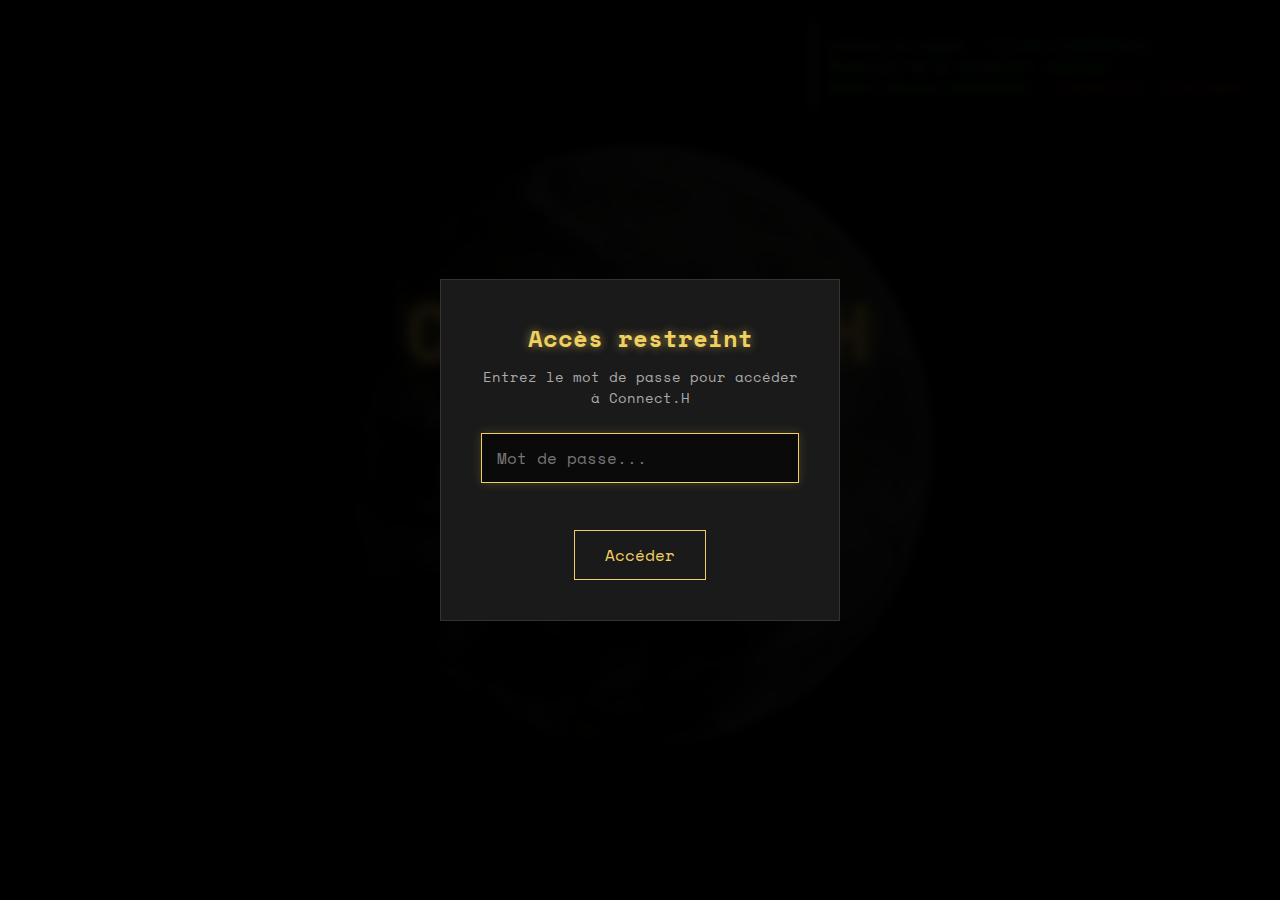
<file: connect-h/index.html>
<!DOCTYPE html>
<html lang="fr">
<head>
    <meta charset="UTF-8">
    <meta name="viewport" content="width=device-width, initial-scale=1.0">
    
    <!-- SEO Meta Tags -->
    <title>Connect.H - Programme d'exploration interstellaire</title>
    <meta name="description" content="Connect.H - Programme d'exploration interstellaire piloté à distance. Interface de contrôle mission.">
    <meta name="robots" content="noindex, nofollow">
    
    <!-- Favicons -->
    <link rel="icon" type="image/x-icon" href="/assets/img/favicon.ico">
    <link rel="icon" type="image/png" sizes="32x32" href="/assets/img/favicon-32x32.png">
    <link rel="apple-touch-icon" sizes="180x180" href="/assets/img/apple-touch-icon.png">
    <meta name="theme-color" content="#000000">
    
    <!-- Styles -->
    <link rel="stylesheet" href="connect-h.css">
</head>
<body>
    <!-- Skip Link for Accessibility -->
    <a href="#main-menu" class="skip-link">Aller au menu principal</a>

    <div class="connect-h-container">
        <!-- Planet Background -->
        <div class="planet-container" aria-hidden="true">
            <img 
                src="/assets/connect.H/img/planet.png" 
                alt="" 
                class="planet-img"
                loading="eager"
            >
        </div>

        <!-- Main Content -->
        <main class="main-content">
            <!-- Title -->
            <h1 class="connect-h-title">Connect.H</h1>

            <!-- Menu -->
            <nav class="connect-h-menu" id="main-menu" role="navigation" aria-label="Menu principal">
                <button class="menu-item menu-item--resume" data-action="resume" type="button">
                    Reprendre mission
                </button>
                <button class="menu-item menu-item--new" data-action="new" type="button">
                    Nouvelle mission
                </button>
                <button class="menu-item menu-item--settings" data-action="settings" type="button">
                    Paramètres
                </button>
            </nav>
        </main>

        <!-- Terminal Info Block -->
        <aside class="terminal-block" aria-label="Informations système">
            <div class="terminal-line">
                <span class="terminal-line--label">Latence du signal :</span>
                <span class="terminal-line--value"> 4,2 ans (simulation)</span>
            </div>
            <div class="terminal-line">
                <span class="terminal-line--label">Stabilité de la connexion:</span>
                <span class="terminal-line--value"> nominale</span>
            </div>
            <div class="terminal-line">
                <span class="terminal-line--label">Statut mission précédente :</span>
                <span class="terminal-line--warning"> transmission interrompue</span>
            </div>
        </aside>
    </div>

    <!-- JavaScript -->
    <script src="connect-h.js"></script>
</body>
</html>
</file>
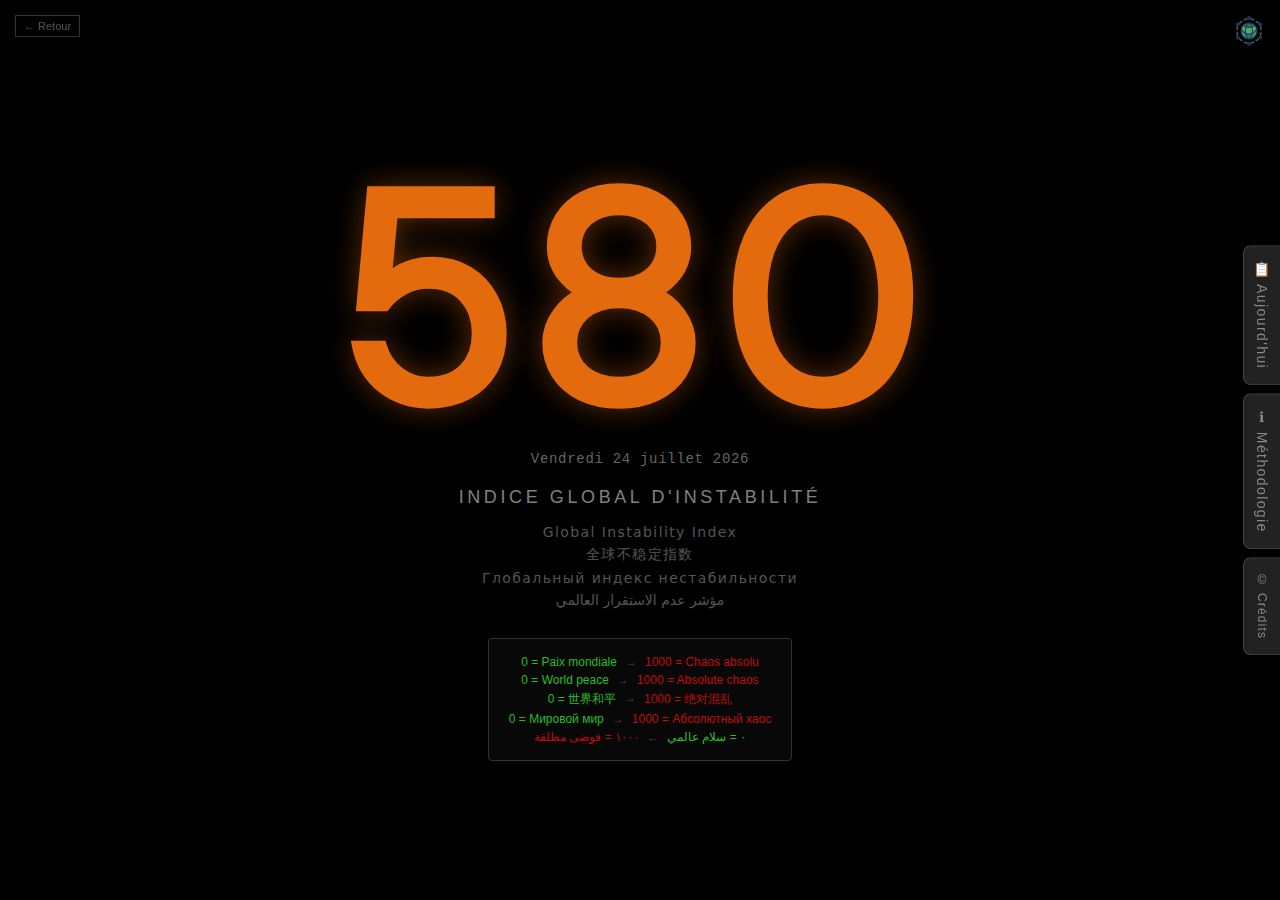
<file: igi/index.html>
<!DOCTYPE html>
<html lang="fr">
<head>
    <meta charset="UTF-8">
    <meta name="viewport" content="width=device-width, initial-scale=1.0">
    <meta name="author" content="Andrei Eleodor Sirbu">
    
    <!-- SEO Meta Tags -->
    <title>IGI - Indice Global d'Instabilité mondiale | ForgeCitizens</title>
    <meta name="description" content="L'IGI (Indice Global d'Instabilité) est un indicateur synthétique expérimental mesurant quotidiennement le niveau d'instabilité mondiale à partir de données géopolitiques et économiques.">
    <meta name="keywords" content="indice instabilité, géopolitique, indicateur mondial, analyse risques, IGI, ForgeCitizens">
    <link rel="canonical" href="https://www.forgecitizens.com/igi/">
    
    <!-- Open Graph -->
    <meta property="og:title" content="IGI - Indice Global d'Instabilité mondiale">
    <meta property="og:description" content="Indicateur synthétique expérimental mesurant quotidiennement le niveau d'instabilité mondiale.">
    <meta property="og:type" content="website">
    <meta property="og:url" content="https://www.forgecitizens.com/igi/">
    <meta property="og:site_name" content="ForgeCitizens">
    
    <!-- Twitter Card -->
    <meta name="twitter:card" content="summary">
    <meta name="twitter:title" content="IGI - Indice Global d'Instabilité">
    <meta name="twitter:description" content="Indicateur expérimental du niveau d'instabilité mondiale quotidien.">
    
    <!-- Schema.org JSON-LD pour SEO -->
    <script type="application/ld+json">
    {
        "@context": "https://schema.org",
        "@type": "WebApplication",
        "name": "Indice Global d'Instabilité (IGI)",
        "description": "Indicateur synthétique expérimental mesurant le niveau d'instabilité mondiale quotidien.",
        "author": {
            "@type": "Person",
            "name": "Andrei Eleodor Sirbu"
        },
        "creator": {
            "@type": "Person",
            "name": "Andrei Eleodor Sirbu"
        },
        "url": "https://www.forgecitizens.com/igi/"
    }
    </script>
    
    <!-- Favicons & App Icons -->
    <link rel="icon" type="image/x-icon" href="/assets/img/favicon.ico">
    <link rel="icon" type="image/png" sizes="16x16" href="/assets/img/favicon-16x16.png">
    <link rel="icon" type="image/png" sizes="32x32" href="/assets/img/favicon-32x32.png">
    <link rel="apple-touch-icon" sizes="180x180" href="/assets/img/apple-touch-icon.png">
    <link rel="manifest" href="/site.webmanifest">
    <meta name="theme-color" content="#0a0a0a">
    
    <style>
        @font-face {
            font-family: 'TTInterphasesPro';
            src: url('/assets/fonts/TT Interphases Pro Trial Regular.woff2') format('woff2');
            font-weight: normal;
            font-style: normal;
            font-display: swap;
        }

        * {
            margin: 0;
            padding: 0;
            box-sizing: border-box;
        }

        html, body {
            width: 100%;
            height: 100%;
            overflow: hidden;
            font-family: 'MS Sans Serif', Tahoma, sans-serif;
        }

        body {
            display: flex;
            flex-direction: column;
            align-items: center;
            justify-content: center;
            background: #000000;
            color: #ffffff;
        }

        .igi-container {
            display: flex;
            flex-direction: column;
            align-items: center;
            justify-content: center;
            text-align: center;
            padding: 20px;
        }

        .igi-value {
            font-size: clamp(80px, 25vw, 300px);
            font-weight: bold;
            font-family: 'TTInterphasesPro', 'Courier New', Courier, monospace;
            letter-spacing: 0.05em;
            line-height: 1;
            color: #ffffff;
            text-shadow: 0 0 20px rgba(255, 255, 255, 0.3);
            animation: heartbeat 2s ease-in-out infinite;
        }

        @keyframes heartbeat {
            0%, 100% {
                transform: scale(1);
                text-shadow: 0 0 20px rgba(255, 255, 255, 0.3);
            }
            14% {
                transform: scale(1.03);
                text-shadow: 0 0 30px rgba(255, 255, 255, 0.5);
            }
            28% {
                transform: scale(1);
                text-shadow: 0 0 20px rgba(255, 255, 255, 0.3);
            }
            42% {
                transform: scale(1.02);
                text-shadow: 0 0 25px rgba(255, 255, 255, 0.4);
            }
            56% {
                transform: scale(1);
                text-shadow: 0 0 20px rgba(255, 255, 255, 0.3);
            }
        }

        .igi-date {
            font-size: clamp(11px, 1.5vw, 14px);
            color: #666666;
            margin-top: 12px;
            letter-spacing: 0.05em;
            font-family: 'Courier New', Courier, monospace;
        }

        .igi-label {
            font-size: clamp(12px, 2vw, 18px);
            color: #808080;
            margin-top: 20px;
            letter-spacing: 0.2em;
            text-transform: uppercase;
        }

        .igi-translations {
            display: flex;
            flex-direction: column;
            align-items: center;
            gap: 6px;
            margin-top: 16px;
        }

        .igi-translation {
            font-size: clamp(10px, 1.5vw, 14px);
            color: #555555;
            letter-spacing: 0.1em;
            font-family: system-ui, -apple-system, sans-serif;
        }

        .igi-error {
            font-size: 12px;
            color: #666666;
            position: fixed;
            bottom: 20px;
            left: 50%;
            transform: translateX(-50%);
            font-family: 'MS Sans Serif', Tahoma, sans-serif;
        }

        .igi-loading {
            font-size: clamp(40px, 10vw, 100px);
            color: #404040;
            animation: pulse 1.5s ease-in-out infinite;
        }

        @keyframes pulse {
            0%, 100% { opacity: 0.4; }
            50% { opacity: 1; }
        }

        /* Lien retour discret */
        .back-link {
            position: fixed;
            top: 15px;
            left: 15px;
            font-size: 11px;
            color: #555555;
            text-decoration: none;
            padding: 4px 8px;
            border: 1px solid #333333;
            transition: all 0.2s ease;
        }

        .back-link:hover {
            color: #888888;
            border-color: #555555;
        }

        /* Échelle d'information */
        .igi-scale {
            margin-top: 30px;
            padding: 12px 20px;
            border: 1px solid #333333;
            border-radius: 4px;
            background: rgba(255, 255, 255, 0.03);
        }

        .igi-scale-item {
            font-size: clamp(9px, 1.2vw, 12px);
            color: #666666;
            margin: 4px 0;
            display: flex;
            justify-content: center;
            gap: 8px;
        }

        .igi-scale-item .peace {
            color: hsl(120, 65%, 45%);
        }

        .igi-scale-item .chaos {
            color: hsl(0, 90%, 40%);
        }

        .igi-scale-item .arrow {
            color: #444444;
        }

        /* Conteneur des boutons à droite */
        .info-buttons-container {
            position: fixed;
            right: 0;
            top: 50%;
            transform: translateY(-50%);
            display: flex;
            flex-direction: column;
            gap: 8px;
        }

        /* Bouton info à droite */
        .info-button {
            background: #222222;
            border: 1px solid #444444;
            border-right: none;
            color: #888888;
            padding: 15px 10px;
            font-size: 14px;
            cursor: pointer;
            border-radius: 8px 0 0 8px;
            transition: all 0.2s ease;
            writing-mode: vertical-rl;
            text-orientation: mixed;
            letter-spacing: 0.1em;
        }

        .info-button:hover {
            background: #333333;
            color: #cccccc;
            padding-right: 15px;
        }

        .credits-button {
            font-size: 12px;
        }

        /* Modale info */
        .info-modal-overlay {
            position: fixed;
            top: 0;
            left: 0;
            right: 0;
            bottom: 0;
            background: rgba(0, 0, 0, 0.85);
            display: none;
            align-items: center;
            justify-content: center;
            z-index: 1000;
        }

        .info-modal-overlay.show {
            display: flex;
        }

        .info-modal {
            background: #1a1a1a;
            border: 1px solid #444444;
            border-radius: 8px;
            max-width: 700px;
            max-height: 85vh;
            width: 90%;
            overflow: hidden;
            display: flex;
            flex-direction: column;
        }

        .info-modal-header {
            background: #222222;
            padding: 12px 16px;
            border-bottom: 1px solid #333333;
            display: flex;
            justify-content: space-between;
            align-items: center;
        }

        .info-modal-title {
            color: #cccccc;
            font-size: 14px;
            font-weight: bold;
        }

        .info-modal-close {
            background: none;
            border: 1px solid #555555;
            color: #888888;
            width: 24px;
            height: 24px;
            cursor: pointer;
            font-size: 16px;
            border-radius: 4px;
            transition: all 0.2s ease;
        }

        .info-modal-close:hover {
            background: #333333;
            color: #ffffff;
        }

        .info-modal-content {
            padding: 20px;
            overflow-y: auto;
            color: #aaaaaa;
            font-size: 12px;
            line-height: 1.6;
        }

        .info-modal-content h3 {
            color: #cccccc;
            font-size: 13px;
            margin: 16px 0 8px 0;
            padding-bottom: 4px;
            border-bottom: 1px solid #333333;
        }

        .info-modal-content h3:first-child {
            margin-top: 0;
        }

        .info-modal-content p {
            margin: 8px 0;
        }

        .info-modal-content ul {
            margin: 8px 0;
            padding-left: 20px;
        }

        .info-modal-content li {
            margin: 4px 0;
        }

        .info-modal-content code {
            background: #2a2a2a;
            padding: 2px 6px;
            border-radius: 3px;
            font-family: 'Courier New', monospace;
            color: #88cc88;
        }

        .info-modal-content .formula {
            background: #252525;
            padding: 12px;
            border-radius: 4px;
            margin: 12px 0;
            text-align: center;
            font-family: 'Courier New', monospace;
            color: #88aacc;
        }

        /* Icône en haut à droite */
        .igi-icon {
            position: fixed;
            top: 15px;
            right: 15px;
            width: 32px;
            height: 32px;
            opacity: 0.7;
            transition: opacity 0.2s ease;
        }

        .igi-icon:hover {
            opacity: 1;
        }

        /* Graphique en arrière-plan */
        .igi-background-chart {
            position: fixed;
            top: 0;
            left: 0;
            width: 100%;
            height: 100%;
            z-index: 50;
            pointer-events: none;
            padding: 60px 80px 60px 40px; /* marges: top, right (pour boutons), bottom, left */
            box-sizing: border-box;
        }

        .igi-background-chart svg {
            width: 100%;
            height: 100%;
            pointer-events: none;
        }

        .igi-background-chart svg circle {
            pointer-events: all;
        }

        .chart-line {
            fill: none;
            stroke: rgba(147, 112, 219, 0.7);
            stroke-width: 2.5;
            stroke-linecap: round;
            stroke-linejoin: round;
        }

        .chart-area {
            fill: url(#chartGradient);
            opacity: 0.2;
        }

        .chart-grid-line {
            stroke: rgba(70, 70, 70, 0.4);
            stroke-width: 1;
            stroke-dasharray: 4, 4;
        }

        .chart-axis-label {
            fill: rgba(120, 120, 120, 0.6);
            font-family: 'Courier New', monospace;
            font-size: 10px;
        }

        .chart-dot {
            fill: rgba(147, 112, 219, 0.8);
            cursor: pointer;
            pointer-events: all;
            transition: all 0.15s ease;
        }

        .chart-dot:hover {
            fill: rgba(180, 150, 240, 1);
            r: 6;
        }

        .chart-dot-current {
            fill: rgba(180, 150, 240, 0.95);
            cursor: pointer;
            pointer-events: all;
            transition: all 0.15s ease;
        }

        .chart-dot-current:hover {
            fill: rgba(200, 170, 255, 1);
        }

        /* Tooltip pour le graphique */
        .chart-tooltip {
            position: fixed;
            background: rgba(30, 30, 30, 0.95);
            border: 1px solid #555555;
            border-radius: 4px;
            padding: 8px 12px;
            font-family: 'Courier New', monospace;
            font-size: 12px;
            color: #cccccc;
            pointer-events: none;
            z-index: 100;
            opacity: 0;
            transform: translateY(5px);
            transition: opacity 0.15s ease, transform 0.15s ease;
            white-space: nowrap;
            box-shadow: 0 4px 12px rgba(0, 0, 0, 0.5);
        }

        .chart-tooltip.visible {
            opacity: 1;
            transform: translateY(0);
        }

        .chart-tooltip-day {
            color: #888888;
            font-size: 10px;
            margin-bottom: 4px;
            display: flex;
            align-items: center;
            gap: 6px;
        }

        .chart-tooltip-bullet {
            width: 6px;
            height: 6px;
            border-radius: 50%;
            background-color: #555555;
            flex-shrink: 0;
        }

        .chart-tooltip-bullet.with-event {
            background-color: #ff4444;
        }

        .chart-tooltip-value {
            font-size: 16px;
            font-weight: bold;
            color: #ffffff;
        }

        .chart-tooltip-event {
            font-size: 11px;
            color: #ff9999;
            margin-top: 6px;
            max-width: 200px;
            white-space: normal;
            line-height: 1.3;
        }

        /* Slider de timeline */
        .timeline-slider-container {
            position: fixed;
            bottom: 20px;
            left: 50%;
            transform: translateX(-50%);
            width: 60%;
            max-width: 600px;
            z-index: 60;
            display: flex;
            flex-direction: column;
            align-items: center;
            gap: 6px;
            opacity: 0.5;
            transition: opacity 0.3s ease;
        }

        .timeline-slider-container:hover {
            opacity: 0.9;
        }

        .timeline-slider-container.hidden {
            display: none;
        }

        .timeline-slider-label {
            font-family: 'Courier New', monospace;
            font-size: 10px;
            color: #666666;
            letter-spacing: 0.05em;
        }

        .timeline-slider {
            -webkit-appearance: none;
            appearance: none;
            width: 100%;
            height: 4px;
            background: linear-gradient(to right, rgba(80, 80, 80, 0.6), rgba(147, 112, 219, 0.4));
            border-radius: 2px;
            outline: none;
            cursor: pointer;
        }

        .timeline-slider::-webkit-slider-thumb {
            -webkit-appearance: none;
            appearance: none;
            width: 14px;
            height: 14px;
            background: rgba(147, 112, 219, 0.8);
            border-radius: 50%;
            cursor: pointer;
            border: 2px solid rgba(180, 150, 240, 0.6);
            transition: all 0.2s ease;
        }

        .timeline-slider::-webkit-slider-thumb:hover {
            background: rgba(180, 150, 240, 1);
            transform: scale(1.2);
        }

        .timeline-slider::-moz-range-thumb {
            width: 14px;
            height: 14px;
            background: rgba(147, 112, 219, 0.8);
            border-radius: 50%;
            cursor: pointer;
            border: 2px solid rgba(180, 150, 240, 0.6);
            transition: all 0.2s ease;
        }

        .timeline-slider::-moz-range-thumb:hover {
            background: rgba(180, 150, 240, 1);
        }

        .timeline-dates {
            display: flex;
            justify-content: space-between;
            width: 100%;
            font-family: 'Courier New', monospace;
            font-size: 9px;
            color: #555555;
        }
    </style>
</head>
<body>
    <!-- Graphique en arrière-plan -->
    <div class="igi-background-chart" id="background-chart"></div>
    
    <!-- Tooltip pour le graphique -->
    <div class="chart-tooltip" id="chart-tooltip">
        <div class="chart-tooltip-day">
            <div class="chart-tooltip-bullet"></div>
            <span class="chart-tooltip-day-text"></span>
        </div>
        <div class="chart-tooltip-value"></div>
        <div class="chart-tooltip-event" style="display: none;"></div>
    </div>

    <!-- Slider de timeline -->
    <div class="timeline-slider-container hidden" id="timeline-slider-container">
        <div class="timeline-slider-label" id="timeline-label">30 derniers jours</div>
        <input type="range" class="timeline-slider" id="timeline-slider" min="0" max="100" value="100">
        <div class="timeline-dates">
            <span id="timeline-start"></span>
            <span id="timeline-end"></span>
        </div>
    </div>

    <a href="/" class="back-link">← Retour</a>
    <img src="/img/igi.png" alt="IGI" class="igi-icon">

    <div class="igi-container">
        <div class="igi-value" id="igi-value">
            <span class="igi-loading">...</span>
        </div>
        <div class="igi-date" id="igi-date"></div>
        <div class="igi-label">Indice Global d'Instabilité</div>
        <div class="igi-translations">
            <span class="igi-translation">Global Instability Index</span>
            <span class="igi-translation">全球不稳定指数</span>
            <span class="igi-translation">Глобальный индекс нестабильности</span>
            <span class="igi-translation" dir="rtl">مؤشر عدم الاستقرار العالمي</span>
        </div>

        <!-- Échelle multilingue -->
        <div class="igi-scale">
            <div class="igi-scale-item"><span class="peace">0 = Paix mondiale</span> <span class="arrow">→</span> <span class="chaos">1000 = Chaos absolu</span></div>
            <div class="igi-scale-item"><span class="peace">0 = World peace</span> <span class="arrow">→</span> <span class="chaos">1000 = Absolute chaos</span></div>
            <div class="igi-scale-item"><span class="peace">0 = 世界和平</span> <span class="arrow">→</span> <span class="chaos">1000 = 绝对混乱</span></div>
            <div class="igi-scale-item"><span class="peace">0 = Мировой мир</span> <span class="arrow">→</span> <span class="chaos">1000 = Абсолютный хаос</span></div>
            <div class="igi-scale-item" dir="rtl"><span class="peace">٠ = سلام عالمي</span> <span class="arrow">←</span> <span class="chaos">١٠٠٠ = فوضى مطلقة</span></div>
        </div>
    </div>

    <!-- Boutons info -->
    <div class="info-buttons-container">
        <button class="info-button today-button" id="today-button" title="Contexte du jour">📋 Aujourd'hui</button>
        <button class="info-button" id="info-button" title="En savoir plus">ℹ Méthodologie</button>
        <button class="info-button credits-button" id="credits-button" title="Crédits">© Crédits</button>
    </div>

    <!-- Modale Aujourd'hui -->
    <div class="info-modal-overlay" id="today-modal-overlay">
        <div class="info-modal">
            <div class="info-modal-header">
                <span class="info-modal-title">📋 Contexte du jour</span>
                <button class="info-modal-close" id="today-modal-close">×</button>
            </div>
            <div class="info-modal-content">
                <ul id="today-note-content" style="font-size: 1.05em; line-height: 1.7; padding-left: 1.2em; margin: 0;">
                    <li>Chargement...</li>
                </ul>
            </div>
        </div>
    </div>

    <!-- Modale info -->
    <div class="info-modal-overlay" id="info-modal-overlay">
        <div class="info-modal">
            <div class="info-modal-header">
                <span class="info-modal-title">Indice Global d'Instabilité (IGI) — Méthodologie</span>
                <button class="info-modal-close" id="info-modal-close">×</button>
            </div>
            <div class="info-modal-content">
                <h3>Qu'est-ce que l'IGI ?</h3>
                <p>
                    L'Indice Global d'Instabilité (IGI) est un indicateur synthétique expérimental, 
                    mis à jour quotidiennement. Il vise à fournir une lecture instantanée du niveau 
                    d'instabilité mondiale à partir d'un ensemble de signaux agrégés.
                </p>
                <p>
                    <strong>Échelle :</strong> <code>0</code> = paix mondiale → <code>1000</code> = chaos absolu.
                </p>

                <h3>Méthode de calcul</h3>
                <p>
                    L'indice est calculé à partir des contributions pondérées de plusieurs pays ou régions 
                    selon leur niveau d'instabilité quotidien.
                </p>
                <div class="formula">
                    IGI = (Σ contribution_pondérée / 15) × 1000
                </div>
                <p>Où chaque contribution pondérée est :</p>
                <div class="formula">
                    contribution = poids_fragilité × score_instabilité_quotidien
                </div>

                <h3>Composantes du calcul</h3>
                <ul>
                    <li><strong>Poids de fragilité (FIG)</strong> : basé sur le Fragile States Index et le poids géopolitique du pays/région</li>
                    <li><strong>Score d'instabilité quotidien</strong> : évaluation basée sur les événements du jour (échelle Fibonacci : 1, 2, 3, 5, 8, 13...)</li>
                    <li><strong>Bonus de chronicité</strong> : les crises prolongées reçoivent un facteur supplémentaire</li>
                </ul>

                <h3>Sources de données</h3>
                <ul>
                    <li>International Crisis Group — 10 Conflicts to Watch</li>
                    <li>IRC Emergency Watchlist</li>
                    <li>ACLED Conflict Watchlist</li>
                    <li>CFR Conflicts to Watch</li>
                    <li>Fragile States Index & OECD States of Fragility</li>
                    <li>Couverture médiatique internationale (Reuters, Al Jazeera, BBC, etc.)</li>
                </ul>

                <h3>Limites et avertissements</h3>
                <p>
                    Cet indice est fourni <strong>à titre informatif et expérimental</strong>. 
                    Il ne constitue pas une mesure scientifique validée et ne doit pas être utilisé 
                    comme base pour des décisions critiques. Les pondérations et méthodes peuvent évoluer.
                </p>
            </div>
        </div>
    </div>

    <!-- Modale crédits -->
    <div class="info-modal-overlay" id="credits-modal-overlay">
        <div class="info-modal">
            <div class="info-modal-header">
                <span class="info-modal-title">Crédits</span>
                <button class="info-modal-close" id="credits-modal-close">×</button>
            </div>
            <div class="info-modal-content">
                <h3>Icônes</h3>
                <p>
                    <a href="https://www.flaticon.com/fr/icones-gratuites/presentation" title="presentation icônes" target="_blank" rel="noopener noreferrer" style="color: #88aacc;">Presentation icônes créées par Sumitsaengtong - Flaticon</a>
                </p>
            </div>
        </div>
    </div>

    <div class="igi-error" id="igi-error" style="display: none;"></div>

    <script>
        (function() {
            'use strict';

            const IGI_JSON_PATH = '/assets/data/igi.json';
            const valueEl = document.getElementById('igi-value');
            const errorEl = document.getElementById('igi-error');
            const dateEl = document.getElementById('igi-date');

            /**
             * Affiche la date du jour formatée
             */
            function displayCurrentDate() {
                const now = new Date();
                const options = { 
                    weekday: 'long', 
                    year: 'numeric', 
                    month: 'long', 
                    day: 'numeric' 
                };
                // Format en français
                const dateFr = now.toLocaleDateString('fr-FR', options);
                // Première lettre en majuscule
                dateEl.textContent = dateFr.charAt(0).toUpperCase() + dateFr.slice(1);
            }

            // Afficher la date immédiatement
            displayCurrentDate();

            /**
             * Affiche une erreur discrète en bas de page
             */
            function showError(message) {
                valueEl.innerHTML = '<span class="igi-loading">—</span>';
                errorEl.textContent = message;
                errorEl.style.display = 'block';
            }

            /**
             * Formate le nombre selon les règles :
             * - Entier : pas de décimales
             * - Décimal : max 2 décimales
             */
            function formatValue(num) {
                if (Number.isInteger(num)) {
                    return num.toString();
                }
                // Arrondi à 2 décimales max, supprime les zéros inutiles
                return parseFloat(num.toFixed(2)).toString();
            }

            /**
             * Extrait la valeur IGI du JSON avec stratégie tolérante
             * Gère les structures imbriquées et plates
             */
            function extractValue(data) {
                if (data === null || typeof data !== 'object') {
                    return null;
                }

                // 1. Structure imbriquée : global_instability_index.value
                if (data.global_instability_index && typeof data.global_instability_index === 'object') {
                    const gii = data.global_instability_index;
                    if (typeof gii.value === 'number' && !isNaN(gii.value)) {
                        return gii.value;
                    }
                }

                // 2. Stratégie tolérante pour structure plate : clés dans l'ordre de priorité
                const keys = ['value', 'igi', 'index'];
                
                for (const key of keys) {
                    if (key in data && typeof data[key] === 'number' && !isNaN(data[key])) {
                        return data[key];
                    }
                }

                return null;
            }

            /**
             * Charge et affiche l'IGI
             */
            let igiJsonData = null; // Stockage des données pour le graphique
            
            async function loadIGI() {
                try {
                    // Ajouter un paramètre de cache-busting
                    const url = IGI_JSON_PATH + '?v=' + Date.now();
                    const response = await fetch(url);

                    if (!response.ok) {
                        throw new Error('network');
                    }

                    let data;
                    try {
                        data = await response.json();
                    } catch (e) {
                        throw new Error('json');
                    }

                    // Stocker les données pour le graphique
                    igiJsonData = data;
                    
                    // Debug: log les données chargées
                    console.log('IGI Data loaded:', {
                        historyLength: data.history?.length,
                        lastDate: data.history?.[data.history.length - 1]?.date,
                        lastValue: data.history?.[data.history.length - 1]?.value,
                        events: data.events
                    });
                    
                    // Mettre à jour la note "Aujourd'hui"
                    const noteEl = document.getElementById('today-note-content');
                    if (noteEl && data.global_instability_index && data.global_instability_index.note) {
                        // Séparer par phrases (. suivi d'espace ou fin) et créer des <li>
                        const noteText = data.global_instability_index.note;
                        const sentences = noteText.split(/(?<=[.!?;])\s+/).filter(s => s.trim().length > 0);
                        noteEl.innerHTML = sentences.map(s => `<li>${s.trim()}</li>`).join('');
                    } else if (noteEl) {
                        noteEl.innerHTML = '<li>Aucune note disponible pour aujourd\'hui.</li>';
                    }

                    const value = extractValue(data);

                    if (value === null) {
                        throw new Error('missing');
                    }

                    // Affichage du nombre avec couleur selon le niveau
                    valueEl.textContent = formatValue(value);
                    valueEl.style.color = getColorForValue(value);
                    valueEl.style.textShadow = `0 0 30px ${getColorForValue(value, 0.4)}`;
                    
                    // Rendre le graphique après chargement des données
                    renderBackgroundChart();

                } catch (error) {
                    console.error('Erreur IGI:', error);
                    showError('IGI indisponible');
                }
            }

            /**
             * Retourne une couleur en fonction de la valeur IGI (0-1000)
             * Dégradé: Vert (0) → Jaune (250-400) → Orange (500-650) → Rouge (1000)
             * Utilise HSL pour un dégradé naturel
             */
            function getColorForValue(value, alpha = 1) {
                // Clamp entre 0 et 1000
                const v = Math.max(0, Math.min(1000, value));
                
                // Palette de couleurs par paliers de ~50 points
                // Format: [seuil, hue, saturation%, lightness%]
                const colorStops = [
                    [0,    120, 65, 45],   // Vert foncé
                    [50,   115, 60, 48],   // Vert
                    [100,  110, 55, 50],   // Vert clair
                    [150,  100, 55, 52],   // Vert pâle
                    [200,  90,  58, 52],   // Vert-jaune
                    [250,  75,  62, 52],   // Jaune-vert
                    [300,  60,  70, 52],   // Jaune pâle
                    [350,  54,  80, 52],   // Jaune
                    [400,  48,  90, 50],   // Jaune soleil
                    [450,  42,  92, 50],   // Jaune-orange
                    [500,  36,  92, 50],   // Orange clair
                    [550,  30,  90, 48],   // Orange
                    [600,  24,  88, 46],   // Orange foncé
                    [650,  18,  85, 45],   // Orange-rouge
                    [700,  12,  82, 44],   // Rouge-orange
                    [750,  8,   80, 43],   // Rouge clair
                    [800,  4,   78, 42],   // Rouge
                    [850,  2,   80, 40],   // Rouge foncé
                    [900,  0,   85, 38],   // Rouge écarlate
                    [950,  0,   90, 35],   // Rouge écarlate intense
                    [1000, 0,   95, 30]    // Rouge écarlate profond
                ];

                // Trouver les deux paliers encadrant la valeur
                let lower = colorStops[0];
                let upper = colorStops[colorStops.length - 1];

                for (let i = 0; i < colorStops.length - 1; i++) {
                    if (v >= colorStops[i][0] && v < colorStops[i + 1][0]) {
                        lower = colorStops[i];
                        upper = colorStops[i + 1];
                        break;
                    }
                }

                // Interpolation linéaire entre les deux paliers
                const range = upper[0] - lower[0];
                const t = range > 0 ? (v - lower[0]) / range : 0;

                const h = Math.round(lower[1] + (upper[1] - lower[1]) * t);
                const s = Math.round(lower[2] + (upper[2] - lower[2]) * t);
                const l = Math.round(lower[3] + (upper[3] - lower[3]) * t);

                if (alpha < 1) {
                    return `hsla(${h}, ${s}%, ${l}%, ${alpha})`;
                }
                return `hsl(${h}, ${s}%, ${l}%)`;
            }

            // Chargement au démarrage
            loadIGI();

            // ========== GRAPHIQUE EN ARRIÈRE-PLAN ==========
            const WINDOW_DAYS = 30;
            let allRawData = []; // Données brutes stockées globalement
            
            // Fonction pour parser une date au format YYYY-MM-DD de manière fiable
            function parseISODate(dateStr) {
                const [year, month, day] = dateStr.split('-').map(Number);
                return new Date(year, month - 1, day);
            }
            
            function renderBackgroundChart(endDate = null) {
                const chartContainer = document.getElementById('background-chart');
                if (!chartContainer) return;
                
                // Vider le conteneur
                chartContainer.innerHTML = '';

                // Récupérer l'historique depuis le JSON chargé
                if (allRawData.length === 0 && igiJsonData && igiJsonData.history && Array.isArray(igiJsonData.history)) {
                    allRawData = igiJsonData.history.map(entry => ({
                        date: parseISODate(entry.date),
                        dateStr: entry.date,
                        value: entry.value
                    }));
                    // Trier par date
                    allRawData.sort((a, b) => a.date - b.date);
                    console.log('Données parsées:', {
                        count: allRawData.length,
                        first: allRawData[0].dateStr,
                        last: allRawData[allRawData.length - 1].dateStr
                    });
                }
                
                // Si pas de données, ne pas afficher le graphique
                if (allRawData.length === 0) {
                    console.warn('Aucune donnée historique IGI disponible');
                    return;
                }

                // Date de fin de la fenêtre (par défaut aujourd'hui)
                const today = new Date();
                today.setHours(0, 0, 0, 0);
                
                const windowEnd = endDate ? new Date(endDate) : today;
                windowEnd.setHours(0, 0, 0, 0);
                
                // Date de début de la fenêtre (30 jours avant la fin)
                const windowStart = new Date(windowEnd);
                windowStart.setDate(windowStart.getDate() - WINDOW_DAYS + 1);
                
                // Filtrer les données pour la fenêtre
                const igiData = allRawData.filter(d => d.date >= windowStart && d.date <= windowEnd);
                
                console.log('Fenêtre:', {
                    windowStart: windowStart.toLocaleDateString(),
                    windowEnd: windowEnd.toLocaleDateString(),
                    pointsFiltrés: igiData.length,
                    premier: igiData[0]?.dateStr,
                    dernier: igiData[igiData.length - 1]?.dateStr
                });
                
                // Si pas de données dans la fenêtre, ne pas afficher
                if (igiData.length === 0) {
                    console.warn('Aucune donnée dans la fenêtre de 30 jours');
                    return;
                }
                
                // Configurer le slider
                setupTimelineSlider(windowEnd);

                // Dimensions du graphique
                const padding = { top: 30, right: 30, bottom: 40, left: 50 };
                
                // Valeurs min/max pour l'axe Y (avec marge)
                const dataMin = Math.min(...igiData.map(d => d.value));
                const dataMax = Math.max(...igiData.map(d => d.value));
                
                // Fonction pour calculer les paliers dynamiques
                function calculateTicks(min, max) {
                    const range = max - min;
                    
                    // Déterminer l'intervalle approprié selon la plage
                    let interval;
                    if (range <= 30) {
                        interval = 5;
                    } else if (range <= 60) {
                        interval = 10;
                    } else if (range <= 150) {
                        interval = 25;
                    } else if (range <= 300) {
                        interval = 50;
                    } else if (range <= 600) {
                        interval = 100;
                    } else {
                        interval = 200;
                    }
                    
                    // Arrondir min vers le bas et max vers le haut au multiple de l'intervalle
                    const tickMin = Math.floor(min / interval) * interval;
                    const tickMax = Math.ceil(max / interval) * interval;
                    
                    // Générer les ticks
                    const ticks = [];
                    for (let tick = tickMin; tick <= tickMax; tick += interval) {
                        ticks.push(tick);
                    }
                    
                    return { ticks, tickMin, tickMax };
                }
                
                const { ticks: yTicks, tickMin, tickMax } = calculateTicks(dataMin, dataMax);
                
                // Utiliser les bornes arrondies pour l'axe Y (avec petite marge)
                const minValue = tickMin - (yTicks[1] - yTicks[0]) * 0.2;
                const maxValue = tickMax + (yTicks[1] - yTicks[0]) * 0.5;

                // Création du SVG
                const svgNS = 'http://www.w3.org/2000/svg';
                const svg = document.createElementNS(svgNS, 'svg');
                svg.setAttribute('viewBox', '0 0 1000 600');
                svg.setAttribute('preserveAspectRatio', 'xMidYMid meet');

                // Dégradé pour l'aire sous la courbe
                const defs = document.createElementNS(svgNS, 'defs');
                const gradient = document.createElementNS(svgNS, 'linearGradient');
                gradient.setAttribute('id', 'chartGradient');
                gradient.setAttribute('x1', '0%');
                gradient.setAttribute('y1', '0%');
                gradient.setAttribute('x2', '0%');
                gradient.setAttribute('y2', '100%');
                
                const stop1 = document.createElementNS(svgNS, 'stop');
                stop1.setAttribute('offset', '0%');
                stop1.setAttribute('stop-color', 'rgba(147, 112, 219, 0.4)');
                
                const stop2 = document.createElementNS(svgNS, 'stop');
                stop2.setAttribute('offset', '100%');
                stop2.setAttribute('stop-color', 'rgba(147, 112, 219, 0)');
                
                gradient.appendChild(stop1);
                gradient.appendChild(stop2);
                defs.appendChild(gradient);
                svg.appendChild(defs);

                // Dimensions utiles
                const chartWidth = 1000 - padding.left - padding.right;
                const chartHeight = 600 - padding.top - padding.bottom;

                // Fonction pour calculer la position X basée sur l'index dans la fenêtre
                const xScale = (index) => padding.left + (index / (WINDOW_DAYS - 1)) * chartWidth;
                const yScale = (value) => padding.top + ((maxValue - value) / (maxValue - minValue)) * chartHeight;

                // Lignes de grille horizontales (paliers calculés dynamiquement)
                yTicks.forEach(tick => {
                    const y = yScale(tick);
                    if (y > padding.top && y < 600 - padding.bottom) {
                        const line = document.createElementNS(svgNS, 'line');
                        line.setAttribute('x1', padding.left);
                        line.setAttribute('y1', y);
                        line.setAttribute('x2', 1000 - padding.right);
                        line.setAttribute('y2', y);
                        line.setAttribute('class', 'chart-grid-line');
                        svg.appendChild(line);

                        // Labels Y
                        const label = document.createElementNS(svgNS, 'text');
                        label.setAttribute('x', padding.left - 10);
                        label.setAttribute('y', y + 4);
                        label.setAttribute('text-anchor', 'end');
                        label.setAttribute('class', 'chart-axis-label');
                        label.textContent = tick;
                        svg.appendChild(label);
                    }
                });

                // Générer les dates pour l'axe X (afficher ~6 repères)
                const xTickPositions = [0, 5, 10, 15, 20, 25, WINDOW_DAYS - 1];
                xTickPositions.forEach(dayOffset => {
                    if (dayOffset >= WINDOW_DAYS) return;
                    
                    const tickDate = new Date(windowStart);
                    tickDate.setDate(tickDate.getDate() + dayOffset);
                    
                    const x = xScale(dayOffset);
                    const label = document.createElementNS(svgNS, 'text');
                    label.setAttribute('x', x);
                    label.setAttribute('y', 600 - padding.bottom + 20);
                    label.setAttribute('text-anchor', 'middle');
                    label.setAttribute('class', 'chart-axis-label');
                    label.textContent = tickDate.getDate();
                    svg.appendChild(label);
                });

                // Créer le chemin de la courbe
                let pathD = '';
                let areaD = '';
                
                // Calculer l'index de chaque point dans la fenêtre de 30 jours
                igiData.forEach((point, index) => {
                    // Calculer le nombre de jours depuis le début de la fenêtre
                    const dayIndex = Math.floor((point.date - windowStart) / (1000 * 60 * 60 * 24));
                    const x = xScale(dayIndex);
                    const y = yScale(point.value);
                    
                    // Stocker l'index pour les points
                    point.dayIndex = dayIndex;
                    
                    if (index === 0) {
                        pathD += `M ${x} ${y}`;
                        areaD += `M ${x} ${600 - padding.bottom} L ${x} ${y}`;
                    } else {
                        pathD += ` L ${x} ${y}`;
                        areaD += ` L ${x} ${y}`;
                    }
                });

                // Fermer l'aire
                const lastPoint = igiData[igiData.length - 1];
                const lastDayIndex = lastPoint.dayIndex;
                areaD += ` L ${xScale(lastDayIndex)} ${600 - padding.bottom} Z`;

                // Aire sous la courbe
                const area = document.createElementNS(svgNS, 'path');
                area.setAttribute('d', areaD);
                area.setAttribute('class', 'chart-area');
                svg.appendChild(area);

                // Ligne de la courbe
                const path = document.createElementNS(svgNS, 'path');
                path.setAttribute('d', pathD);
                path.setAttribute('class', 'chart-line');
                svg.appendChild(path);

                // Tooltip
                const tooltip = document.getElementById('chart-tooltip');
                const tooltipDay = tooltip.querySelector('.chart-tooltip-day-text');
                const tooltipBullet = tooltip.querySelector('.chart-tooltip-bullet');
                const tooltipValue = tooltip.querySelector('.chart-tooltip-value');
                const tooltipEvent = tooltip.querySelector('.chart-tooltip-event');

                // Points sur la courbe
                igiData.forEach((point, index) => {
                    const x = xScale(point.dayIndex);
                    const y = yScale(point.value);
                    const circle = document.createElementNS(svgNS, 'circle');
                    circle.setAttribute('cx', x);
                    circle.setAttribute('cy', y);
                    circle.setAttribute('r', index === igiData.length - 1 ? 5 : 3);
                    circle.setAttribute('class', index === igiData.length - 1 ? 'chart-dot-current' : 'chart-dot');
                    
                    // Stocker les données sur l'élément
                    circle.dataset.dateStr = point.dateStr;
                    circle.dataset.value = point.value;

                    // Événements de survol
                    circle.addEventListener('mouseenter', function(e) {
                        const dateStr = this.dataset.dateStr;
                        const value = this.dataset.value;
                        
                        // Formater la date
                        const date = new Date(dateStr);
                        const options = { day: 'numeric', month: 'long', year: 'numeric' };
                        const formattedDate = date.toLocaleDateString('fr-FR', options);
                        
                        tooltipDay.textContent = formattedDate;
                        tooltipValue.textContent = value;
                        
                        // Vérifier s'il y a un événement pour cette date
                        const event = igiJsonData.events && igiJsonData.events[dateStr];
                        if (event) {
                            tooltipBullet.classList.add('with-event');
                            tooltipEvent.textContent = event;
                            tooltipEvent.style.display = 'block';
                        } else {
                            tooltipBullet.classList.remove('with-event');
                            tooltipEvent.style.display = 'none';
                        }
                        
                        // Positionner la tooltip
                        const rect = this.getBoundingClientRect();
                        tooltip.style.left = (rect.left + rect.width / 2 - tooltip.offsetWidth / 2) + 'px';
                        tooltip.style.top = (rect.top - tooltip.offsetHeight - 10) + 'px';
                        
                        // Afficher
                        tooltip.classList.add('visible');
                        
                        // Agrandir le point
                        this.setAttribute('r', index === igiData.length - 1 ? 7 : 5);
                    });

                    circle.addEventListener('mouseleave', function() {
                        tooltip.classList.remove('visible');
                        this.setAttribute('r', index === igiData.length - 1 ? 5 : 3);
                    });

                    svg.appendChild(circle);
                });

                // Label du mois (afficher le mois de fin de la fenêtre)
                const monthNames = ['Janvier', 'Février', 'Mars', 'Avril', 'Mai', 'Juin', 
                                    'Juillet', 'Août', 'Septembre', 'Octobre', 'Novembre', 'Décembre'];
                const monthLabel = document.createElementNS(svgNS, 'text');
                monthLabel.setAttribute('x', 1000 - padding.right);
                monthLabel.setAttribute('y', 600 - padding.bottom + 35);
                monthLabel.setAttribute('text-anchor', 'end');
                monthLabel.setAttribute('class', 'chart-axis-label');
                monthLabel.textContent = `${monthNames[windowEnd.getMonth()]} ${windowEnd.getFullYear()}`;
                svg.appendChild(monthLabel);

                chartContainer.appendChild(svg);
            }
            
            // ========== SLIDER DE TIMELINE ==========
            function setupTimelineSlider(currentEndDate) {
                const sliderContainer = document.getElementById('timeline-slider-container');
                const slider = document.getElementById('timeline-slider');
                const sliderLabel = document.getElementById('timeline-label');
                const timelineStart = document.getElementById('timeline-start');
                const timelineEnd = document.getElementById('timeline-end');
                
                if (!sliderContainer || !slider || allRawData.length === 0) return;
                
                // Dates extrêmes des données
                const dataStartDate = allRawData[0].date;
                const dataEndDate = allRawData[allRawData.length - 1].date;
                
                // Calculer le nombre de jours total dans les données
                const totalDays = Math.round((dataEndDate - dataStartDate) / (1000 * 60 * 60 * 24));
                
                // Si moins de 30 jours de données, cacher le slider
                if (totalDays < WINDOW_DAYS) {
                    sliderContainer.classList.add('hidden');
                    return;
                }
                
                // Afficher le slider
                sliderContainer.classList.remove('hidden');
                
                // Le slider va de 0 (données les plus anciennes) à 100 (aujourd'hui)
                // La valeur représente la position de la fenêtre de 30 jours
                const today = new Date();
                today.setHours(0, 0, 0, 0);
                
                // Calculer la position actuelle du slider
                const daysFromEnd = Math.round((today - currentEndDate) / (1000 * 60 * 60 * 24));
                const maxOffset = totalDays - WINDOW_DAYS + 1;
                const sliderValue = maxOffset > 0 ? Math.round(((maxOffset - daysFromEnd) / maxOffset) * 100) : 100;
                
                slider.value = sliderValue;
                
                // Formater les dates pour l'affichage
                const formatShortDate = (date) => {
                    return date.toLocaleDateString('fr-FR', { day: 'numeric', month: 'short' });
                };
                
                // Afficher les dates extrêmes
                const earliestWindowEnd = new Date(dataStartDate);
                earliestWindowEnd.setDate(earliestWindowEnd.getDate() + WINDOW_DAYS - 1);
                
                timelineStart.textContent = formatShortDate(dataStartDate);
                timelineEnd.textContent = formatShortDate(today);
                
                // Mettre à jour le label
                const isToday = currentEndDate.getTime() === today.getTime();
                if (isToday) {
                    sliderLabel.textContent = '30 derniers jours';
                } else {
                    const windowStart = new Date(currentEndDate);
                    windowStart.setDate(windowStart.getDate() - WINDOW_DAYS + 1);
                    sliderLabel.textContent = `${formatShortDate(windowStart)} — ${formatShortDate(currentEndDate)}`;
                }
                
                // Événement de changement du slider
                slider.onchange = function() {
                    const value = parseInt(this.value);
                    const offset = Math.round((1 - value / 100) * maxOffset);
                    
                    const newEndDate = new Date(today);
                    newEndDate.setDate(newEndDate.getDate() - offset);
                    
                    // Ne pas aller avant la date minimale possible
                    const minEndDate = new Date(dataStartDate);
                    minEndDate.setDate(minEndDate.getDate() + WINDOW_DAYS - 1);
                    
                    if (newEndDate < minEndDate) {
                        newEndDate.setTime(minEndDate.getTime());
                    }
                    
                    renderBackgroundChart(newEndDate);
                };
                
                // Mise à jour en temps réel pendant le glissement
                slider.oninput = function() {
                    const value = parseInt(this.value);
                    const offset = Math.round((1 - value / 100) * maxOffset);
                    
                    const newEndDate = new Date(today);
                    newEndDate.setDate(newEndDate.getDate() - offset);
                    
                    const minEndDate = new Date(dataStartDate);
                    minEndDate.setDate(minEndDate.getDate() + WINDOW_DAYS - 1);
                    
                    if (newEndDate < minEndDate) {
                        newEndDate.setTime(minEndDate.getTime());
                    }
                    
                    const windowStart = new Date(newEndDate);
                    windowStart.setDate(windowStart.getDate() - WINDOW_DAYS + 1);
                    
                    const isNow = newEndDate.getTime() === today.getTime();
                    if (isNow) {
                        sliderLabel.textContent = '30 derniers jours';
                    } else {
                        sliderLabel.textContent = `${formatShortDate(windowStart)} — ${formatShortDate(newEndDate)}`;
                    }
                };
            }

            // Gestion de la modale Aujourd'hui
            const todayButton = document.getElementById('today-button');
            const todayModalOverlay = document.getElementById('today-modal-overlay');
            const todayModalClose = document.getElementById('today-modal-close');

            todayButton.addEventListener('click', function() {
                todayModalOverlay.classList.add('show');
            });

            todayModalClose.addEventListener('click', function() {
                todayModalOverlay.classList.remove('show');
            });

            todayModalOverlay.addEventListener('click', function(e) {
                if (e.target === todayModalOverlay) {
                    todayModalOverlay.classList.remove('show');
                }
            });

            // Gestion de la modale info
            const infoButton = document.getElementById('info-button');
            const infoModalOverlay = document.getElementById('info-modal-overlay');
            const infoModalClose = document.getElementById('info-modal-close');

            infoButton.addEventListener('click', function() {
                infoModalOverlay.classList.add('show');
            });

            infoModalClose.addEventListener('click', function() {
                infoModalOverlay.classList.remove('show');
            });

            // Fermer en cliquant sur l'overlay (hors modale)
            infoModalOverlay.addEventListener('click', function(e) {
                if (e.target === infoModalOverlay) {
                    infoModalOverlay.classList.remove('show');
                }
            });

            // Gestion de la modale crédits
            const creditsButton = document.getElementById('credits-button');
            const creditsModalOverlay = document.getElementById('credits-modal-overlay');
            const creditsModalClose = document.getElementById('credits-modal-close');

            creditsButton.addEventListener('click', function() {
                creditsModalOverlay.classList.add('show');
            });

            creditsModalClose.addEventListener('click', function() {
                creditsModalOverlay.classList.remove('show');
            });

            creditsModalOverlay.addEventListener('click', function(e) {
                if (e.target === creditsModalOverlay) {
                    creditsModalOverlay.classList.remove('show');
                }
            });

            // Fermer avec Escape (toutes les modales)
            document.addEventListener('keydown', function(e) {
                if (e.key === 'Escape') {
                    if (todayModalOverlay.classList.contains('show')) {
                        todayModalOverlay.classList.remove('show');
                    }
                    if (infoModalOverlay.classList.contains('show')) {
                        infoModalOverlay.classList.remove('show');
                    }
                    if (creditsModalOverlay.classList.contains('show')) {
                        creditsModalOverlay.classList.remove('show');
                    }
                }
            });
        })();
    </script>

    <!-- GoatCounter Analytics -->
    <script data-goatcounter="https://forgecitizens.goatcounter.com/count"
            async src="//gc.zgo.at/count.js"></script>

    <!-- SEO Content Block (visually hidden but accessible) -->
    <aside class="seo-content" style="position: absolute; left: -9999px; width: 1px; height: 1px; overflow: hidden;" aria-hidden="true">
        <h1>IGI - Indice Global d'Instabilité mondiale</h1>
        <h2>Comprendre l'instabilité mondiale quotidienne</h2>
        <p>
            L'Indice Global d'Instabilité (IGI) est un indicateur synthétique expérimental développé par ForgeCitizens pour mesurer 
            quotidiennement le niveau d'instabilité mondiale. Cet outil agrège différentes données géopolitiques, économiques et sociales 
            pour produire un score unique reflétant la tension globale du monde à un instant donné.
        </p>
        <p>
            L'IGI prend en compte plusieurs facteurs : les conflits armés actifs, les tensions diplomatiques majeures, les indicateurs 
            économiques volatils, les crises humanitaires en cours, et d'autres signaux d'instabilité internationale. L'indice est mis 
            à jour régulièrement pour refléter l'évolution de la situation mondiale et permettre un suivi longitudinal des tendances.
        </p>
        <p>
            Cet indicateur expérimental est un projet de recherche indépendant et ne constitue pas un outil de prédiction ou de conseil 
            en investissement. Il vise à sensibiliser le public à la complexité des dynamiques mondiales et à encourager une lecture 
            critique de l'actualité internationale. L'IGI fait partie des outils de réflexion proposés par le laboratoire numérique 
            ForgeCitizens pour mieux comprendre le monde contemporain.
        </p>
    </aside>
</body>
</html>
</file>
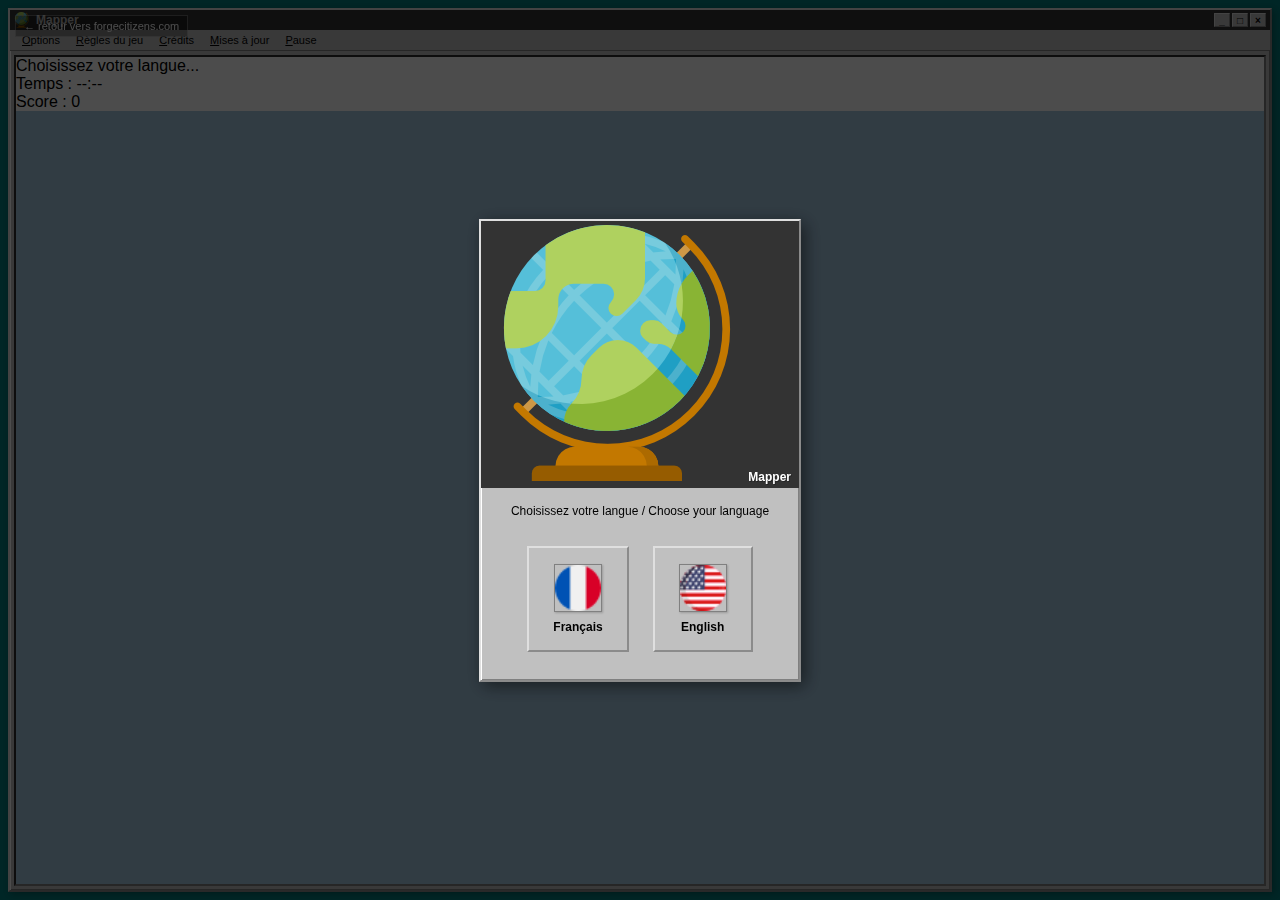
<file: mapper/index.html>
<!DOCTYPE html>
<html lang="fr">
<head>
    <meta charset="UTF-8">
    <meta name="viewport" content="width=device-width, initial-scale=1.0">
    <meta name="author" content="Andrei Eleodor Sirbu">
    
    <!-- SEO Meta Tags -->
    <title>Mapper - Jeu de géographie interactive | ForgeCitizens</title>
    <meta name="description" content="Mapper est un jeu de géographie interactif où vous replacez les noms des pays sur la carte du monde. Testez et améliorez vos connaissances géographiques.">
    <meta name="keywords" content="jeu géographie, carte du monde, apprendre pays, quiz géographique, éducatif, Mapper, ForgeCitizens">
    <link rel="canonical" href="https://www.forgecitizens.com/mapper/">
    
    <!-- Open Graph -->
    <meta property="og:title" content="Mapper - Jeu de géographie interactive">
    <meta property="og:description" content="Jeu interactif pour replacer les pays sur la carte du monde. Testez vos connaissances géographiques.">
    <meta property="og:type" content="website">
    <meta property="og:url" content="https://www.forgecitizens.com/mapper/">
    <meta property="og:site_name" content="ForgeCitizens">
    
    <!-- Twitter Card -->
    <meta name="twitter:card" content="summary">
    <meta name="twitter:title" content="Mapper - Jeu de géographie">
    <meta name="twitter:description" content="Replacez les pays sur la carte du monde dans ce jeu éducatif.">
    
    <!-- Favicons & App Icons -->
    <link rel="icon" type="image/x-icon" href="/assets/img/favicon.ico">
    <link rel="icon" type="image/png" sizes="16x16" href="/assets/img/favicon-16x16.png">
    <link rel="icon" type="image/png" sizes="32x32" href="/assets/img/favicon-32x32.png">
    <link rel="apple-touch-icon" sizes="180x180" href="/assets/img/apple-touch-icon.png">
    <link rel="manifest" href="/site.webmanifest">
    <meta name="theme-color" content="#0a0a0a">
    
    <!-- Stylesheet externe -->
    <link rel="stylesheet" href="/assets/mapper-game/mapper.css">
</head>
<body>
    <!-- Fenêtre principale style Windows 98 -->
    <div class="window-frame">
        
        <!-- Barre de titre -->
        <div class="titlebar">
            <div class="titlebar-left">
                <img src="/assets/mapper-game/mapper_icon.png" alt="Mapper" class="titlebar-icon">
                <span class="titlebar-text">Mapper</span>
            </div>
            <div class="titlebar-controls">
                <button class="titlebar-btn" title="Réduire">_</button>
                <button class="titlebar-btn" title="Agrandir">□</button>
                <button class="titlebar-btn" title="Fermer" onclick="window.location.href='/'">×</button>
            </div>
        </div>

        <!-- Barre de menu -->
        <div class="menubar">
            <div class="menu-item" id="btn-options"><u>O</u>ptions
                <div class="menu-dropdown" id="options-dropdown">
                    <div class="menu-dropdown-item" id="toggle-dark-mode">
                        <span class="menu-checkbox" id="dark-mode-check">☐</span>
                        Mode sombre
                    </div>
                </div>
            </div>
            <div class="menu-item" id="btn-rules"><u>R</u>ègles du jeu</div>
            <div class="menu-item" id="btn-credits"><u>C</u>rédits</div>
            <div class="menu-item" id="btn-updates"><u>M</u>ises à jour</div>
            <div class="menu-item" id="pause-btn"><u>P</u>ause</div>
            <a href="/" class="back-link">← retour vers forgecitizens.com</a>
        </div>

        <!-- Zone de contenu principale -->
        <div class="content-area">
            <div class="game-container" id="game-container">
                
                <!-- HUD flottant en haut à droite -->
                <div class="game-hud" id="game-hud">
                    <div class="hud-item" id="status-message">En jeu</div>
                    <div class="hud-item" id="status-time">Temps : --:--</div>
                    <div class="hud-item" id="status-score">Score : 0</div>
                </div>
                
                <!-- Zone de la carte (sera remplie par le JS) -->
                <div class="map-container" id="map-container">
                    <!-- Le SVG de la carte sera injecté ici -->
                </div>
                
                <!-- Zone des labels à placer -->
                <div class="labels-container" id="labels-container" style="display: none;">
                    <div class="labels-pool" id="labels-pool">
                        <!-- Les labels des pays seront générés ici -->
                    </div>
                </div>
                
                <!-- Placeholder / Message de chargement -->
                <div class="placeholder" id="placeholder">
                    <div class="placeholder-icon">🗺️</div>
                    <div class="placeholder-title">Mapper</div>
                    <div class="placeholder-text">Replacez les noms des pays sur la carte du monde</div>
                    <div class="placeholder-loading">
                        <div class="loading-spinner"></div>
                        <span>Chargement...</span>
                    </div>
                </div>
                
            </div>
        </div>
        
    </div>

    <!-- Modale de sélection de langue -->
    <div class="language-modal-overlay" id="language-modal-overlay">
        <div class="language-modal">
            <div class="language-modal-title"><img src="/assets/mapper-game/mapper_icon.png" alt="" class="modal-title-icon"> Mapper</div>
            <div class="language-modal-subtitle">Choisissez votre langue / Choose your language</div>
            <div class="language-flags">
                <button class="flag-button" id="flag-fr" data-lang="FR" title="Français">
                    <span class="flag-emoji">
                        <img src="/assets/mapper-game/lang-FR.png" alt="Français" class="flag-img">
                    </span>
                    <span class="flag-label">Français</span>
                </button>
                <button class="flag-button" id="flag-en" data-lang="EN" title="English">
                    <span class="flag-emoji">
                        <img src="/assets/mapper-game/lang-EN.png" alt="English" class="flag-img">
                    </span>
                    <span class="flag-label">English</span>
                </button>
            </div>
        </div>
    </div>

    <!-- Modale de sélection de difficulté -->
    <div class="difficulty-modal-overlay" id="difficulty-modal-overlay">
        <div class="difficulty-modal">
            <div class="difficulty-modal-title" id="difficulty-modal-title">Difficulté</div>
            <div class="difficulty-modal-subtitle" id="difficulty-modal-subtitle">Choisissez votre niveau de difficulté</div>
            <div class="difficulty-options">
                <button class="difficulty-button" id="difficulty-explorer" data-difficulty="explorer">
                    <img class="difficulty-icon" src="/assets/mapper-game/level_explorer.png" alt="Explorer">
                    <span class="difficulty-label" id="difficulty-explorer-label">Facile</span>
                    <div class="difficulty-tooltip" id="difficulty-explorer-desc">30 pays choisis aléatoirement (sans îles)</div>
                </button>
                <button class="difficulty-button" id="difficulty-easy" data-difficulty="easy">
                    <img class="difficulty-icon" src="/assets/mapper-game/level_normal.png" alt="Normal">
                    <span class="difficulty-label" id="difficulty-easy-label">Normal</span>
                    <div class="difficulty-tooltip" id="difficulty-easy-desc">Vous ne devez trouver que les pays, pas les îles</div>
                </button>
                <button class="difficulty-button" id="difficulty-hard" data-difficulty="hard">
                    <img class="difficulty-icon" src="/assets/mapper-game/level_hard.png" alt="Difficile">
                    <span class="difficulty-label" id="difficulty-hard-label">Difficile</span>
                    <div class="difficulty-tooltip" id="difficulty-hard-desc">Vous devez trouver les pays et les îles. (PC recommandé ou tablette)</div>
                </button>
                <button class="difficulty-button difficulty-button-pursuit" id="difficulty-pursuit" data-difficulty="pursuit">
                    <img class="difficulty-icon" src="/assets/mapper-game/level_pursuit.png" alt="Géo-Poursuite">
                    <span class="difficulty-label" id="difficulty-pursuit-label">Géo-Poursuite</span>
                    <div class="difficulty-tooltip" id="difficulty-pursuit-desc">Le jeu vous poursuit ! Vous avez 20 pays à placer. Toutes les 30 secondes, le jeu efface l'une de vos réponses. Vous perdez si le stock de pays à placer revient à 20.</div>
                </button>
            </div>
        </div>
    </div>

    <!-- Modale des crédits -->
    <div class="credits-modal-overlay" id="credits-modal-overlay">
        <div class="credits-modal">
            <button class="credits-close-btn" id="credits-close-btn" title="Fermer">×</button>
            <div class="credits-title" id="credits-modal-title">Crédits</div>
            <div class="credits-content">
                <div class="credits-section">
                    <h3>Sons / Sound Effects</h3>
                    <ul class="credits-list">
                        <li>
                            <span class="credits-item-name">GoodResult.wav</span> by <span class="credits-author">unadamlar</span><br>
                            <a href="https://freesound.org/s/341985/" target="_blank" rel="noopener">freesound.org/s/341985</a><br>
                            <span class="credits-license">License: Creative Commons 0</span>
                        </li>
                        <li>
                            <span class="credits-item-name">success.wav</span> by <span class="credits-author">grunz</span><br>
                            <a href="https://freesound.org/s/109662/" target="_blank" rel="noopener">freesound.org/s/109662</a><br>
                            <span class="credits-license">License: Attribution 3.0</span>
                        </li>
                        <li>
                            <span class="credits-item-name">success 2</span> by <span class="credits-author">Leszek_Szary</span><br>
                            <a href="https://freesound.org/s/171670/" target="_blank" rel="noopener">freesound.org/s/171670</a><br>
                            <span class="credits-license">License: Creative Commons 0</span>
                        </li>
                        <li>
                            <span class="credits-item-name">success 1</span> by <span class="credits-author">Leszek_Szary</span><br>
                            <a href="https://freesound.org/s/171671/" target="_blank" rel="noopener">freesound.org/s/171671</a><br>
                            <span class="credits-license">License: Creative Commons 0</span>
                        </li>
                        <li>
                            <span class="credits-item-name">disappointed aww</span> by <span class="credits-author">kanyonwyvern</span><br>
                            <a href="https://freesound.org/s/727358/" target="_blank" rel="noopener">freesound.org/s/727358</a><br>
                            <span class="credits-license">License: Creative Commons 0</span>
                        </li>
                        <li>
                            <span class="credits-item-name">Epic SuperHero Loop1</span> by <span class="credits-author">MuzaProduction</span><br>
                            <a href="https://freesound.org/s/648779/" target="_blank" rel="noopener">freesound.org/s/648779</a><br>
                            <span class="credits-license">License: Attribution NonCommercial 4.0</span>
                        </li>
                    </ul>
                </div>
                <div class="credits-section">
                    <h3>Icônes / Icons</h3>
                    <ul class="credits-list">
                        <li><a href="https://www.flaticon.com/fr/icones-gratuites/confettis" target="_blank" rel="noopener" title="confettis icônes">Confettis icônes créées par Freepik - Flaticon</a></li>
                        <li><a href="https://www.flaticon.com/free-icons/speedometer" target="_blank" rel="noopener" title="speedometer icons">Speedometer icons created by Freepik - Flaticon</a></li>
                        <li><a href="https://www.flaticon.com/free-icons/error" target="_blank" rel="noopener" title="error icons">Error icons created by Anggara - Flaticon</a></li>
                        <li><a href="https://www.flaticon.com/free-icons/restart" target="_blank" rel="noopener" title="restart icons">Restart icons created by Rakib Hassan Rahim - Flaticon</a></li>
                        <li><a href="https://www.flaticon.com/free-icons/chrono" target="_blank" rel="noopener" title="chrono icons">Chrono icons created by Freepik - Flaticon</a></li>
                        <li><a href="https://www.flaticon.com/free-icons/climbing" target="_blank" rel="noopener" title="climbing icons">Climbing icons created by monkik - Flaticon</a></li>
                        <li><a href="https://www.flaticon.com/free-icons/hiking" target="_blank" rel="noopener" title="hiking icons">Hiking icons created by Freepik - Flaticon</a></li>
                        <li><a href="https://www.flaticon.com/free-icons/united-kingdom" target="_blank" rel="noopener" title="united kingdom icons">United kingdom icons created by IYAHICON - Flaticon</a></li>
                        <li><a href="https://www.flaticon.com/free-icons/france-flag" target="_blank" rel="noopener" title="france flag icons">France flag icons created by Md Tanvirul Haque - Flaticon</a></li>
                        <li><a href="https://www.flaticon.com/free-icons/random" target="_blank" rel="noopener" title="random icons">Random icons created by Mayor Icons - Flaticon</a></li>
                        <li><a href="https://www.flaticon.com/free-icons/select" target="_blank" rel="noopener" title="select icons">Select icons created by Mihimihi - Flaticon</a></li>
                        <li><a href="https://www.flaticon.com/free-icons/target" target="_blank" rel="noopener" title="target icons">Target icons created by vectorsmarket15 - Flaticon</a></li>
                        <li><a href="https://www.flaticon.com/free-icons/gamepad" target="_blank" rel="noopener" title="gamepad icons">Gamepad icons created by smashingstocks - Flaticon</a></li>
                        <li><a href="https://www.flaticon.com/free-icons/isometric" target="_blank" rel="noopener" title="isometric icons">Isometric icons created by Ylivdesign - Flaticon</a></li>
                        <li><a href="https://www.flaticon.com/free-icons/better" target="_blank" rel="noopener" title="better icons">Better icons created by Ylivdesign - Flaticon</a></li>
                        <li><a href="https://www.flaticon.com/free-icons/keyboard-button" target="_blank" rel="noopener" title="keyboard button icons">Keyboard button icons created by Freepik - Flaticon</a></li>
                    </ul>
                </div>
            </div>
        </div>
    </div>
    </div>

    <!-- Modale pause/règles (identique à crédits) -->
    <div class="credits-modal-overlay" id="rules-modal-overlay">
        <div class="credits-modal">
            <button class="credits-close-btn" id="rules-close-btn" title="Fermer">×</button>
            <div class="credits-title" id="rules-modal-title">Règles du jeu</div>
            <div class="credits-content" id="rules-content"></div>
        </div>
    </div>

    <!-- Modale des mises à jour -->
    <div class="credits-modal-overlay" id="updates-modal-overlay">
        <div class="credits-modal">
            <button class="credits-close-btn" id="updates-close-btn" title="Fermer">×</button>
            <div class="credits-title" id="updates-modal-title">Mises à jour</div>
            <div class="credits-content" id="updates-content">
                <!-- 21.02.2026 - Améliorations UX -->
                <div class="credits-section">
                    <h3>21.02.2026</h3>
                    <ul class="credits-list">
                        <li id="update-21-02-a">Le compte à rebours s'affiche maintenant par-dessus la carte SVG (plus de wallpaper).</li>
                        <li id="update-21-02-b">Nouveau design sombre pour les fenêtres de sélection de langue et difficulté.</li>
                        <li id="update-21-02-c">Nouvelles icônes de drapeaux haute résolution pour la sélection de langue.</li>
                        <li id="update-21-02-d">Correction du bug qui terminait la partie au clic sur le bouton Refresh.</li>
                        <li id="update-21-02-e">Snap magnétique : les petits pays (Gambie, Brunei) sont maintenant plus faciles à cliquer grâce à une zone de détection élargie.</li>
                    </ul>
                </div>
                <!-- 07.02.2026 - Refonte UI -->
                <div class="credits-section">
                    <h3>07.02.2026</h3>
                    <ul class="credits-list">
                        <li id="update-07-02-a">Refonte complète de l'interface avec un nouveau design sombre.</li>
                        <li id="update-07-02-b">La barre de statut a été remplacée par un HUD flottant en haut à droite de l'écran.</li>
                        <li id="update-07-02-c">Les labels des pays sont maintenant plus grands et plus lisibles sur mobile.</li>
                        <li id="update-07-02-d">Le zoom par défaut au lancement d'une partie est désormais à 149%.</li>
                        <li id="update-07-02-e">Réorganisation de la barre de menu avec les boutons Règles du jeu, Mises à jour et Pause.</li>
                    </ul>
                </div>
                <!-- 31.01.2026 - Corrections -->
                <div class="credits-section">
                    <h3>31.01.2026</h3>
                    <ul class="credits-list">
                        <li id="update-31-01-a">Correction d'un bug qui bloquait les interactions avec la carte après avoir relancé une partie.</li>
                        <li id="update-31-01-b">La notification "Le jeu vous rattrape" en mode Géo-Poursuite est maintenant positionnée au-dessus de la zone des labels.</li>
                    </ul>
                </div>
                <!-- 30.01.2026 - Mode Géo-Poursuite -->
                <div class="credits-section">
                    <h3>30.01.2026</h3>
                    <ul class="credits-list">
                        <li id="update-30-01-a">Nouveau mode de jeu : Géo-Poursuite ! Le jeu vous poursuit et efface vos réponses toutes les 30 secondes.</li>
                        <li id="update-30-01-b">Interface de sélection de difficulté redesignée pour accueillir plus de modes.</li>
                    </ul>
                </div>
                <!-- 27.01.2026 - Nouvelles fonctionnalités -->
                <div class="credits-section">
                    <h3>27.01.2026</h3>
                    <ul class="credits-list">
                        <li id="update-27-01-a">Tooltip sur les pays identifiés affiche maintenant le nom du pays et sa capitale.</li>
                        <li id="update-27-01-b">Support mobile : tap sur un pays identifié affiche le tooltip pendant 2 secondes.</li>
                        <li id="update-27-01-c">Nouveau système de zoom natif SVG : la carte reste parfaitement nette à tous les niveaux de zoom.</li>
                        <li id="update-27-01-d">Ajout d'un indicateur visuel du niveau de zoom sur le côté droit de la carte.</li>
                        <li id="update-27-01-e">Les labels verrouillés disparaissent maintenant après 1 seconde au lieu de 20.</li>
                        <li id="update-27-01-f">Les animations d'avions suivent désormais la carte lors du déplacement et du zoom.</li>
                        <li id="update-27-01-g">Correction des trajectoires des avions qui suivent maintenant un chemin logique entre les pays.</li>
                    </ul>
                </div>
                <!-- Mises à jour précédentes -->
                <div class="credits-section">
                    <h3>26.01.2026</h3>
                    <ul class="credits-list">
                        <li id="update-26-01-a">Lancement initial de Mapper avec 3 modes de difficulté.</li>
                        <li id="update-26-01-b">Système GEO-COMBO avec bonus de temps et de points.</li>
                        <li id="update-26-01-c">Support multilingue Français / Anglais.</li>
                    </ul>
                </div>
            </div>
        </div>
    </div>

    <!-- Modale de fin de partie -->
    <div class="endgame-modal-overlay" id="endgame-modal-overlay">
        <div class="endgame-modal">
            <div class="endgame-title" id="endgame-title">
                <img src="/assets/mapper-game/la-geographie.png" alt="" class="endgame-title-icon">
                <span id="endgame-title-text">Partie terminée !</span>
            </div>
            <div class="endgame-stats">
                <div class="endgame-stat">
                    <img src="/assets/mapper-game/high-score.png" alt="" class="endgame-stat-icon">
                    <span class="endgame-stat-label" id="endgame-score-label">Score</span>
                    <span class="endgame-stat-value" id="endgame-score">0</span>
                </div>
                <div class="endgame-stat">
                    <img src="/assets/mapper-game/time.png" alt="" class="endgame-stat-icon">
                    <span class="endgame-stat-label" id="endgame-time-label">Temps</span>
                    <span class="endgame-stat-value" id="endgame-time">00:00</span>
                </div>
                <div class="endgame-stat">
                    <img src="/assets/mapper-game/cancel.png" alt="" class="endgame-stat-icon">
                    <span class="endgame-stat-label" id="endgame-errors-label">Erreurs</span>
                    <span class="endgame-stat-value" id="endgame-errors">0</span>
                </div>
            </div>
            <div class="endgame-actions">
                <button class="endgame-btn endgame-btn-primary" id="endgame-restart">
                    <img src="/assets/mapper-game/refresh.png" alt="" class="endgame-btn-icon">
                    <span class="endgame-btn-text" id="endgame-restart-text">Recommencer</span>
                </button>
                <button class="endgame-btn endgame-btn-secondary" id="endgame-change-difficulty">
                    <img src="/assets/mapper-game/change_lvl.png" alt="" class="endgame-btn-icon">
                    <span class="endgame-btn-text" id="endgame-difficulty-text">Changer de difficulté</span>
                </button>
            </div>
        </div>
    </div>

    <!-- Script principal du jeu -->
    <script src="/assets/mapper-game/mapper.js"></script>

    <!-- SEO Content Block (visually hidden but accessible) -->
    <aside class="seo-content" style="position: absolute; left: -9999px; width: 1px; height: 1px; overflow: hidden;" aria-hidden="true">
        <h1>Mapper - Jeu de géographie interactive</h1>
        <h2>Apprenez la géographie en jouant</h2>
        <p>
            Mapper est un jeu éducatif de géographie où vous devez replacer les noms des pays sur une carte interactive du monde. 
            Conçu pour être à la fois ludique et pédagogique, Mapper vous permet de développer vos connaissances géographiques 
            de manière progressive et engageante. L'interface style Windows 98 ajoute une touche nostalgique à l'expérience d'apprentissage.
        </p>
        <p>
            Trois modes de difficulté sont disponibles : le mode facile pour les débutants avec les pays les plus connus, le mode normal 
            pour un défi équilibré, et le mode expert pour tester vos connaissances approfondies incluant les micro-États et territoires 
            moins connus. Le système de scoring avec GEO-COMBO récompense les placements rapides et les séries de bonnes réponses consécutives.
        </p>
        <p>
            Mapper est disponible en français et en anglais, permettant également d'apprendre les noms des pays dans les deux langues. 
            Chaque partie affiche votre score, le temps écoulé et le nombre d'erreurs, vous permettant de suivre votre progression au fil 
            du temps. Un jeu gratuit et accessible proposé par ForgeCitizens pour développer votre culture géographique mondiale.
        </p>
    </aside>
</body>
</html>
</file>
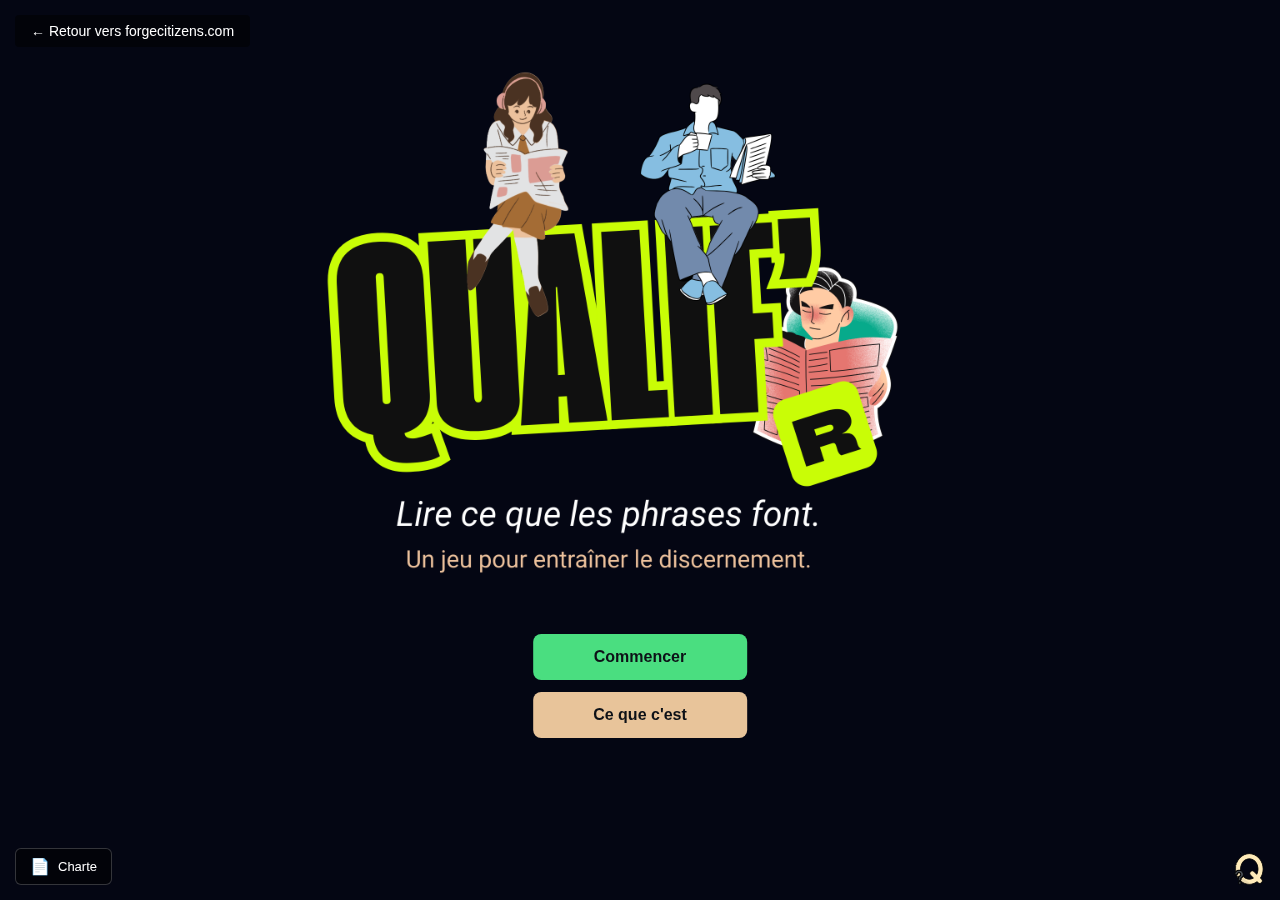
<file: qualif'R/index.html>
<!DOCTYPE html>
<html lang="fr">
<head>
    <meta charset="UTF-8">
    <meta name="viewport" content="width=device-width, initial-scale=1.0">
    <meta name="author" content="Andrei Eleodor Sirbu">
    <meta name="description" content="Qualif'R - Un nouveau jeu sur ForgeCitizens.">
    <title>Qualif'R</title>
    
    <!-- Favicon -->
    <link rel="icon" type="image/png" href="/assets/qualif'R/letter-q.png">
    
    <!-- Stylesheet -->
    <style>
        * {
            margin: 0;
            padding: 0;
            box-sizing: border-box;
        }

        body {
            font-family: 'MS Sans Serif', Tahoma, Geneva, sans-serif;
            min-height: 100vh;
            background-image: url("/assets/qualif'R/Qualif'R background.png");
            background-size: cover;
            background-position: center;
            background-repeat: no-repeat;
            background-color: #0d1117;
            display: flex;
            flex-direction: column;
            align-items: center;
            justify-content: center;
        }

        /* Mobile: agrandir l'image pour que le contenu soit bien visible */
        @media (max-width: 768px) {
            body {
                background-size: 150% auto;
                background-position: center center;
            }
        }

        @media (max-width: 480px) {
            body {
                background-size: 200% auto;
                background-position: center center;
            }
        }

        .back-link {
            position: fixed;
            top: 15px;
            left: 15px;
            color: #fff;
            text-decoration: none;
            font-size: 14px;
            padding: 8px 16px;
            background: rgba(0, 0, 0, 0.5);
            border-radius: 4px;
            transition: background 0.2s;
            z-index: 1000;
        }

        .back-link:hover {
            background: rgba(0, 0, 0, 0.7);
        }

        .game-icon {
            position: fixed;
            bottom: 15px;
            right: 15px;
            width: 32px;
            height: 32px;
        }

        /* Bouton Charte PDF */
        .btn-charte {
            position: fixed;
            bottom: 15px;
            left: 15px;
            display: flex;
            align-items: center;
            gap: 8px;
            color: #fff;
            text-decoration: none;
            font-family: 'MS Sans Serif', Tahoma, Geneva, sans-serif;
            font-size: 13px;
            padding: 8px 14px;
            background: rgba(0, 0, 0, 0.5);
            border: 1px solid rgba(255, 255, 255, 0.2);
            border-radius: 6px;
            cursor: pointer;
            transition: background 0.2s, border-color 0.2s;
            z-index: 1000;
        }

        .btn-charte:hover {
            background: rgba(0, 0, 0, 0.7);
            border-color: rgba(255, 255, 255, 0.4);
        }

        .btn-charte-icon {
            font-size: 16px;
        }

        /* Conteneur des boutons */
        .buttons-container {
            position: fixed;
            bottom: 18%;
            left: 50%;
            transform: translateX(-50%);
            display: flex;
            flex-direction: column;
            gap: 12px;
            z-index: 100;
        }

        /* Style commun des boutons */
        .btn {
            font-family: 'MS Sans Serif', Tahoma, Geneva, sans-serif;
            font-size: 16px;
            font-weight: 600;
            padding: 14px 60px;
            border: none;
            border-radius: 8px;
            cursor: pointer;
            transition: transform 0.15s ease, box-shadow 0.15s ease, filter 0.15s ease;
            min-width: 200px;
            text-align: center;
        }

        /* Bouton Commencer - vert */
        .btn-start {
            background-color: #4ade80;
            color: #0d1117;
        }

        .btn-start:hover,
        .btn-start.active {
            background-color: #86efac;
            transform: scale(1.05);
            box-shadow: 0 4px 20px rgba(74, 222, 128, 0.4);
        }

        /* Bouton Ce que c'est - beige/sable */
        .btn-info {
            background-color: #e8c49a;
            color: #0d1117;
        }

        .btn-info:hover,
        .btn-info.active {
            background-color: #f0d4b0;
            transform: scale(1.05);
            box-shadow: 0 4px 20px rgba(232, 196, 154, 0.4);
        }

        /* Responsive pour les boutons */
        @media (max-width: 768px) {
            .buttons-container {
                bottom: 22%;
            }
        }

        @media (max-width: 480px) {
            .buttons-container {
                bottom: 25%;
            }
            
            .btn {
                font-size: 14px;
                padding: 12px 50px;
                min-width: 180px;
            }
        }

        /* =====================================================
           MODALE "CE QUE C'EST"
           ===================================================== */
        
        /* Overlay */
        .modal-overlay {
            position: fixed;
            inset: 0;
            background: rgba(0, 0, 0, 0.75);
            z-index: 2000;
            display: flex;
            align-items: center;
            justify-content: center;
            opacity: 0;
            visibility: hidden;
            transition: opacity 0.25s ease, visibility 0.25s ease;
        }

        .modal-overlay.open {
            opacity: 1;
            visibility: visible;
        }

        /* Empêcher le scroll du body */
        body.modal-open {
            overflow: hidden;
        }

        /* Modale */
        .modal {
            background: linear-gradient(180deg, #1a1a1a 0%, #121212 100%);
            border: 1px solid rgba(255, 255, 255, 0.8);
            border-radius: 12px;
            box-shadow: 0 8px 32px rgba(0, 0, 0, 0.5);
            width: min(560px, 92vw);
            max-height: 85svh;
            overflow-y: auto;
            padding: 28px 32px;
            position: relative;
            transform: scale(0.95);
            transition: transform 0.25s ease;
        }

        .modal-overlay.open .modal {
            transform: scale(1);
        }

        /* Header de la modale (pour la dernière page) */
        .modal-header {
            display: flex;
            justify-content: space-between;
            align-items: flex-start;
            margin-bottom: 20px;
            gap: 16px;
        }

        .modal-header .heading {
            margin: 0;
        }

        /* Bouton Menu principal (dernière page uniquement) */
        .btn-menu-principal {
            font-family: 'MS Sans Serif', Tahoma, Geneva, sans-serif;
            font-size: 13px;
            font-weight: 600;
            padding: 8px 16px;
            background: #f2f2f2;
            color: #121212;
            border: 1px solid rgba(0, 0, 0, 0.3);
            border-radius: 6px;
            cursor: pointer;
            transition: background 0.15s ease, transform 0.15s ease;
            white-space: nowrap;
            flex-shrink: 0;
        }

        .btn-menu-principal:hover,
        .btn-menu-principal:focus {
            background: #ffffff;
            transform: scale(1.03);
        }

        /* Contenu de la page */
        .modal-content {
            display: flex;
            flex-direction: column;
        }

        /* Titre principal (jaune) */
        .heading {
            color: #f3d34a;
            font-size: 18px;
            font-weight: 700;
            margin-bottom: 16px;
            line-height: 1.4;
        }

        .heading.accent {
            color: #f3d34a;
        }

        .heading.accent .brand-name {
            color: #f3d34a;
        }

        .heading.accent .brand-r {
            color: #dc2626;
        }

        /* Sous-titre (rouge pour les types) */
        .subheading {
            color: #dc2626;
            font-size: 16px;
            font-weight: 600;
            margin-bottom: 20px;
        }

        /* Paragraphes */
        .paragraphs {
            display: flex;
            flex-direction: column;
            gap: 12px;
        }

        .paragraph {
            color: #f2f2f2;
            font-size: 15px;
            line-height: 1.6;
            text-align: justify;
        }

        /* Marqueurs de texte */
        .em {
            font-weight: 600;
        }

        .em.green {
            color: #44d17a;
        }

        .em.red {
            color: #dc2626;
        }

        /* Zone des boutons CTA */
        .modal-cta {
            margin-top: 32px;
            display: flex;
            flex-direction: column;
            align-items: center;
            gap: 12px;
        }

        /* Bouton principal (bleu) */
        .btn-modal-primary {
            font-family: 'MS Sans Serif', Tahoma, Geneva, sans-serif;
            font-size: 16px;
            font-weight: 600;
            padding: 14px 24px;
            background: #86bfe8;
            color: #121212;
            border: none;
            border-radius: 10px;
            cursor: pointer;
            width: 65%;
            min-width: 200px;
            text-align: center;
            transition: background 0.15s ease, transform 0.15s ease, box-shadow 0.15s ease;
        }

        .btn-modal-primary:hover,
        .btn-modal-primary:focus {
            background: #a3d0f0;
            transform: scale(1.03);
            box-shadow: 0 4px 16px rgba(134, 191, 232, 0.3);
        }

        /* Focus visible */
        .btn-modal-primary:focus-visible,
        .btn-menu-principal:focus-visible {
            outline: 2px solid #f3d34a;
            outline-offset: 2px;
        }

        /* Responsive modale */
        @media (max-width: 600px) {
            .modal {
                padding: 24px 20px;
                max-height: 80svh;
            }

            .heading {
                font-size: 16px;
            }

            .subheading {
                font-size: 15px;
            }

            .paragraph {
                font-size: 14px;
            }

            .btn-modal-primary {
                width: 80%;
                font-size: 15px;
                padding: 12px 20px;
            }

            .modal-header {
                flex-direction: column;
                gap: 12px;
            }

            .btn-menu-principal {
                align-self: flex-end;
            }
        }

        /* =====================================================
           MODALE "CHOISISSEZ LA DIFFICULTÉ"
           ===================================================== */
        
        .difficulty-overlay {
            position: fixed;
            inset: 0;
            background: rgba(0, 0, 0, 0.55);
            z-index: 2100;
            display: flex;
            align-items: center;
            justify-content: center;
            opacity: 0;
            visibility: hidden;
            transition: opacity 0.25s ease, visibility 0.25s ease;
        }

        .difficulty-overlay.open {
            opacity: 1;
            visibility: visible;
        }

        .difficulty-modal {
            background: linear-gradient(180deg, #171717 0%, #121212 100%);
            border: 1px solid rgba(255, 255, 255, 0.75);
            border-radius: 12px;
            box-shadow: 0 8px 32px rgba(0, 0, 0, 0.5);
            width: min(700px, 92vw);
            max-height: 80svh;
            overflow-y: auto;
            padding: 22px 28px;
            transform: scale(0.95);
            transition: transform 0.25s ease;
        }

        .difficulty-overlay.open .difficulty-modal {
            transform: scale(1);
        }

        .difficulty-title {
            color: #f3d34a;
            font-size: 20px;
            font-weight: 700;
            margin-bottom: 24px;
            text-align: left;
        }

        .difficulty-options {
            display: flex;
            flex-direction: column;
            gap: 16px;
        }

        .difficulty-option {
            display: flex;
            align-items: center;
            gap: 20px;
            padding: 12px 16px;
            border-radius: 8px;
            cursor: pointer;
            transition: background 0.15s ease;
            background: transparent;
            border: 1px solid transparent;
        }

        .difficulty-option:hover {
            background: rgba(255, 255, 255, 0.08);
        }

        .difficulty-option:focus-visible {
            outline: 2px solid #f3d34a;
            outline-offset: 2px;
            background: rgba(255, 255, 255, 0.08);
        }

        .difficulty-badge {
            font-family: 'MS Sans Serif', Tahoma, Geneva, sans-serif;
            font-size: 18px;
            font-weight: 700;
            padding: 12px 24px;
            border-radius: 10px;
            color: #121212;
            min-width: 120px;
            text-align: center;
            flex-shrink: 0;
        }

        .difficulty-badge.normal {
            background: #86bfe8;
        }

        .difficulty-badge.hard {
            background: #e56a6a;
        }

        .difficulty-desc {
            display: flex;
            flex-direction: column;
            gap: 4px;
        }

        .difficulty-desc-line {
            color: #f2f2f2;
            font-size: 14px;
            line-height: 1.5;
            text-align: left;
        }

        .difficulty-desc-line.bold {
            font-weight: 600;
        }

        /* Responsive modale difficulté */
        @media (max-width: 600px) {
            .difficulty-modal {
                padding: 20px 18px;
            }

            .difficulty-title {
                font-size: 18px;
                margin-bottom: 20px;
            }

            .difficulty-option {
                flex-direction: column;
                align-items: flex-start;
                gap: 12px;
                padding: 14px;
            }

            .difficulty-badge {
                font-size: 16px;
                padding: 10px 20px;
                min-width: 100px;
            }

            .difficulty-desc-line {
                font-size: 13px;
            }
        }

        /* =====================================================
           ÉCRAN DE JEU
           ===================================================== */
        
        .game-screen {
            position: fixed;
            inset: 0;
            background: #0a0a0f;
            z-index: 1500;
            display: flex;
            flex-direction: column;
            align-items: center;
            justify-content: center;
            padding: 20px;
            opacity: 0;
            visibility: hidden;
            transition: opacity 0.3s ease, visibility 0.3s ease;
        }

        .game-screen.active {
            opacity: 1;
            visibility: visible;
        }

        .game-container {
            display: flex;
            flex-direction: column;
            align-items: center;
            justify-content: center;
            width: 100%;
            max-width: 900px;
            gap: 40px;
        }

        /* Phrase / Question */
        .question-text {
            color: #f2f2f2;
            font-size: 22px;
            line-height: 1.6;
            text-align: center;
            padding: 0 20px;
            max-width: 800px;
            opacity: 0;
            transform: translateY(-10px);
            transition: opacity 0.3s ease, transform 0.3s ease;
        }

        .question-text.visible {
            opacity: 1;
            transform: translateY(0);
        }

        /* Conteneur des boutons de réponse */
        .answers-container {
            display: flex;
            flex-direction: column;
            align-items: center;
            gap: 12px;
            width: 100%;
        }

        /* Boutons de réponse */
        .answer-btn {
            font-family: 'MS Sans Serif', Tahoma, Geneva, sans-serif;
            font-size: 17px;
            font-weight: 600;
            padding: 14px 24px;
            border: 2px solid transparent;
            border-radius: 10px;
            cursor: pointer;
            width: min(260px, 75vw);
            text-align: center;
            color: #121212;
            opacity: 0;
            transform: translateY(15px);
            transition: opacity 0.3s ease, transform 0.3s ease, 
                        border-color 0.15s ease, box-shadow 0.15s ease, 
                        background-color 0.15s ease;
            pointer-events: none;
        }

        .answer-btn.visible {
            opacity: 1;
            transform: translateY(0);
            pointer-events: auto;
        }

        .answer-btn.locked {
            pointer-events: none;
        }

        .answer-btn:hover:not(.locked):not(.selected):not(.fade-out) {
            transform: scale(1.03);
            box-shadow: 0 4px 16px rgba(255, 255, 255, 0.15);
        }

        .answer-btn:focus-visible {
            outline: 2px solid #f3d34a;
            outline-offset: 3px;
        }

        /* Couleurs des boutons */
        .answer-btn[data-category="fait"] {
            background-color: #86bfe8;
        }

        .answer-btn[data-category="interpretation"] {
            background-color: #e8c49a;
        }

        .answer-btn[data-category="jugement"] {
            background-color: #f0a5a5;
        }

        .answer-btn[data-category="cadrage"] {
            background-color: #e86a5a;
        }

        /* États de sélection */
        .answer-btn.selected {
            transform: scale(1.05);
            border-color: rgba(255, 255, 255, 0.8);
            box-shadow: 0 0 20px rgba(255, 255, 255, 0.25);
        }

        .answer-btn.correct {
            background-color: #4ade80 !important;
            border-color: #22c55e;
            box-shadow: 0 0 24px rgba(74, 222, 128, 0.5);
        }

        .answer-btn.incorrect {
            background-color: #ef4444 !important;
            border-color: #dc2626;
            box-shadow: 0 0 24px rgba(239, 68, 68, 0.5);
        }

        .answer-btn.fade-out {
            opacity: 0;
            transform: translateY(10px);
            pointer-events: none;
        }

        /* Compteur de progression */
        .progress-counter {
            position: fixed;
            bottom: 20px;
            right: 20px;
            color: rgba(255, 255, 255, 0.4);
            font-size: 14px;
            font-weight: 500;
            z-index: 1600;
        }

        /* Responsive écran de jeu */
        @media (max-width: 600px) {
            .question-text {
                font-size: 18px;
                padding: 0 15px;
            }

            .answer-btn {
                font-size: 15px;
                padding: 12px 20px;
            }

            .game-container {
                gap: 32px;
            }

            .progress-counter {
                bottom: 15px;
                right: 15px;
                font-size: 13px;
            }
        }

        /* =====================================================
           MODALE DE FIN DE PARTIE
           ===================================================== */
        
        .endgame-overlay {
            position: fixed;
            inset: 0;
            background: rgba(0, 0, 0, 0.85);
            z-index: 3000;
            display: flex;
            align-items: center;
            justify-content: center;
            opacity: 0;
            visibility: hidden;
            transition: opacity 0.3s ease, visibility 0.3s ease;
        }

        .endgame-overlay.open {
            opacity: 1;
            visibility: visible;
        }

        .endgame-modal {
            background: linear-gradient(180deg, #1a1a1a 0%, #121212 100%);
            border: 1px solid rgba(255, 255, 255, 0.75);
            border-radius: 12px;
            box-shadow: 0 8px 32px rgba(0, 0, 0, 0.5);
            width: min(900px, 94vw);
            max-height: 85svh;
            display: flex;
            flex-direction: column;
            transform: scale(0.95);
            transition: transform 0.3s ease;
        }

        .endgame-overlay.open .endgame-modal {
            transform: scale(1);
        }

        /* Header sticky */
        .endgame-header {
            position: sticky;
            top: 0;
            background: linear-gradient(180deg, #1a1a1a 0%, #1a1a1a 90%, transparent 100%);
            padding: 24px 28px 16px;
            border-bottom: 1px solid rgba(255, 255, 255, 0.15);
            z-index: 10;
        }

        .endgame-header-top {
            display: flex;
            justify-content: space-between;
            align-items: flex-start;
            gap: 16px;
            margin-bottom: 8px;
        }

        .endgame-title {
            color: #f3d34a;
            font-size: 24px;
            font-weight: 700;
            margin: 0;
        }

        .endgame-subtitle {
            color: #a0a0a0;
            font-size: 14px;
            margin: 0;
        }

        .endgame-header-buttons {
            display: flex;
            gap: 10px;
            flex-shrink: 0;
        }

        /* Contenu scrollable */
        .endgame-content {
            flex: 1;
            overflow-y: auto;
            padding: 20px 28px 28px;
        }

        /* Sections */
        .endgame-section {
            margin-bottom: 28px;
        }

        .endgame-section:last-child {
            margin-bottom: 0;
        }

        .section-title {
            color: #f3d34a;
            font-size: 16px;
            font-weight: 700;
            margin-bottom: 12px;
            display: flex;
            align-items: center;
            gap: 8px;
        }

        .section-description {
            color: #a0a0a0;
            font-size: 13px;
            margin-bottom: 16px;
            font-style: italic;
        }

        /* Cartes d'info */
        .info-card {
            background: rgba(255, 255, 255, 0.05);
            border: 1px solid rgba(255, 255, 255, 0.1);
            border-radius: 8px;
            padding: 16px;
            margin-bottom: 12px;
        }

        .info-card-label {
            color: #f3d34a;
            font-size: 14px;
            font-weight: 600;
            margin-bottom: 8px;
        }

        .info-card-text {
            color: #f2f2f2;
            font-size: 14px;
            line-height: 1.5;
            margin-bottom: 8px;
        }

        .info-card-tip {
            color: #86bfe8;
            font-size: 13px;
            font-style: italic;
        }

        .info-card-note {
            color: #a0a0a0;
            font-size: 12px;
            margin-top: 8px;
        }

        /* Distribution */
        .distribution-grid {
            display: grid;
            grid-template-columns: repeat(2, 1fr);
            gap: 16px;
        }

        .distribution-block {
            background: rgba(255, 255, 255, 0.03);
            border-radius: 8px;
            padding: 14px;
        }

        .distribution-block-title {
            color: #a0a0a0;
            font-size: 12px;
            text-transform: uppercase;
            letter-spacing: 0.5px;
            margin-bottom: 10px;
        }

        .distribution-item {
            display: flex;
            justify-content: space-between;
            align-items: center;
            padding: 6px 0;
            border-bottom: 1px solid rgba(255, 255, 255, 0.05);
        }

        .distribution-item:last-child {
            border-bottom: none;
        }

        .distribution-label {
            color: #f2f2f2;
            font-size: 13px;
        }

        .distribution-value {
            color: #f2f2f2;
            font-size: 14px;
            font-weight: 600;
        }

        .distribution-note {
            color: #a0a0a0;
            font-size: 12px;
            font-style: italic;
            margin-top: 12px;
            text-align: center;
        }

        /* Badges catégorie */
        .category-badge {
            display: inline-block;
            padding: 4px 10px;
            border-radius: 6px;
            font-size: 12px;
            font-weight: 600;
            color: #121212;
        }

        .category-badge.fait { background: #86bfe8; }
        .category-badge.interpretation { background: #e8c49a; }
        .category-badge.jugement { background: #f0a5a5; }
        .category-badge.cadrage { background: #e86a5a; }

        /* Accordéon review */
        .review-list {
            display: flex;
            flex-direction: column;
            gap: 8px;
            padding-right: 8px;
        }

        .review-item {
            background: #1e1e1e;
            border: 1px solid rgba(255, 255, 255, 0.12);
            border-radius: 8px;
            overflow: hidden;
            min-height: auto;
            isolation: isolate;
        }

        .review-item-header {
            display: grid;
            grid-template-columns: auto 1fr auto auto;
            align-items: start;
            gap: 12px;
            padding: 12px 14px;
            cursor: pointer;
            transition: background 0.15s ease;
        }

        .review-item-header:hover {
            background: rgba(255, 255, 255, 0.05);
        }

        .review-icon {
            font-size: 16px;
            flex-shrink: 0;
            line-height: 1.4;
        }

        .review-text-preview {
            color: #ffffff;
            font-size: 13px;
            line-height: 1.4;
            word-break: break-word;
            text-shadow: 0 1px 2px rgba(0, 0, 0, 0.5);
        }

        .review-choice-preview {
            color: #a0a0a0;
            font-size: 12px;
            flex-shrink: 0;
            white-space: nowrap;
        }

        .review-expand-icon {
            color: #a0a0a0;
            font-size: 12px;
            transition: transform 0.2s ease;
            line-height: 1.4;
        }

        .review-item.open .review-expand-icon {
            transform: rotate(180deg);
        }

        .review-item-content {
            display: none;
            padding: 0 14px 14px;
            border-top: 1px solid rgba(255, 255, 255, 0.12);
            background: #1a1a1a;
        }

        .review-item.open .review-item-content {
            display: block;
        }

        .review-full-text {
            color: #ffffff;
            font-size: 14px;
            line-height: 1.5;
            margin-bottom: 12px;
            padding-top: 12px;
            font-weight: 500;
        }

        .review-choices {
            display: flex;
            gap: 20px;
            margin-bottom: 12px;
            flex-wrap: wrap;
        }

        .review-choice-group {
            display: flex;
            align-items: center;
            gap: 8px;
        }

        .review-choice-label {
            color: #a0a0a0;
            font-size: 12px;
        }

        .review-why {
            color: #a0a0a0;
            font-size: 13px;
            font-style: italic;
            padding-top: 10px;
            border-top: 1px solid rgba(255, 255, 255, 0.05);
        }

        .review-why strong {
            color: #f2f2f2;
            font-style: normal;
        }

        /* Footer */
        .endgame-footer {
            padding: 16px 28px 24px;
            border-top: 1px solid rgba(255, 255, 255, 0.15);
            text-align: center;
        }

        .endgame-disclaimer {
            color: #a0a0a0;
            font-size: 12px;
            font-style: italic;
            margin-bottom: 16px;
        }

        .endgame-footer-buttons {
            display: flex;
            justify-content: center;
            gap: 12px;
        }

        /* Boutons */
        .btn-endgame {
            font-family: 'MS Sans Serif', Tahoma, Geneva, sans-serif;
            font-size: 14px;
            font-weight: 600;
            padding: 10px 20px;
            border: none;
            border-radius: 8px;
            cursor: pointer;
            transition: transform 0.15s ease, box-shadow 0.15s ease;
        }

        .btn-endgame:hover {
            transform: scale(1.03);
        }

        .btn-endgame:focus-visible {
            outline: 2px solid #f3d34a;
            outline-offset: 2px;
        }

        .btn-endgame.primary {
            background: #86bfe8;
            color: #121212;
        }

        .btn-endgame.secondary {
            background: #f2f2f2;
            color: #121212;
        }

        .btn-endgame.small {
            font-size: 12px;
            padding: 8px 14px;
        }

        /* Strengths */
        .strengths-list {
            display: flex;
            flex-direction: column;
            gap: 8px;
        }

        .strength-item {
            display: flex;
            align-items: center;
            gap: 10px;
            color: #f2f2f2;
            font-size: 14px;
        }

        .strength-item .category-badge {
            min-width: 100px;
            text-align: center;
        }

        /* Responsive */
        @media (max-width: 600px) {
            .endgame-modal {
                max-height: 90svh;
            }

            .endgame-header {
                padding: 18px 18px 14px;
            }

            .endgame-content {
                padding: 16px 18px 20px;
            }

            .endgame-footer {
                padding: 14px 18px 20px;
            }

            .endgame-title {
                font-size: 20px;
            }

            .endgame-header-top {
                flex-direction: column;
                gap: 12px;
            }

            .endgame-header-buttons {
                align-self: flex-end;
            }

            .distribution-grid {
                grid-template-columns: 1fr;
            }

            .review-choices {
                flex-direction: column;
                gap: 8px;
            }

            .btn-endgame {
                font-size: 13px;
                padding: 10px 16px;
            }
        }
    </style>
</head>
<body>
    <!-- Lien retour vers le bureau -->
    <a href="/" class="back-link">← Retour vers forgecitizens.com</a>

    <!-- Boutons d'action -->
    <div class="buttons-container">
        <button class="btn btn-start" id="btnStart">Commencer</button>
        <button class="btn btn-info" id="btnInfo">Ce que c'est</button>
    </div>

    <!-- Icône du jeu -->
    <img src="/assets/qualif'R/letter-q.png" alt="Qualif'R" class="game-icon">

    <!-- Bouton Charte PDF -->
    <a href="/assets/qualif'R/Charte%20ForgeCitizens.pdf" target="_blank" class="btn-charte" title="Ouvrir la Charte ForgeCitizens">
        <span class="btn-charte-icon">📄</span>
        <span>Charte</span>
    </a>

    <!-- Modale "Ce que c'est" -->
    <div class="modal-overlay" id="modalOverlay" role="dialog" aria-modal="true" aria-labelledby="modalHeading">
        <div class="modal" id="modal">
            <div class="modal-content" id="modalContent">
                <!-- Contenu injecté dynamiquement -->
            </div>
        </div>
    </div>

    <!-- Modale "Choisissez la difficulté" -->
    <div class="difficulty-overlay" id="difficultyOverlay" role="dialog" aria-modal="true" aria-labelledby="difficultyTitle">
        <div class="difficulty-modal" id="difficultyModal">
            <h2 class="difficulty-title" id="difficultyTitle">Choisissez la difficulté</h2>
            <div class="difficulty-options">
                <div class="difficulty-option" tabindex="0" role="button" data-difficulty="normal" aria-label="Difficulté Normal">
                    <span class="difficulty-badge normal">Normal</span>
                    <div class="difficulty-desc">
                        <span class="difficulty-desc-line bold">Des phrases simples à intermédiaires.</span>
                        <span class="difficulty-desc-line">Pour apprendre à distinguer fait, interprétation, jugement et cadrage.</span>
                    </div>
                </div>
                <div class="difficulty-option" tabindex="0" role="button" data-difficulty="hard" aria-label="Difficulté Difficile">
                    <span class="difficulty-badge hard">Difficile</span>
                    <div class="difficulty-desc">
                        <span class="difficulty-desc-line bold">Des phrases plus ambiguës.</span>
                        <span class="difficulty-desc-line">Les frontières entre information, opinion et cadrage deviennent plus floues.</span>
                    </div>
                </div>
            </div>
        </div>
    </div>

    <!-- Écran de jeu -->
    <div class="game-screen" id="gameScreen" aria-live="polite">
        <div class="game-container">
            <p class="question-text" id="questionText"></p>
            <div class="answers-container" id="answersContainer">
                <button class="answer-btn" data-category="fait">Fait</button>
                <button class="answer-btn" data-category="interpretation">Interprétation</button>
                <button class="answer-btn" data-category="jugement">Jugement</button>
                <button class="answer-btn" data-category="cadrage">Cadrage</button>
            </div>
        </div>
        <div class="progress-counter" id="progressCounter">1/20</div>
    </div>

    <!-- Modale de fin de partie -->
    <div class="endgame-overlay" id="endgameOverlay" role="dialog" aria-modal="true" aria-labelledby="endgameTitle">
        <div class="endgame-modal" id="endgameModal">
            <!-- Header sticky -->
            <div class="endgame-header">
                <div class="endgame-header-top">
                    <div>
                        <h2 class="endgame-title" id="endgameTitle"></h2>
                        <p class="endgame-subtitle" id="endgameSubtitle"></p>
                    </div>
                    <div class="endgame-header-buttons">
                        <button class="btn-endgame primary small" id="btnPlayAgainHeader">Rejouer</button>
                        <button class="btn-endgame secondary small" id="btnBackToMenuHeader">Menu principal</button>
                    </div>
                </div>
            </div>
            
            <!-- Contenu scrollable -->
            <div class="endgame-content" id="endgameContent">
                <!-- Rendu dynamiquement par JS -->
            </div>
            
            <!-- Footer -->
            <div class="endgame-footer">
                <p class="endgame-disclaimer" id="endgameDisclaimer"></p>
                <div class="endgame-footer-buttons">
                    <button class="btn-endgame primary" id="btnPlayAgain">Rejouer</button>
                    <button class="btn-endgame secondary" id="btnBackToMenu">Menu principal</button>
                </div>
            </div>
        </div>
    </div>

    <script>
        // =====================================================
        // MODALE "CE QUE C'EST" - LOGIC
        // =====================================================

        let modalData = null;
        let currentPage = 0;
        let previouslyFocusedElement = null;

        // Éléments DOM
        const modalOverlay = document.getElementById('modalOverlay');
        const modal = document.getElementById('modal');
        const modalContent = document.getElementById('modalContent');
        const btnInfo = document.getElementById('btnInfo');
        const btnStart = document.getElementById('btnStart');

        // Charger le JSON
        async function loadModalData() {
            try {
                const response = await fetch("/assets/qualif'R/qualifr_ce_que_cest_fr.json");
                modalData = await response.json();
            } catch (error) {
                console.error('Erreur chargement JSON:', error);
            }
        }

        // Parser les marqueurs {em:...}, {emGreen:...}, {emRed:...}
        function parseMarkers(text) {
            return text
                .replace(/\{em:([^}]+)\}/g, '<span class="em">$1</span>')
                .replace(/\{emGreen:([^}]+)\}/g, '<span class="em green">$1</span>')
                .replace(/\{emRed:([^}]+)\}/g, '<span class="em red">$1</span>');
        }

        // Rendre le heading avec le style Qualif'R
        function renderHeading(heading) {
            if (!heading) return '';
            
            let text = heading.text;
            // Styliser "Qualif'R" avec le R en rouge
            text = text.replace(/Qualif'R/g, '<span class="brand-name">Qualif\'</span><span class="brand-r">R</span>');
            
            const toneClass = heading.tone || '';
            return `<h2 class="heading ${toneClass}" id="modalHeading">${text}</h2>`;
        }

        // Rendre une page de la modale
        function renderPage(pageIndex) {
            if (!modalData || !modalData.modal.pages[pageIndex]) return;

            const page = modalData.modal.pages[pageIndex];
            const isLastPage = pageIndex === modalData.modal.pages.length - 1;
            
            let html = '';

            // Header avec bouton Menu Principal (dernière page)
            if (isLastPage && page.cta?.secondary) {
                html += `<div class="modal-header">`;
                html += renderHeading(page.heading);
                html += `<button class="btn-menu-principal" id="btnMenuPrincipal">${page.cta.secondary.label}</button>`;
                html += `</div>`;
            } else {
                html += renderHeading(page.heading);
            }

            // Subheading
            if (page.subheading) {
                html += `<p class="subheading">${page.subheading.text}</p>`;
            }

            // Paragraphes
            if (page.paragraphs && page.paragraphs.length > 0) {
                html += '<div class="paragraphs">';
                for (const para of page.paragraphs) {
                    html += `<p class="paragraph">${parseMarkers(para)}</p>`;
                }
                html += '</div>';
            }

            // Boutons CTA
            html += '<div class="modal-cta">';
            if (page.cta?.primary) {
                html += `<button class="btn-modal-primary" id="btnModalPrimary">${page.cta.primary.label}</button>`;
            }
            html += '</div>';

            modalContent.innerHTML = html;

            // Attacher les événements aux nouveaux boutons
            const btnModalPrimary = document.getElementById('btnModalPrimary');
            if (btnModalPrimary) {
                btnModalPrimary.addEventListener('click', () => {
                    playSound('mouseclick');
                    handlePrimaryAction();
                });
            }

            const btnMenuPrincipal = document.getElementById('btnMenuPrincipal');
            if (btnMenuPrincipal) {
                btnMenuPrincipal.addEventListener('click', () => {
                    playSound('mouseclick');
                    closeModal();
                });
            }

            // Focus sur le bouton principal
            setTimeout(() => {
                if (btnModalPrimary) btnModalPrimary.focus();
            }, 50);
        }

        // Gérer l'action du bouton principal
        function handlePrimaryAction() {
            if (!modalData) return;
            
            const page = modalData.modal.pages[currentPage];
            const action = page.cta?.primary?.action;

            if (action === 'next') {
                currentPage++;
                if (currentPage < modalData.modal.pages.length) {
                    renderPage(currentPage);
                }
            } else if (action === 'startGame') {
                closeModal();
                // Ouvrir la modale de sélection de difficulté
                openDifficultyModal();
            }
        }

        // Ouvrir la modale
        function openModal() {
            previouslyFocusedElement = document.activeElement;
            currentPage = 0;
            renderPage(currentPage);
            
            modalOverlay.classList.add('open');
            document.body.classList.add('modal-open');
            
            // Focus trap setup
            modal.addEventListener('keydown', trapFocus);
        }

        // Fermer la modale
        function closeModal() {
            modalOverlay.classList.remove('open');
            document.body.classList.remove('modal-open');
            
            modal.removeEventListener('keydown', trapFocus);
            
            // Rendre le focus au bouton "Ce que c'est"
            if (previouslyFocusedElement) {
                previouslyFocusedElement.focus();
            }
        }

        // Focus trap
        function trapFocus(e) {
            if (e.key !== 'Tab') return;

            const focusableElements = modal.querySelectorAll(
                'button, [href], input, select, textarea, [tabindex]:not([tabindex="-1"])'
            );
            const firstElement = focusableElements[0];
            const lastElement = focusableElements[focusableElements.length - 1];

            if (e.shiftKey) {
                if (document.activeElement === firstElement) {
                    e.preventDefault();
                    lastElement.focus();
                }
            } else {
                if (document.activeElement === lastElement) {
                    e.preventDefault();
                    firstElement.focus();
                }
            }
        }

        // Stub de la fonction startGame
        function startGame(options = {}) {
            const difficulty = options.difficulty || 'normal';
            console.log(`🎮 startGame() appelée - Difficulté: ${difficulty}`);
            initGame(difficulty);
        }

        // =====================================================
        // LOGIQUE DU JEU QUALIF'R
        // =====================================================

        // État du jeu
        let questionsData = null;
        let runQuestions = [];
        let currentIndex = 0;
        let answers = [];
        let isAnswerLocked = false;
        let currentDifficulty = 'normal';

        // Éléments DOM du jeu
        const gameScreen = document.getElementById('gameScreen');
        const questionText = document.getElementById('questionText');
        const answersContainer = document.getElementById('answersContainer');
        const answerBtns = document.querySelectorAll('.answer-btn');
        const progressCounter = document.getElementById('progressCounter');
        const endgameOverlay = document.getElementById('endgameOverlay');
        const endgameContent = document.getElementById('endgameContent');
        const endgameTitle = document.getElementById('endgameTitle');
        const endgameSubtitle = document.getElementById('endgameSubtitle');
        const endgameDisclaimer = document.getElementById('endgameDisclaimer');
        const btnPlayAgain = document.getElementById('btnPlayAgain');
        const btnBackToMenu = document.getElementById('btnBackToMenu');
        const btnPlayAgainHeader = document.getElementById('btnPlayAgainHeader');
        const btnBackToMenuHeader = document.getElementById('btnBackToMenuHeader');

        // Données de l'écran de fin
        let endScreenData = null;

        // =====================================================
        // GESTION DES SONS
        // =====================================================
        
        const sounds = {
            mouseclick: new Audio('/sounds/mouseclick.wav'),
            transition: new Audio('/sounds/qualifR sounds/transition.mp3'),
            answerGiven: new Audio('/sounds/qualifR sounds/answer_given.mp3')
        };

        // Précharger les sons
        Object.values(sounds).forEach(sound => {
            sound.load();
            sound.volume = 0.5;
        });

        function playSound(soundName) {
            const sound = sounds[soundName];
            if (sound) {
                sound.currentTime = 0;
                sound.play().catch(e => console.log('Audio play prevented:', e));
            }
        }

        // Charger les questions depuis le JSON
        async function loadQuestionsFromJson() {
            try {
                const response = await fetch("/assets/qualif'R/QualifR_questions.json");
                questionsData = await response.json();
                console.log('✅ Questions chargées:', questionsData.questions.length);
            } catch (error) {
                console.error('❌ Erreur chargement questions:', error);
            }
        }

        // Charger les données de l'écran de fin
        async function loadEndScreenData() {
            try {
                const response = await fetch("/assets/qualif'R/endscreen.json");
                endScreenData = await response.json();
                console.log('✅ EndScreen data chargé');
            } catch (error) {
                console.error('❌ Erreur chargement endscreen:', error);
            }
        }

        // Algorithme de sélection des 20 questions (anti-pattern guessing)
        function buildRunQuestions(difficulty) {
            if (!questionsData) return [];

            // Mapping difficulté -> allowedDifficulties
            const allowedDifficulties = difficulty === 'hard' 
                ? [1, 2, 3, 4, 5, 6] 
                : [1, 2, 3, 4];

            // Catégories
            const categories = ['fait', 'interpretation', 'jugement', 'cadrage'];
            const TOTAL = 20;
            const MIN_PER_CAT = 3;
            const MAX_PER_CAT = 7;

            // 1) POOL : filtrer par difficulté autorisée
            const pool = questionsData.questions.filter(q => 
                allowedDifficulties.includes(q.difficulty)
            );

            // Grouper par catégorie
            const poolByCategory = {};
            categories.forEach(cat => {
                poolByCategory[cat] = pool.filter(q => q.category === cat);
            });

            // 2) Générer des quotas aléatoires (entre 4 et 6, ajusté pour total=20)
            function generateQuotas() {
                let quotas = {};
                let total = 0;

                // Tirage initial aléatoire entre 4 et 6
                categories.forEach(cat => {
                    const available = poolByCategory[cat].length;
                    const base = Math.floor(Math.random() * 3) + 4; // 4, 5, ou 6
                    quotas[cat] = Math.min(base, available, MAX_PER_CAT);
                    total += quotas[cat];
                });

                // Ajuster pour atteindre exactement 20
                let attempts = 0;
                while (total !== TOTAL && attempts < 100) {
                    const cat = categories[Math.floor(Math.random() * 4)];
                    const available = poolByCategory[cat].length;

                    if (total < TOTAL && quotas[cat] < Math.min(available, MAX_PER_CAT)) {
                        quotas[cat]++;
                        total++;
                    } else if (total > TOTAL && quotas[cat] > MIN_PER_CAT) {
                        quotas[cat]--;
                        total--;
                    }
                    attempts++;
                }

                // Vérifier que chaque catégorie a au moins MIN_PER_CAT
                categories.forEach(cat => {
                    if (quotas[cat] < MIN_PER_CAT) {
                        const diff = MIN_PER_CAT - quotas[cat];
                        quotas[cat] = MIN_PER_CAT;
                        // Retirer d'une autre catégorie qui a plus que le min
                        for (const otherCat of categories) {
                            if (otherCat !== cat && quotas[otherCat] > MIN_PER_CAT) {
                                const canRemove = Math.min(diff, quotas[otherCat] - MIN_PER_CAT);
                                quotas[otherCat] -= canRemove;
                                break;
                            }
                        }
                    }
                });

                return quotas;
            }

            const quotas = generateQuotas();
            console.log('📊 Quotas par catégorie:', quotas);

            // 3) Sélectionner les questions par catégorie
            const selectedByCategory = {};
            categories.forEach(cat => {
                const available = [...poolByCategory[cat]];
                shuffleArray(available);
                selectedByCategory[cat] = available.slice(0, quotas[cat]);
            });

            // 4) Combiner et mélanger avec contrainte "max 2 consécutives"
            let allSelected = [];
            categories.forEach(cat => {
                allSelected = allSelected.concat(selectedByCategory[cat]);
            });

            // Mélanger en respectant la contrainte
            const result = shuffleWithConstraint(allSelected, 2);

            console.log('✅ Run généré:', result.length, 'questions');
            return result;
        }

        // Fisher-Yates shuffle
        function shuffleArray(array) {
            for (let i = array.length - 1; i > 0; i--) {
                const j = Math.floor(Math.random() * (i + 1));
                [array[i], array[j]] = [array[j], array[i]];
            }
            return array;
        }

        // Mélanger avec contrainte de max N consécutives de même catégorie
        function shuffleWithConstraint(questions, maxConsecutive) {
            const result = [];
            const remaining = [...questions];
            shuffleArray(remaining);

            let attempts = 0;
            const maxAttempts = 1000;

            while (remaining.length > 0 && attempts < maxAttempts) {
                // Trouver une question valide
                let foundIndex = -1;

                for (let i = 0; i < remaining.length; i++) {
                    const candidate = remaining[i];
                    
                    // Vérifier la contrainte de consécutivité
                    let consecutiveCount = 0;
                    for (let j = result.length - 1; j >= 0 && j >= result.length - maxConsecutive; j--) {
                        if (result[j].category === candidate.category) {
                            consecutiveCount++;
                        } else {
                            break;
                        }
                    }

                    if (consecutiveCount < maxConsecutive) {
                        foundIndex = i;
                        break;
                    }
                }

                // Si aucune question valide trouvée, prendre la première
                if (foundIndex === -1) {
                    foundIndex = 0;
                }

                result.push(remaining[foundIndex]);
                remaining.splice(foundIndex, 1);
                attempts++;
            }

            return result;
        }

        // Initialiser une partie
        function initGame(difficulty) {
            currentDifficulty = difficulty;
            currentIndex = 0;
            answers = [];
            isAnswerLocked = false;

            // Construire les 20 questions
            runQuestions = buildRunQuestions(difficulty);

            if (runQuestions.length === 0) {
                console.error('❌ Aucune question disponible');
                return;
            }

            // Afficher l'écran de jeu
            showGameScreen();

            // Afficher la première question
            renderQuestion(0);
        }

        // Afficher l'écran de jeu
        function showGameScreen() {
            gameScreen.classList.add('active');
            document.body.classList.add('modal-open');
        }

        // Masquer l'écran de jeu
        function hideGameScreen() {
            gameScreen.classList.remove('active');
            document.body.classList.remove('modal-open');
        }

        // Afficher une question
        function renderQuestion(index) {
            if (index >= runQuestions.length) {
                endGame();
                return;
            }

            const question = runQuestions[index];
            
            // Mettre à jour le compteur
            progressCounter.textContent = `${index + 1}/${runQuestions.length}`;

            // Reset des boutons
            answerBtns.forEach(btn => {
                btn.classList.remove('visible', 'selected', 'correct', 'incorrect', 'fade-out', 'locked');
            });

            // Phase A : Afficher la phrase avec fade-in
            questionText.textContent = question.text;
            questionText.classList.remove('visible');
            
            // Forcer le reflow pour l'animation
            void questionText.offsetWidth;
            
            setTimeout(() => {
                questionText.classList.add('visible');
            }, 50);

            // Phase B : Afficher les boutons après 1.5s
            setTimeout(() => {
                showAnswerButtons();
            }, 1500);
        }

        // Afficher les boutons de réponse
        function showAnswerButtons() {
            isAnswerLocked = false;
            
            answerBtns.forEach((btn, i) => {
                setTimeout(() => {
                    btn.classList.add('visible');
                }, i * 80); // Stagger de 80ms entre chaque bouton
            });
        }

        // Verrouiller les réponses
        function lockAnswers() {
            isAnswerLocked = true;
            answerBtns.forEach(btn => btn.classList.add('locked'));
        }

        // Gérer le clic sur une réponse
        function handleAnswerClick(categoryKey) {
            if (isAnswerLocked) return;
            
            lockAnswers();
            
            // Jouer le son de réponse donnée
            playSound('answerGiven');

            const question = runQuestions[currentIndex];
            const isCorrect = categoryKey === question.category;

            // Enregistrer la réponse
            answers.push({
                questionId: question.id,
                chosenCategoryKey: categoryKey,
                correctCategoryKey: question.category,
                isCorrect
            });

            // Trouver le bouton sélectionné
            const selectedBtn = document.querySelector(`.answer-btn[data-category="${categoryKey}"]`);
            
            // Marquer comme sélectionné
            selectedBtn.classList.add('selected');

            // Fade out des autres boutons (sans révéler si correct/incorrect)
            setTimeout(() => {
                answerBtns.forEach(btn => {
                    if (btn !== selectedBtn) {
                        btn.classList.add('fade-out');
                    }
                });
            }, 100);

            // Passer à la question suivante après le feedback
            setTimeout(() => {
                nextQuestion();
            }, 800);
        }

        // Passer à la question suivante
        function nextQuestion() {
            // Fade out de la phrase
            questionText.classList.remove('visible');

            setTimeout(() => {
                currentIndex++;
                
                if (currentIndex >= runQuestions.length) {
                    endGame();
                } else {
                    // Jouer le son de transition
                    playSound('transition');
                    renderQuestion(currentIndex);
                }
            }, 200);
        }

        // =====================================================
        // ÉCRAN DE FIN - LOGIQUE ET RENDU
        // =====================================================

        // Fin de partie
        function endGame() {
            // Masquer l'écran de jeu et construire l'écran de fin
            hideGameScreen();
            buildEndScreen(answers, runQuestions, endScreenData);
            openEndgameModal();
        }

        // Calculer la confusion la plus fréquente
        function computeConfusionPattern(answersData) {
            const confusions = {};
            
            answersData.filter(a => !a.isCorrect).forEach(a => {
                const key = `${a.chosenCategoryKey}_${a.correctCategoryKey}`;
                confusions[key] = (confusions[key] || 0) + 1;
            });
            
            // Trouver la paire la plus fréquente
            let maxCount = 0;
            let dominantPair = null;
            
            for (const [pair, count] of Object.entries(confusions)) {
                if (count > maxCount) {
                    maxCount = count;
                    dominantPair = pair;
                }
            }
            
            // Mapper vers les patterns du JSON (simplifier les paires)
            if (!dominantPair) return null;
            
            const [chosen, correct] = dominantPair.split('_');
            const patternMappings = {
                'fait_cadrage': 'fait_cadrage',
                'cadrage_fait': 'fait_cadrage',
                'interpretation_cadrage': 'interpretation_cadrage',
                'cadrage_interpretation': 'interpretation_cadrage',
                'fait_interpretation': 'fait_interpretation',
                'interpretation_fait': 'fait_interpretation',
                'jugement_cadrage': 'jugement_cadrage',
                'cadrage_jugement': 'jugement_cadrage'
            };
            
            return patternMappings[dominantPair] || null;
        }

        // Calculer la tendance de lecture dominante
        function computeReadingTendency(answersData) {
            const mistakes = answersData.filter(a => !a.isCorrect);
            
            // Compter les patterns spécifiques
            let cadrageAsFait = 0;   // literal
            let faitAsCadrage = 0;   // suspicious
            let jugementOveruse = 0; // evaluative
            let interpretationOveruse = 0; // explanatory
            
            mistakes.forEach(a => {
                if (a.correctCategoryKey === 'cadrage' && a.chosenCategoryKey === 'fait') {
                    cadrageAsFait++;
                }
                if (a.correctCategoryKey === 'fait' && a.chosenCategoryKey === 'cadrage') {
                    faitAsCadrage++;
                }
            });
            
            // Compter les sur-sélections
            const choiceCounts = {};
            answersData.forEach(a => {
                choiceCounts[a.chosenCategoryKey] = (choiceCounts[a.chosenCategoryKey] || 0) + 1;
            });
            
            // Identifier les sur-sélections (> 7 sur 20)
            if ((choiceCounts['jugement'] || 0) > 7) {
                jugementOveruse = choiceCounts['jugement'] - 5;
            }
            if ((choiceCounts['interpretation'] || 0) > 7) {
                interpretationOveruse = choiceCounts['interpretation'] - 5;
            }
            
            // Déterminer la tendance dominante
            const tendencies = [
                { key: 'literal', score: cadrageAsFait },
                { key: 'suspicious', score: faitAsCadrage },
                { key: 'evaluative', score: jugementOveruse },
                { key: 'explanatory', score: interpretationOveruse }
            ];
            
            tendencies.sort((a, b) => b.score - a.score);
            
            return tendencies[0].score > 0 ? tendencies[0].key : null;
        }

        // Calculer les zones de confort (meilleures catégories)
        function computeStrengths(answersData) {
            const categories = ['fait', 'interpretation', 'jugement', 'cadrage'];
            const stats = {};
            
            categories.forEach(cat => {
                const relevant = answersData.filter(a => a.correctCategoryKey === cat);
                const correct = relevant.filter(a => a.isCorrect).length;
                const total = relevant.length;
                stats[cat] = { correct, total, rate: total > 0 ? correct / total : 0 };
            });
            
            // Trier par taux de réussite et prendre les 2 meilleurs (avec au moins 2 questions)
            const sorted = Object.entries(stats)
                .filter(([_, s]) => s.total >= 2 && s.rate >= 0.5)
                .sort((a, b) => b[1].rate - a[1].rate)
                .slice(0, 2);
            
            return sorted.map(([cat, _]) => cat);
        }

        // Calculer la distribution
        function computeDistribution(answersData) {
            const byCategory = { fait: 0, interpretation: 0, jugement: 0, cadrage: 0 };
            let correct = 0;
            let incorrect = 0;
            
            answersData.forEach(a => {
                byCategory[a.chosenCategoryKey] = (byCategory[a.chosenCategoryKey] || 0) + 1;
                if (a.isCorrect) correct++;
                else incorrect++;
            });
            
            return { byCategory, correct, incorrect };
        }

        // Construire l'écran de fin
        function buildEndScreen(answersData, questions, copy) {
            if (!copy) {
                console.error('EndScreen copy not loaded');
                return;
            }
            
            // Header
            endgameTitle.textContent = copy.header.title;
            endgameSubtitle.textContent = copy.header.subtitle;
            endgameDisclaimer.textContent = copy.footer.disclaimer;
            
            // Calculs
            const confusionPattern = computeConfusionPattern(answersData);
            const readingTendency = computeReadingTendency(answersData);
            const strengths = computeStrengths(answersData);
            const distribution = computeDistribution(answersData);
            
            let html = '';
            
            // Section 1: Tendances observées
            html += `
                <div class="endgame-section">
                    <h3 class="section-title">${copy.sections.overview.title}</h3>
                    <p class="section-description">${copy.sections.overview.description}</p>
            `;
            
            // Confusion dominante
            if (confusionPattern && copy.sections.confusionPatterns.patterns[confusionPattern]) {
                const pattern = copy.sections.confusionPatterns.patterns[confusionPattern];
                html += `
                    <div class="info-card">
                        <div class="info-card-label">${pattern.label}</div>
                        <div class="info-card-text">${pattern.description}</div>
                        <div class="info-card-tip">💡 ${pattern.tip}</div>
                    </div>
                `;
            }
            html += `</div>`;
            
            // Section 2: Manière de lire
            if (readingTendency && copy.sections.readingTendencies.profiles[readingTendency]) {
                const profile = copy.sections.readingTendencies.profiles[readingTendency];
                html += `
                    <div class="endgame-section">
                        <h3 class="section-title">${copy.sections.readingTendencies.title}</h3>
                        <div class="info-card">
                            <div class="info-card-label">${profile.label}</div>
                            <div class="info-card-text">${profile.description}</div>
                            <div class="info-card-note">${profile.note}</div>
                        </div>
                    </div>
                `;
            }
            
            // Section 3: Zones de confort
            if (strengths.length > 0) {
                html += `
                    <div class="endgame-section">
                        <h3 class="section-title">${copy.sections.strengths.title}</h3>
                        <div class="strengths-list">
                `;
                strengths.forEach(cat => {
                    const label = getCategoryLabel(cat, copy);
                    html += `
                        <div class="strength-item">
                            <span class="category-badge ${cat}">${label}</span>
                            <span>${copy.sections.strengths.items[cat]}</span>
                        </div>
                    `;
                });
                html += `</div></div>`;
            }
            
            // Section 4: Répartition
            html += `
                <div class="endgame-section">
                    <h3 class="section-title">${copy.sections.distribution.title}</h3>
                    <div class="distribution-grid">
                        <div class="distribution-block">
                            <div class="distribution-block-title">Par catégorie choisie</div>
                            <div class="distribution-item">
                                <span class="distribution-label">${copy.sections.distribution.labels.fait}</span>
                                <span class="distribution-value">${distribution.byCategory.fait}</span>
                            </div>
                            <div class="distribution-item">
                                <span class="distribution-label">${copy.sections.distribution.labels.interpretation}</span>
                                <span class="distribution-value">${distribution.byCategory.interpretation}</span>
                            </div>
                            <div class="distribution-item">
                                <span class="distribution-label">${copy.sections.distribution.labels.jugement}</span>
                                <span class="distribution-value">${distribution.byCategory.jugement}</span>
                            </div>
                            <div class="distribution-item">
                                <span class="distribution-label">${copy.sections.distribution.labels.cadrage}</span>
                                <span class="distribution-value">${distribution.byCategory.cadrage}</span>
                            </div>
                        </div>
                        <div class="distribution-block">
                            <div class="distribution-block-title">Résultat</div>
                            <div class="distribution-item">
                                <span class="distribution-label">${copy.sections.distribution.labels.correct}</span>
                                <span class="distribution-value">${distribution.correct}</span>
                            </div>
                            <div class="distribution-item">
                                <span class="distribution-label">${copy.sections.distribution.labels.incorrect}</span>
                                <span class="distribution-value">${distribution.incorrect}</span>
                            </div>
                        </div>
                    </div>
                    <p class="distribution-note">${copy.sections.distribution.note}</p>
                </div>
            `;
            
            // Section 5: Revoir les phrases
            html += `
                <div class="endgame-section">
                    <h3 class="section-title">${copy.sections.review.title}</h3>
                    <div class="review-list">
            `;
            
            answersData.forEach((answer, index) => {
                const question = questions.find(q => q.id === answer.questionId);
                const questionText = question ? question.text : 'Question non trouvée';
                const chosenLabel = getCategoryLabel(answer.chosenCategoryKey, copy);
                const expectedLabel = getCategoryLabel(answer.correctCategoryKey, copy);
                const icon = answer.isCorrect ? '✅' : '❌';
                const explanation = copy.sections.review.explanationsByCategory[answer.correctCategoryKey];
                
                html += `
                    <div class="review-item" data-index="${index}">
                        <div class="review-item-header" onclick="toggleReviewItem(${index})">
                            <span class="review-icon">${icon}</span>
                            <span class="review-text-preview">${questionText}</span>
                            <span class="review-choice-preview">${chosenLabel} → ${expectedLabel}</span>
                            <span class="review-expand-icon">▼</span>
                        </div>
                        <div class="review-item-content">
                            <p class="review-full-text">${questionText}</p>
                            <div class="review-choices">
                                <div class="review-choice-group">
                                    <span class="review-choice-label">${copy.sections.review.itemLabels.yourChoice} :</span>
                                    <span class="category-badge ${answer.chosenCategoryKey}">${chosenLabel}</span>
                                </div>
                                <div class="review-choice-group">
                                    <span class="review-choice-label">${copy.sections.review.itemLabels.expected} :</span>
                                    <span class="category-badge ${answer.correctCategoryKey}">${expectedLabel}</span>
                                </div>
                            </div>
                            <p class="review-why"><strong>${copy.sections.review.itemLabels.why} :</strong> ${explanation}</p>
                        </div>
                    </div>
                `;
            });
            
            html += `</div></div>`;
            
            endgameContent.innerHTML = html;
        }

        // Helper: obtenir le label d'une catégorie
        function getCategoryLabel(categoryKey, copy) {
            const labels = {
                'fait': copy.sections.distribution.labels.fait,
                'interpretation': copy.sections.distribution.labels.interpretation,
                'jugement': copy.sections.distribution.labels.jugement,
                'cadrage': copy.sections.distribution.labels.cadrage
            };
            return labels[categoryKey] || categoryKey;
        }

        // Toggle accordéon review
        function toggleReviewItem(index) {
            const item = document.querySelector(`.review-item[data-index="${index}"]`);
            if (item) {
                item.classList.toggle('open');
            }
        }
        
        // Exposer la fonction globalement pour le onclick
        window.toggleReviewItem = toggleReviewItem;

        // Ouvrir la modale de fin
        function openEndgameModal() {
            endgameOverlay.classList.add('open');
            document.body.classList.add('modal-open');
            
            setTimeout(() => {
                btnBackToMenu.focus();
            }, 100);
        }

        // Fermer la modale de fin
        function closeEndgameModal() {
            endgameOverlay.classList.remove('open');
            document.body.classList.remove('modal-open');
        }

        // Retour au menu principal
        function backToMenu() {
            closeEndgameModal();
            hideGameScreen();
            btnStart.focus();
        }

        // Rejouer
        function playAgain() {
            closeEndgameModal();
            openDifficultyModal();
        }

        // Event listeners pour les boutons de réponse
        answerBtns.forEach(btn => {
            btn.addEventListener('click', () => {
                handleAnswerClick(btn.dataset.category);
            });

            btn.addEventListener('keydown', (e) => {
                if (e.key === 'Enter' || e.key === ' ') {
                    e.preventDefault();
                    handleAnswerClick(btn.dataset.category);
                }
            });
        });

        // Event listeners modale de fin
        btnBackToMenu.addEventListener('click', () => {
            playSound('mouseclick');
            backToMenu();
        });
        btnPlayAgain.addEventListener('click', () => {
            playSound('mouseclick');
            playAgain();
        });
        btnBackToMenuHeader.addEventListener('click', () => {
            playSound('mouseclick');
            backToMenu();
        });
        btnPlayAgainHeader.addEventListener('click', () => {
            playSound('mouseclick');
            playAgain();
        });

        // Charger les questions et les données de l'écran de fin au démarrage
        loadQuestionsFromJson();
        loadEndScreenData();

        // =====================================================
        // MODALE "CHOISISSEZ LA DIFFICULTÉ" - LOGIC
        // =====================================================

        const difficultyOverlay = document.getElementById('difficultyOverlay');
        const difficultyModal = document.getElementById('difficultyModal');
        const difficultyOptions = document.querySelectorAll('.difficulty-option');
        let difficultyPreviousFocus = null;

        // Ouvrir la modale de difficulté
        function openDifficultyModal() {
            difficultyPreviousFocus = document.activeElement;
            difficultyOverlay.classList.add('open');
            document.body.classList.add('modal-open');
            
            // Focus sur la première option
            setTimeout(() => {
                difficultyOptions[0].focus();
            }, 50);

            // Focus trap
            difficultyModal.addEventListener('keydown', trapDifficultyFocus);
        }

        // Fermer la modale de difficulté
        function closeDifficultyModal() {
            difficultyOverlay.classList.remove('open');
            document.body.classList.remove('modal-open');
            
            difficultyModal.removeEventListener('keydown', trapDifficultyFocus);
            
            // Rendre le focus au bouton "Commencer"
            if (difficultyPreviousFocus) {
                difficultyPreviousFocus.focus();
            }
        }

        // Focus trap pour la modale difficulté
        function trapDifficultyFocus(e) {
            if (e.key !== 'Tab') return;

            const focusableElements = difficultyModal.querySelectorAll(
                '[tabindex]:not([tabindex="-1"])'
            );
            const firstElement = focusableElements[0];
            const lastElement = focusableElements[focusableElements.length - 1];

            if (e.shiftKey) {
                if (document.activeElement === firstElement) {
                    e.preventDefault();
                    lastElement.focus();
                }
            } else {
                if (document.activeElement === lastElement) {
                    e.preventDefault();
                    firstElement.focus();
                }
            }
        }

        // Sélectionner une difficulté
        function selectDifficulty(difficulty) {
            playSound('mouseclick');
            closeDifficultyModal();
            startGame({ difficulty });
        }

        // Event listeners pour les options de difficulté
        difficultyOptions.forEach(option => {
            option.addEventListener('click', () => {
                selectDifficulty(option.dataset.difficulty);
            });

            option.addEventListener('keydown', (e) => {
                if (e.key === 'Enter' || e.key === ' ') {
                    e.preventDefault();
                    selectDifficulty(option.dataset.difficulty);
                }
            });
        });

        // Fermer modale difficulté avec ESC
        document.addEventListener('keydown', (e) => {
            if (e.key === 'Escape' && difficultyOverlay.classList.contains('open')) {
                closeDifficultyModal();
            }
        });

        // Fermer modale difficulté en cliquant sur overlay
        difficultyOverlay.addEventListener('click', (e) => {
            if (e.target === difficultyOverlay) {
                closeDifficultyModal();
            }
        });

        // =====================================================
        // EVENT LISTENERS
        // =====================================================

        // Bouton "Ce que c'est"
        btnInfo.addEventListener('click', () => {
            playSound('mouseclick');
            openModal();
        });

        // Bouton "Commencer" de la home -> ouvre modale difficulté
        btnStart.addEventListener('click', () => {
            playSound('mouseclick');
            openDifficultyModal();
        });

        // Fermer avec ESC
        document.addEventListener('keydown', (e) => {
            if (e.key === 'Escape' && modalOverlay.classList.contains('open')) {
                closeModal();
            }
        });

        // Fermer en cliquant sur l'overlay
        modalOverlay.addEventListener('click', (e) => {
            if (e.target === modalOverlay) {
                closeModal();
            }
        });

        // Gestion du highlight sur mobile (touch) pour les boutons home
        document.querySelectorAll('.btn').forEach(btn => {
            btn.addEventListener('touchstart', function(e) {
                this.classList.add('active');
            });
            
            btn.addEventListener('touchend', function(e) {
                this.classList.remove('active');
            });
            
            btn.addEventListener('touchcancel', function(e) {
                this.classList.remove('active');
            });
        });

        // Charger les données au démarrage
        loadModalData();
    </script>
</body>
</html>
</file>
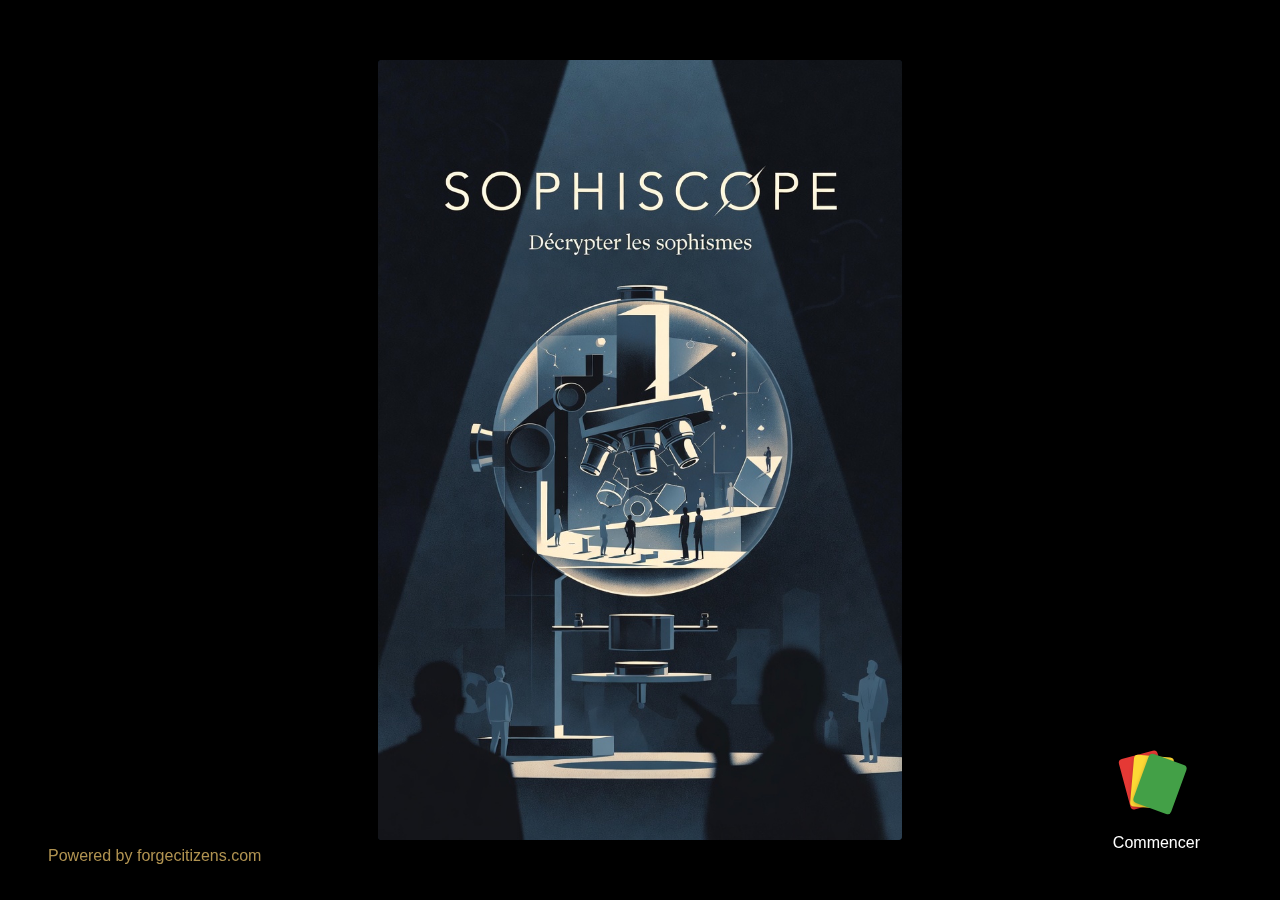
<file: sophiscope/index.html>
<!DOCTYPE html>
<html lang="fr">
<head>
  <meta charset="UTF-8">
  <meta name="viewport" content="width=device-width, initial-scale=1.0, viewport-fit=cover">
  <meta name="theme-color" content="#000000">
  <meta name="author" content="Andrei Eleodor Sirbu">
  
  <!-- SEO Meta Tags -->
  <title>Sophiscope - Décrypter les sophismes | ForgeCitizens</title>
  <meta name="description" content="Le Sophiscope est un outil interactif pour identifier et comprendre les sophismes et erreurs de raisonnement. Apprenez à reconnaître les arguments fallacieux.">
  <meta name="keywords" content="sophismes, erreurs de raisonnement, argumentation, logique, esprit critique, Sophiscope, ForgeCitizens">
  <link rel="canonical" href="https://www.forgecitizens.com/sophiscope/">
  
  <!-- Open Graph / Social Media -->
  <meta property="og:title" content="Sophiscope - Décrypter les sophismes">
  <meta property="og:description" content="Outil interactif pour identifier et comprendre les erreurs de raisonnement et arguments fallacieux.">
  <meta property="og:image" content="https://www.forgecitizens.com/assets/img/sophiscope-images/sophiscope_main_image.jpg">
  <meta property="og:type" content="website">
  <meta property="og:url" content="https://www.forgecitizens.com/sophiscope/">
  <meta property="og:site_name" content="ForgeCitizens">
  
  <!-- Twitter Card -->
  <meta name="twitter:card" content="summary_large_image">
  <meta name="twitter:title" content="Sophiscope - Décrypter les sophismes">
  <meta name="twitter:description" content="Outil interactif pour identifier les erreurs de raisonnement.">
  <meta name="twitter:image" content="https://www.forgecitizens.com/assets/img/sophiscope-images/sophiscope_main_image.jpg">
  
  <!-- Favicon (utiliser existant ou placeholder) -->
  <link rel="icon" type="image/x-icon" href="/assets/img/ui/favicon.ico">
  
  <!-- Preload hero image for performance -->
  <link rel="preload" as="image" href="/assets/img/sophiscope-images/sophiscope_main_image.jpg">
  
  <!-- Stylesheet -->
  <link rel="stylesheet" href="/assets/sophiscope/sophiscope.css">
</head>
<body class="sophiscope-page">
  <div class="sophiscope-container">
    
    <!-- Main Content -->
    <main class="sophiscope-main" role="main">
      <figure class="sophiscope-hero">
        <img 
          src="/assets/img/sophiscope-images/sophiscope_main_image.jpg"
          alt="Sophiscope - Décrypter les sophismes. Une illustration montrant un observatoire scientifique futuriste avec une sphère centrale contenant des instruments d'optique, symbolisant l'analyse critique des arguments."
          class="sophiscope-hero__image"
          loading="eager"
          decoding="async"
          fetchpriority="high"
        >
      </figure>
    </main>
    
    <!-- Footer with Start Button and Credits -->
    <footer class="sophiscope-footer" role="contentinfo">
      <a 
        href="https://forgecitizens.com" 
        class="sophiscope-powered"
        target="_blank"
        rel="noopener noreferrer"
        aria-label="Visiter forgecitizens.com (ouvre dans un nouvel onglet)"
      >
        Powered by forgecitizens.com
      </a>
      
      <button 
        type="button" 
        class="sophiscope-btn" 
        id="btn-start"
        aria-label="Commencer le jeu Sophiscope"
      >
        <span class="sophiscope-btn__icon" aria-hidden="true">
          <span class="sophiscope-btn__card sophiscope-btn__card--red"></span>
          <span class="sophiscope-btn__card sophiscope-btn__card--yellow"></span>
          <span class="sophiscope-btn__card sophiscope-btn__card--green"></span>
        </span>
        <span class="sophiscope-btn__label">Commencer</span>
      </button>
    </footer>
    
  </div>

  <!-- Minimal JavaScript -->
  <script>
    (function() {
      'use strict';
      
      // Start button handler - Navigate to gallery
      const btnStart = document.getElementById('btn-start');
      
      if (btnStart) {
        btnStart.addEventListener('click', function(event) {
          event.preventDefault();
          window.location.href = '/sophiscope/gallery.html';
        });
      }
      
      // Image load error fallback
      const heroImage = document.querySelector('.sophiscope-hero__image');
      
      if (heroImage) {
        heroImage.addEventListener('error', function() {
          this.alt = 'Image non disponible - Sophiscope';
          this.style.minHeight = '400px';
          console.warn('Sophiscope: Hero image failed to load');
        });
      }
      
    })();
  </script>

  <!-- SEO Content Block (visually hidden but accessible) -->
  <aside class="seo-content" style="position: absolute; left: -9999px; width: 1px; height: 1px; overflow: hidden;" aria-hidden="true">
    <h1>Sophiscope - Décrypter les sophismes</h1>
    <h2>Maîtrisez l'art de l'argumentation</h2>
    <p>
      Le Sophiscope est un outil éducatif interactif conçu pour vous aider à identifier et comprendre les sophismes, 
      ces erreurs de raisonnement qui polluent les débats et la communication quotidienne. Présenté sous forme de cartes 
      illustrées, chaque sophisme est décrit avec sa définition, des exemples concrets et des techniques pour le repérer.
    </p>
    <p>
      Notre collection couvre les sophismes les plus courants : l'homme de paille, qui déforme l'argument adverse pour le 
      réfuter plus facilement ; l'appel à l'autorité, qui substitue l'expertise à la preuve ; le faux dilemme, qui réduit 
      artificiellement les options ; la pente glissante, qui prédit des conséquences catastrophiques sans justification ; 
      et bien d'autres erreurs logiques que vous rencontrez quotidiennement dans les médias et les discussions.
    </p>
    <p>
      Le Sophiscope fait partie de la suite d'outils ForgeCitizens dédiée au développement de l'esprit critique. 
      En apprenant à reconnaître ces pièges argumentatifs, vous deviendrez un interlocuteur plus averti et un consommateur 
      d'information plus éclairé. Parcourez notre galerie de sophismes et entraînez-vous à les identifier dans votre quotidien.
    </p>
  </aside>
</body>
</html>
</file>
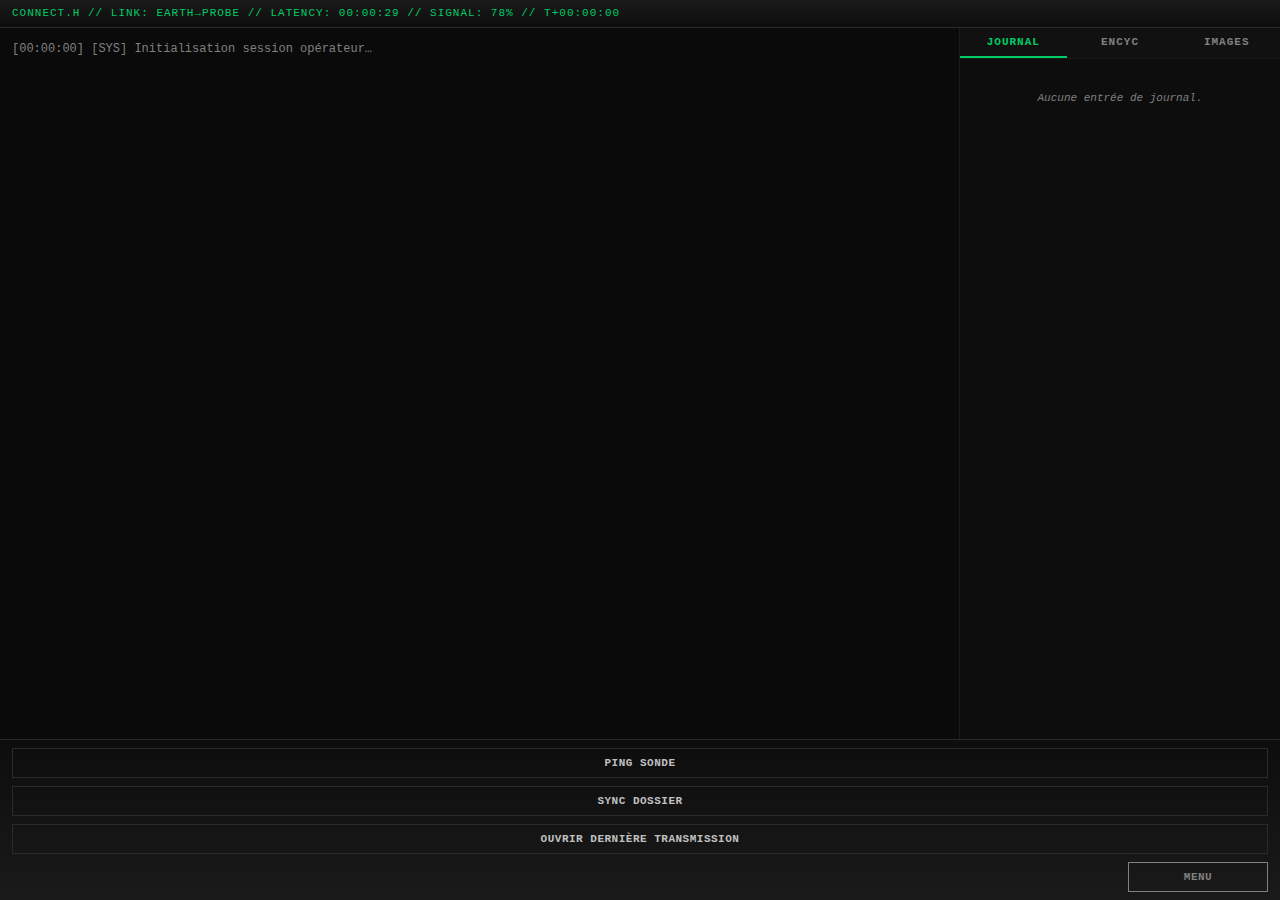
<file: connect-h/mission.html>
<!DOCTYPE html>
<html lang="fr">
<head>
    <meta charset="UTF-8">
    <meta name="viewport" content="width=device-width, initial-scale=1.0">
    <title>Connect.H - Mission Active</title>
    <meta name="description" content="Connect.H - Interface de contrôle mission">
    <meta name="robots" content="noindex, nofollow">
    
    <!-- Favicons -->
    <link rel="icon" type="image/x-icon" href="/assets/img/favicon.ico">
    <link rel="icon" type="image/png" sizes="32x32" href="/assets/img/favicon-32x32.png">
    <meta name="theme-color" content="#000000">
    
    <link rel="stylesheet" href="mission.css">
</head>
<body>
    <div id="app" class="terminal">
        <!-- Status Bar -->
        <header class="status" id="statusBar">
            CONNECT.H // LINK: EARTH→PROBE // LATENCY: 00:00:00 // SIGNAL: 0% // T+00:00:00
        </header>

        <!-- Main Layout -->
        <main class="main">
            <!-- Console -->
            <section class="console" id="console" aria-label="Console système" tabindex="0"></section>

            <!-- Side Panel -->
            <aside class="panel">
                <nav class="tabs" aria-label="Navigation onglets">
                    <button data-tab="journal" class="tab active" aria-selected="true">JOURNAL</button>
                    <button data-tab="encyclo" class="tab" aria-selected="false">ENCYC</button>
                    <button data-tab="images" class="tab" aria-selected="false">IMAGES</button>
                </nav>
                <div class="tabBody" id="tabBody" aria-live="polite"></div>
            </aside>
        </main>

        <!-- Actions Bar -->
        <footer class="actions">
            <button id="btnPing" class="action-btn">PING SONDE</button>
            <button id="btnSync" class="action-btn">SYNC DOSSIER</button>
            <button id="btnOpenLast" class="action-btn">OUVRIR DERNIÈRE TRANSMISSION</button>
            <button id="btnMenu" class="action-btn action-btn--secondary">MENU</button>
        </footer>
    </div>

    <script src="mission-core.js"></script>
</body>
</html>
</file>
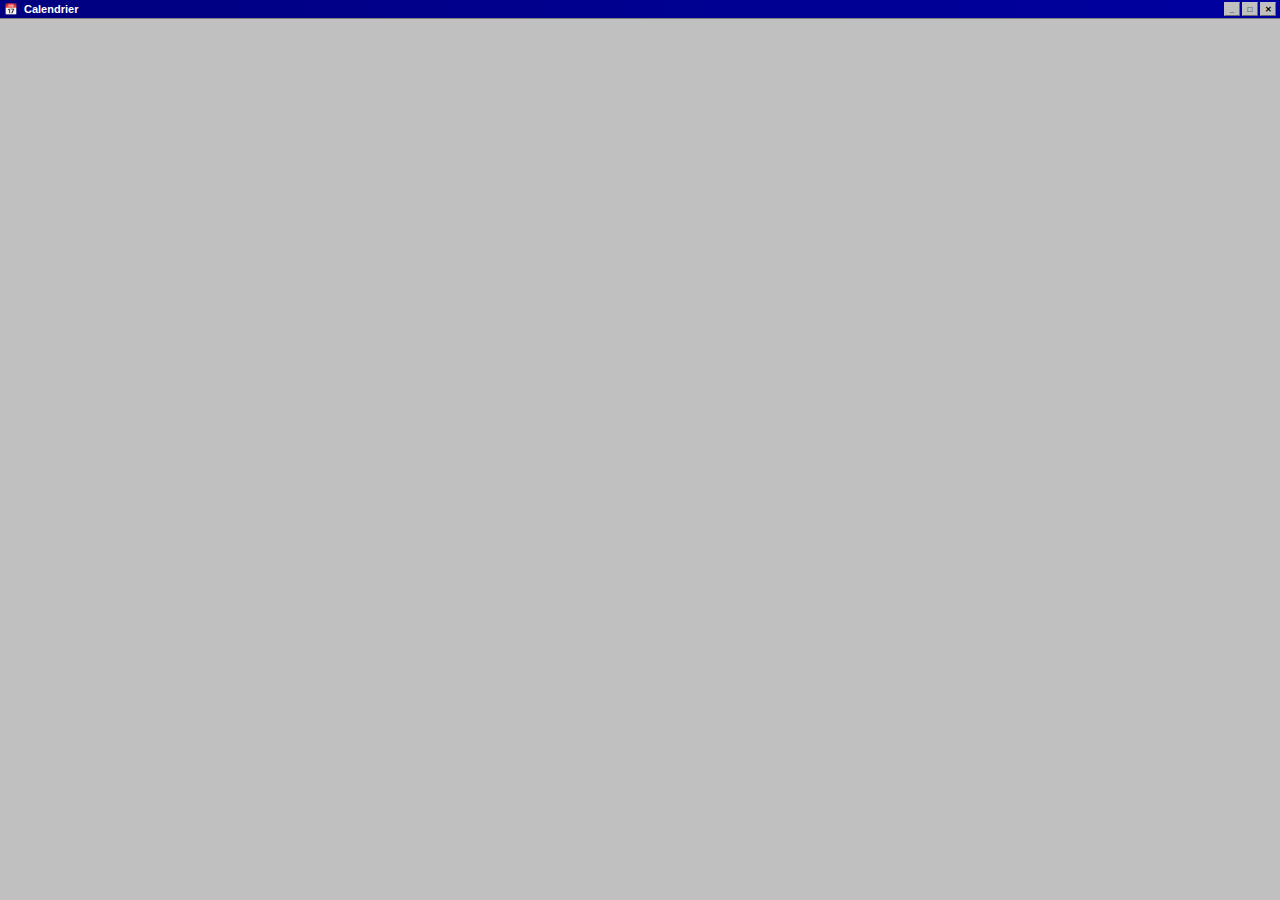
<file: components/calendar/calendar.html>
<!DOCTYPE html>
<!--
========================================================================
CALENDRIER WINDOWS RÉTRO - COMPOSANT AUTONOME
========================================================================

Interface HTML dédiée au calendrier, intégrée dans le système de modales.
Structure :
- Titre de fenêtre Windows avec boutons de contrôle
- Conteneur pour l'instance JavaScript du calendrier  
- Intégration transparente avec l'écosystème rétro existant

Ce fichier sera chargé dynamiquement dans une modale par le système principal.
-->
<html lang="fr">
<head>
    <meta charset="UTF-8">
    <meta name="viewport" content="width=device-width, initial-scale=1.0">
    <title>Calendrier Rétro</title>
    <style>
        /* Reset minimal pour l'intégration */
        * {
            margin: 0;
            padding: 0;
            box-sizing: border-box;
        }
        
        body {
            font-family: 'MS Sans Serif', sans-serif;
            background: #c0c0c0;
            padding: 0;
            margin: 0;
        }
        
        /* Conteneur principal sans padding supplémentaire */
        .calendar-container {
            width: 100%;
            height: 100%;
            display: flex;
            flex-direction: column;
        }
        
        /* Header de fenêtre Windows style */
        .window-header {
            background: linear-gradient(90deg, #000080 0%, #0000a0 100%);
            color: #ffffff;
            padding: 2px 4px;
            display: flex;
            align-items: center;
            justify-content: space-between;
            font-size: 11px;
            font-weight: bold;
            border-bottom: 1px solid #808080;
            user-select: none;
        }
        
        .window-title {
            display: flex;
            align-items: center;
            gap: 6px;
        }
        
        .window-controls {
            display: flex;
            gap: 2px;
        }
        
        .control-btn {
            width: 16px;
            height: 14px;
            background: #c0c0c0;
            border: 1px outset #c0c0c0;
            font-size: 8px;
            cursor: pointer;
            display: flex;
            align-items: center;
            justify-content: center;
            color: #000000;
            font-weight: bold;
        }
        
        .control-btn:active {
            border: 1px inset #c0c0c0;
            background: #a0a0a0;
        }
        
        .control-btn:hover {
            background: #d0d0d0;
        }
        
        /* Conteneur du calendrier proprement dit */
        .calendar-mount-point {
            flex-grow: 1;
            padding: 8px;
            background: #c0c0c0;
            overflow: auto;
        }
        
        /* Responsive */
        @media (max-width: 480px) {
            .window-header {
                font-size: 10px;
            }
            
            .control-btn {
                width: 14px;
                height: 12px;
                font-size: 7px;
            }
            
            .calendar-mount-point {
                padding: 4px;
            }
        }
    </style>
</head>
<body>
    <div class="calendar-container">
        <!-- Header de fenêtre Windows -->
        <div class="window-header">
            <div class="window-title">
                <span>📅</span>
                <span>Calendrier</span>
            </div>
            <div class="window-controls">
                <button class="control-btn minimize-btn" title="Réduire" onclick="minimizeCalendar()">_</button>
                <button class="control-btn maximize-btn" title="Agrandir" onclick="maximizeCalendar()">□</button>
                <button class="control-btn close-btn" title="Fermer" onclick="closeCalendar()">✕</button>
            </div>
        </div>
        
        <!-- Point de montage pour le calendrier JavaScript -->
        <div class="calendar-mount-point" id="calendar-mount-point">
            <!-- Le composant calendrier sera injecté ici par JavaScript -->
        </div>
    </div>
    
    <script>
        /**
         * ========================================================================
         * FONCTIONS D'INTERFACE WINDOWS
         * ========================================================================
         * 
         * Ces fonctions gèrent l'interaction avec les contrôles de fenêtre
         * et l'intégration avec le système de modales principal.
         */
        
        /**
         * Minimise la fenêtre calendrier (cache la modale)
         */
        function minimizeCalendar() {
            // Jouer son de clic si disponible
            if (typeof playClickSound === 'function') {
                playClickSound();
            }
            
            // Si intégré dans une modale, la fermer
            if (window.parent && window.parent.closeModal) {
                window.parent.closeModal();
            } else if (window.closeModal) {
                closeModal();
            } else {
                // Fallback : cacher la fenêtre
                document.body.style.display = 'none';
            }
            
            console.log('📅 Calendrier minimisé');
        }
        
        /**
         * Bascule le mode plein écran (maximisé/restauré)
         */
        function maximizeCalendar() {
            // Jouer son de clic si disponible
            if (typeof playClickSound === 'function') {
                playClickSound();
            }
            
            const container = document.querySelector('.calendar-container');
            const btn = document.querySelector('.maximize-btn');
            
            if (container.classList.contains('maximized')) {
                // Restaurer
                container.classList.remove('maximized');
                container.style.width = '';
                container.style.height = '';
                btn.textContent = '□';
                btn.title = 'Agrandir';
            } else {
                // Maximiser
                container.classList.add('maximized');
                container.style.width = '100vw';
                container.style.height = '100vh';
                btn.textContent = '❐';
                btn.title = 'Restaurer';
            }
            
            console.log('📅 Calendrier maximisé/restauré');
        }
        
        /**
         * Ferme définitivement la fenêtre calendrier
         */
        function closeCalendar() {
            // Jouer son de clic si disponible
            if (typeof playClickSound === 'function') {
                playClickSound();
            }
            
            // Démonter proprement le calendrier
            if (window.unmountCalendar) {
                unmountCalendar();
            }
            
            // Si intégré dans une modale, la fermer
            if (window.parent && window.parent.closeModal) {
                window.parent.closeModal();
            } else if (window.closeModal) {
                closeModal();
            } else {
                // Fallback : fermer la fenêtre
                window.close();
            }
            
            console.log('📅 Calendrier fermé');
        }
        
        /**
         * ========================================================================
         * INITIALISATION DU CALENDRIER
         * ========================================================================
         * 
         * Monte automatiquement le composant calendrier au chargement
         */
        
        document.addEventListener('DOMContentLoaded', function() {
            const mountPoint = document.getElementById('calendar-mount-point');
            
            if (!mountPoint) {
                console.error('❌ Point de montage calendrier introuvable');
                return;
            }
            
            // Attendre que les scripts externes soient chargés
            function initCalendar() {
                if (typeof mountCalendar === 'function') {
                    try {
                        mountCalendar(mountPoint, {
                            // Options de configuration si besoin
                            showClock: true,
                            enableNotes: true,
                            theme: 'retro'
                        });
                        
                        console.log('✅ Calendrier initialisé avec succès');
                    } catch (error) {
                        console.error('❌ Erreur initialisation calendrier:', error);
                        
                        // Afficher un message d'erreur à l'utilisateur
                        mountPoint.innerHTML = `
                            <div style="padding: 20px; text-align: center; color: #800000;">
                                <p><strong>⚠️ Erreur de chargement</strong></p>
                                <p>Le calendrier n'a pas pu s'initialiser.</p>
                                <p style="font-size: 10px; color: #606060; margin-top: 10px;">
                                    ${error.message}
                                </p>
                            </div>
                        `;
                    }
                } else {
                    // Réessayer dans 100ms si les scripts ne sont pas encore chargés
                    setTimeout(initCalendar, 100);
                }
            }
            
            initCalendar();
        });
        
        /**
         * Nettoyage à la fermeture de la fenêtre
         */
        window.addEventListener('beforeunload', function() {
            if (window.unmountCalendar) {
                unmountCalendar();
            }
        });
        
        /**
         * Support des raccourcis clavier
         */
        document.addEventListener('keydown', function(event) {
            // ESC = fermer
            if (event.key === 'Escape') {
                closeCalendar();
            }
            
            // F11 = basculer plein écran
            if (event.key === 'F11') {
                event.preventDefault();
                maximizeCalendar();
            }
            
            // Ctrl+W = fermer
            if (event.ctrlKey && event.key === 'w') {
                event.preventDefault();
                closeCalendar();
            }
        });
    </script>
</body>
</html>
</file>
<file: connect-h/connect-h.css>
/* ===== CONNECT.H - Main Styles ===== */

/* Import Google Font - Space Mono for terminal/retro aesthetics */
@import url('https://fonts.googleapis.com/css2?family=Space+Mono:ital,wght@0,400;0,700;1,400&display=swap');

/* CSS Variables */
:root {
    --ch-bg-dark: #000000;
    --ch-primary-yellow: #f0d060;
    --ch-glow-yellow: rgba(240, 208, 96, 0.6);
    --ch-terminal-green: #00ff00;
    --ch-terminal-red: #ff4444;
    --ch-text-light: #ffffff;
    --ch-text-muted: #aaaaaa;
    --ch-font-mono: 'Space Mono', 'Courier New', monospace;
}

/* Reset & Base */
* {
    margin: 0;
    padding: 0;
    box-sizing: border-box;
}

html, body {
    width: 100%;
    height: 100%;
}

body {
    font-family: var(--ch-font-mono);
    background: var(--ch-bg-dark);
    color: var(--ch-text-light);
    overflow-x: hidden;
    min-height: 100vh;
}

/* Main Container */
.connect-h-container {
    position: relative;
    width: 100%;
    min-height: 100vh;
    display: flex;
    flex-direction: column;
    justify-content: center;
    align-items: center;
    overflow: hidden;
}

/* Planet Background */
.planet-container {
    position: absolute;
    top: 50%;
    left: 50%;
    transform: translate(-50%, -50%);
    z-index: 1;
    pointer-events: none;
}

.planet-img {
    width: min(600px, 90vw);
    height: auto;
    opacity: 0.30;
    filter: saturate(0.8);
    user-select: none;
}

/* Curved Text - SVG Container */
.curved-text-container {
    position: absolute;
    top: 50%;
    left: 50%;
    transform: translate(-50%, -50%);
    z-index: 2;
    pointer-events: none;
    width: min(700px, 95vw);
    height: min(700px, 95vw);
}

.curved-text-svg {
    width: 100%;
    height: 100%;
}

.curved-text {
    fill: var(--ch-text-muted);
    font-family: var(--ch-font-mono);
    font-size: 12px;
    letter-spacing: 1.5px;
}

/* Main Content */
.main-content {
    position: relative;
    z-index: 10;
    display: flex;
    flex-direction: column;
    align-items: center;
    text-align: center;
    padding: 20px;
}

/* Title */
.connect-h-title {
    font-size: clamp(2.5rem, 8vw, 5rem);
    font-weight: 700;
    color: var(--ch-primary-yellow);
    text-shadow: 
        0 0 10px var(--ch-glow-yellow),
        0 0 20px var(--ch-glow-yellow),
        0 0 40px rgba(240, 208, 96, 0.3);
    margin-bottom: 40px;
    letter-spacing: 3px;
}

/* Menu */
.connect-h-menu {
    display: flex;
    flex-direction: column;
    gap: 20px;
    align-items: center;
}

.menu-item {
    font-size: clamp(1rem, 3vw, 1.4rem);
    color: var(--ch-text-light);
    text-decoration: none;
    padding: 10px 20px;
    background: transparent;
    border: none;
    cursor: pointer;
    font-family: var(--ch-font-mono);
    transition: all 0.2s ease;
    position: relative;
}

/* Different colors per menu item */
.menu-item--resume {
    color: #ff9999;
}

.menu-item--new {
    color: var(--ch-text-light);
}

.menu-item--settings {
    color: #88ccff;
}

.menu-item:hover,
.menu-item:focus {
    outline: none;
    text-shadow: 
        0 0 8px currentColor,
        0 0 16px currentColor;
}

.menu-item:focus-visible {
    outline: 2px solid currentColor;
    outline-offset: 4px;
}

/* Terminal Info Block */
.terminal-block {
    position: absolute;
    top: 20px;
    right: 20px;
    z-index: 20;
    font-family: var(--ch-font-mono);
    font-size: clamp(10px, 1.5vw, 13px);
    text-align: left;
    line-height: 1.6;
    padding: 15px;
    background: rgba(0, 0, 0, 0.5);
    border-left: 2px solid var(--ch-terminal-green);
}

.terminal-line {
    color: var(--ch-terminal-green);
    white-space: nowrap;
}

.terminal-line--label {
    color: #66ff66;
}

.terminal-line--value {
    color: var(--ch-terminal-green);
}

.terminal-line--warning {
    color: var(--ch-terminal-red);
}

/* ===== PASSWORD MODAL ===== */
.password-overlay {
    position: fixed;
    top: 0;
    left: 0;
    width: 100%;
    height: 100%;
    background: rgba(0, 0, 0, 0.92);
    z-index: 1000;
    display: flex;
    justify-content: center;
    align-items: center;
    backdrop-filter: blur(5px);
}

.password-modal {
    background: #1a1a1a;
    border: 1px solid #333;
    padding: 40px;
    max-width: 400px;
    width: 90%;
    text-align: center;
}

.password-modal h2 {
    color: var(--ch-primary-yellow);
    font-size: 1.5rem;
    margin-bottom: 10px;
    text-shadow: 0 0 10px var(--ch-glow-yellow);
}

.password-modal p {
    color: var(--ch-text-muted);
    font-size: 0.9rem;
    margin-bottom: 25px;
}

.password-input {
    width: 100%;
    padding: 12px 15px;
    font-family: var(--ch-font-mono);
    font-size: 1rem;
    background: #0a0a0a;
    border: 1px solid #333;
    color: var(--ch-text-light);
    margin-bottom: 15px;
}

.password-input:focus {
    outline: none;
    border-color: var(--ch-primary-yellow);
    box-shadow: 0 0 10px rgba(240, 208, 96, 0.2);
}

.password-error {
    color: var(--ch-terminal-red);
    font-size: 0.85rem;
    margin-bottom: 15px;
    min-height: 1.2em;
}

.password-submit {
    padding: 12px 30px;
    font-family: var(--ch-font-mono);
    font-size: 1rem;
    background: transparent;
    border: 1px solid var(--ch-primary-yellow);
    color: var(--ch-primary-yellow);
    cursor: pointer;
    transition: all 0.2s ease;
}

.password-submit:hover,
.password-submit:focus {
    background: var(--ch-primary-yellow);
    color: var(--ch-bg-dark);
    box-shadow: 0 0 15px var(--ch-glow-yellow);
}

.password-submit:focus-visible {
    outline: 2px solid var(--ch-text-light);
    outline-offset: 3px;
}

/* ===== RESPONSIVE ===== */
@media (max-width: 768px) {
    .terminal-block {
        position: relative;
        top: auto;
        right: auto;
        margin-top: 40px;
        text-align: center;
        border-left: none;
        border-top: 2px solid var(--ch-terminal-green);
        padding: 15px;
        width: 100%;
        max-width: 350px;
    }
    
    .terminal-line {
        white-space: normal;
        word-break: break-word;
        font-size: 11px;
    }
    
    .planet-container {
        width: 90vw;
        max-width: 450px;
    }
    
    .planet-img {
        width: 100%;
    }
    
    .curved-text-container {
        width: 85vw;
        height: 85vw;
        max-width: 500px;
        max-height: 500px;
    }
    
    .curved-text {
        font-size: 11px;
    }
    
    .main-content {
        padding: 15px;
    }
    
    .connect-h-title {
        margin-bottom: 30px;
    }
    
    .connect-h-menu {
        gap: 15px;
    }
    
    .menu-item {
        padding: 8px 16px;
    }
}

@media (max-width: 480px) {
    .terminal-block {
        font-size: 10px;
        padding: 10px;
    }
    
    .curved-text {
        font-size: 9px;
    }
    
    .password-modal {
        padding: 25px;
    }
    
    .password-modal h2 {
        font-size: 1.2rem;
    }
}

/* ===== ANIMATIONS ===== */
@keyframes planet-glow {
    0%, 100% {
        filter: saturate(0.8) brightness(1);
    }
    50% {
        filter: saturate(0.9) brightness(1.05);
    }
}

.planet-img {
    animation: planet-glow 8s ease-in-out infinite;
}

/* Menu item subtle animation */
@keyframes menu-pulse {
    0%, 100% {
        opacity: 1;
    }
    50% {
        opacity: 0.8;
    }
}

/* ===== ACCESSIBILITY ===== */
@media (prefers-reduced-motion: reduce) {
    .planet-img {
        animation: none;
    }
    
    .menu-item,
    .password-submit {
        transition: none;
    }
}

/* High contrast mode support */
@media (prefers-contrast: high) {
    .menu-item:focus-visible {
        outline-width: 3px;
    }
    
    .terminal-block {
        background: #000;
        border-color: var(--ch-terminal-green);
    }
}

/* Skip to content link for accessibility */
.skip-link {
    position: absolute;
    top: -100%;
    left: 50%;
    transform: translateX(-50%);
    background: var(--ch-primary-yellow);
    color: var(--ch-bg-dark);
    padding: 10px 20px;
    z-index: 9999;
    text-decoration: none;
}

.skip-link:focus {
    top: 10px;
}
</file>
<file: assets/mapper-game/mapper.css>
/**
 * ========================================================================
 * MAPPER GAME - Stylesheet
 * ========================================================================
 * Jeu de géographie où le joueur doit replacer les noms des pays
 * sur une carte du monde.
 * 
 * Structure:
 * 1. Variables CSS
 * 2. Reset & Base
 * 3. Layout principal
 * 4. Fenêtre Windows 98
 * 5. Zone de jeu
 * 6. Carte SVG
 * 7. Labels des pays
 * 8. Interface utilisateur
 * 9. États du jeu
 * 10. Responsive
 */

/* ========================================================================
   1. VARIABLES CSS
   ======================================================================== */
:root {
    /* Couleurs Windows 98 */
    --win98-bg: #c0c0c0;
    --win98-border-light: #dfdfdf;
    --win98-border-dark: #808080;
    --win98-titlebar: #90c695;
    --win98-titlebar-inactive: #808080;
    --win98-white: #ffffff;
    --win98-black: #000000;
    
    /* Couleur en-tête modales */
    --modal-header-bg: #333333;
    
    /* Couleurs du jeu */
    --mapper-bg: #008080;
    --mapper-ocean: #a4c8e1;
    --mapper-land: #d4e6c3;
    --mapper-land-hover: #b8d4a0;
    --mapper-land-correct: #90ee90;
    --mapper-land-wrong: #ffcccb;
    --mapper-border: #666666;
    
    /* Labels */
    --label-bg: #ffffcc;
    --label-border: #cccc00;
    --label-text: #333333;
    --label-dragging: #ffff99;
    
    /* Typographie */
    --font-system: 'MS Sans Serif', Tahoma, sans-serif;
    --font-mono: 'Courier New', Courier, monospace;
}

/* ========================================================================
   1.1 DARK MODE
   ======================================================================== */
.dark-mode {
    /* Couleurs du jeu - Dark Mode */
    --mapper-ocean: #1a2a3a;
    --mapper-land: #2d3a4a;
    --mapper-land-hover: #3d4a5a;
    --mapper-border: #4a5a6a;
    
    /* Labels - Dark Mode */
    --label-bg: #3a3a4a;
    --label-border: #5a5a6a;
    --label-text: #ffffff;
    
    /* Couleur en-tête modales - Dark Mode */
    --modal-header-bg: #1a2a3a;
}

/* Carte en mode sombre */
.dark-mode .world-map {
    background: var(--mapper-ocean);
}

.dark-mode .world-map path.country-path {
    fill: var(--mapper-land);
    stroke: var(--mapper-border);
}

.dark-mode .world-map path.country-path:hover,
.dark-mode .world-map path.country-path.country-hover {
    fill: var(--mapper-land-hover);
    stroke: #6a7a8a;
}

/* Labels placés sur la carte en mode sombre */
.dark-mode .placed-label {
    color: #ffffff !important;
    text-shadow: 1px 1px 2px rgba(0, 0, 0, 0.8);
}

.dark-mode .country-label-text {
    fill: #ffffff;
}

/* Labels dans la liste en mode sombre */
.dark-mode .country-label {
    background: #1a1a1a;
    border-color: #333;
    color: #ffffff;
}

.dark-mode .country-label:hover {
    background: #333;
}

.dark-mode .country-label.selected {
    background: #1565c0;
    border-color: #0d47a1;
    color: #ffffff;
}

/* Map container en mode sombre */
.dark-mode .map-container {
    background: var(--mapper-ocean);
}

/* ========================================================================
   2. RESET & BASE
   ======================================================================== */
* {
    margin: 0;
    padding: 0;
    box-sizing: border-box;
}

html, body {
    width: 100%;
    height: 100%;
    overflow: hidden;
    font-family: var(--font-system);
}

body {
    display: flex;
    flex-direction: column;
    background: var(--mapper-bg);
}

/* ========================================================================
   3. LAYOUT PRINCIPAL
   ======================================================================== */
.window-frame {
    flex: 1;
    display: flex;
    flex-direction: column;
    margin: 8px;
    background: var(--win98-bg);
    border: 2px outset var(--win98-border-light);
    box-shadow: 
        inset 1px 1px 0 var(--win98-white),
        inset -1px -1px 0 var(--win98-border-dark),
        2px 2px 8px rgba(0, 0, 0, 0.3);
    min-height: 0; /* Important pour flex */
}

/* ========================================================================
   4. FENÊTRE WINDOWS 98
   ======================================================================== */

/* Barre de titre */
.titlebar {
    display: flex;
    align-items: center;
    justify-content: space-between;
    padding: 2px 4px;
    background: var(--modal-header-bg);
    color: white;
    font-weight: bold;
    font-size: 12px;
    user-select: none;
    flex-shrink: 0;
}

.titlebar-left {
    display: flex;
    align-items: center;
    gap: 6px;
}

.titlebar-icon {
    width: 16px;
    height: 16px;
    object-fit: contain;
}

.titlebar-text {
    text-shadow: 1px 1px 0 rgba(0, 0, 0, 0.3);
}

.titlebar-controls {
    display: flex;
    gap: 2px;
}

.titlebar-btn {
    width: 16px;
    height: 14px;
    background: var(--win98-bg);
    border: 1px outset var(--win98-border-light);
    font-size: 10px;
    font-weight: bold;
    display: flex;
    align-items: center;
    justify-content: center;
    cursor: pointer;
    font-family: var(--font-system);
    color: var(--win98-black);
}

.titlebar-btn:hover {
    background: #d4d4d4;
}

.titlebar-btn:active {
    border-style: inset;
}

/* Barre de menu */
.menubar {
    display: flex;
    padding: 2px 4px;
    background: var(--win98-bg);
    border-bottom: 1px solid var(--win98-border-dark);
    font-size: 11px;
    flex-shrink: 0;
}

.menu-item {
    padding: 2px 8px;
    cursor: pointer;
    position: relative;
}

.menu-item:hover {
    background: #000080;
    color: white;
}

/* Menu déroulant */
.menu-dropdown {
    display: none;
    position: absolute;
    top: 100%;
    left: 0;
    min-width: 150px;
    background: var(--win98-bg);
    border: 2px outset var(--win98-border-light);
    box-shadow: 2px 2px 4px rgba(0, 0, 0, 0.3);
    z-index: 1000;
}

.menu-item:hover .menu-dropdown,
.menu-item.menu-open .menu-dropdown {
    display: block;
}

.menu-dropdown-item {
    padding: 4px 12px;
    cursor: pointer;
    color: #000000;
    font-size: 11px;
    display: flex;
    align-items: center;
    gap: 8px;
}

.menu-dropdown-item:hover {
    background: #000080;
    color: white;
}

.menu-checkbox {
    font-family: var(--font-mono);
    font-size: 12px;
}

/* Barre d'outils */
.toolbar {
    display: flex;
    align-items: center;
    gap: 4px;
    padding: 4px 8px;
    background: var(--win98-bg);
    border-bottom: 1px solid var(--win98-border-dark);
    flex-shrink: 0;
    flex-wrap: wrap;
}

.toolbar-btn {
    padding: 4px 12px;
    background: var(--win98-bg);
    border: 2px outset var(--win98-border-light);
    font-size: 11px;
    cursor: pointer;
    font-family: var(--font-system);
    white-space: nowrap;
}

.toolbar-btn:hover:not(:disabled) {
    background: #d4d4d4;
}

.toolbar-btn:active:not(:disabled) {
    border-style: inset;
}

.toolbar-btn:disabled {
    color: var(--win98-border-dark);
    cursor: not-allowed;
}

.toolbar-btn.active {
    border-style: inset;
    background: #a0a0a0;
}

.toolbar-separator {
    width: 1px;
    height: 20px;
    background: var(--win98-border-dark);
    margin: 0 4px;
}

/* Barre de statut */
.statusbar {
    display: flex;
    align-items: center;
    padding: 2px 4px;
    background: var(--win98-bg);
    border-top: 1px solid var(--win98-border-light);
    font-size: 11px;
    flex-shrink: 0;
}

.status-section {
    padding: 2px 8px;
    border: 1px inset var(--win98-border-dark);
    background: var(--win98-bg);
    position: relative;
    transition: box-shadow 0.3s ease;
}

.status-section:not(:last-child) {
    margin-right: 4px;
}

/* Effet de halo GEO-COMBO sur le chronomètre */
.status-section.combo-effect {
    animation: timerComboGlow 0.5s ease-in-out 5;
    box-shadow: 0 0 15px rgba(255, 152, 0, 0.8), 0 0 30px rgba(255, 87, 34, 0.6);
    background: linear-gradient(135deg, #fff8e1, #ffe0b2);
    border-color: #ff9800;
}

@keyframes timerComboGlow {
    0%, 100% {
        box-shadow: 0 0 10px rgba(255, 152, 0, 0.6), 0 0 20px rgba(255, 87, 34, 0.4);
    }
    50% {
        box-shadow: 0 0 20px rgba(255, 152, 0, 1), 0 0 40px rgba(255, 87, 34, 0.8);
    }
}

/* ========================================================================
   5. ZONE DE JEU
   ======================================================================== */
.content-area {
    flex: 1;
    display: flex;
    flex-direction: column;
    background: var(--win98-white);
    border: 2px inset var(--win98-border-dark);
    margin: 4px;
    overflow: hidden;
    position: relative;
    min-height: 0; /* Important pour flex */
}

.game-container {
    flex: 1;
    display: flex;
    flex-direction: column;
    position: relative;
    overflow: hidden;
    min-height: 0;
}

/* Zone de la carte */
.map-container {
    flex: 1;
    position: relative;
    overflow: auto;
    background: var(--mapper-ocean);
    min-height: 0;
    cursor: default;
}

/* Curseur pour le pan quand zoomé */
.map-container.zoomed {
    cursor: grab;
}

.map-container.panning {
    cursor: grabbing;
}

/* ========================================================================
   6. CARTE SVG
   ======================================================================== */
.world-map {
    display: block;
    transform-origin: 0 0;
    /* Les dimensions sont définies en JS basées sur le viewBox */
    /* Pas de transition pour éviter le lag du zoom */
    will-change: transform;
    /* Améliorer le rendu vectoriel lors du zoom */
    shape-rendering: geometricPrecision;
    image-rendering: optimizeQuality;
}

/* Style de base des pays */
.world-map path.country-path {
    fill: var(--mapper-land);
    stroke: var(--mapper-border);
    stroke-width: 0.5;
    cursor: pointer;
    transition: fill 0.2s ease, stroke 0.2s ease;
}

/* Survol des pays */
.world-map path.country-path:hover,
.world-map path.country-path.country-hover {
    fill: var(--mapper-land-hover);
    stroke: #444444;
    stroke-width: 1;
}

/* Pays correct - Reste vert permanent */
.world-map path.country-correct {
    fill: #4caf50 !important;
    stroke: #2e7d32;
    stroke-width: 1;
    animation: correctPulse 0.5s ease;
}

@keyframes correctPulse {
    0% { fill: #81c784; }
    50% { fill: #2e7d32; }
    100% { fill: #4caf50; }
}

/* Pays incorrect (loin) - Rouge temporaire */
.world-map path.country-wrong {
    fill: #e53935 !important;
    stroke: #b71c1c;
    stroke-width: 1.5;
    animation: wrongShake 0.4s ease;
}

@keyframes wrongShake {
    0%, 100% { transform: translateX(0); }
    20% { transform: translateX(-4px); }
    40% { transform: translateX(4px); }
    60% { transform: translateX(-4px); }
    80% { transform: translateX(4px); }
}

/* Pays voisin (proche) - Orange temporaire */
.world-map path.country-neighbor {
    fill: #ff9800 !important;
    stroke: #e65100;
    stroke-width: 1.5;
    animation: neighborPulse 0.4s ease;
}

@keyframes neighborPulse {
    0% { fill: #ffcc80; }
    50% { fill: #e65100; }
    100% { fill: #ff9800; }
}

/* Pays en surbrillance */
.world-map path.country-highlight {
    fill: #ffd700;
    stroke: #ff8c00;
    stroke-width: 2;
}

/* ========================================================================
   6.1 LABELS SUR LA CARTE SVG
   ======================================================================== */

/* Groupe de labels */
.country-labels-group {
    pointer-events: none;
}

/* Labels texte SVG */
.country-label-text {
    font-family: 'MS Sans Serif', Tahoma, Arial, sans-serif;
    font-size: 8px;
    font-weight: bold;
    fill: #333333;
    stroke: #ffffff;
    stroke-width: 2px;
    paint-order: stroke fill;
    pointer-events: none;
    user-select: none;
}

/* ========================================================================
   6.2 LABELS VERROUILLÉS (placés correctement)
   ======================================================================== */

.locked-label {
    pointer-events: none;
    animation: labelLock 0.4s ease;
    opacity: 1;
    transition: opacity 0.5s ease;
}

/* Label en cours de disparition */
.locked-label.fading-out {
    opacity: 0;
}

/* Label caché (après 20 secondes) */
.locked-label.hidden {
    opacity: 0;
    visibility: hidden;
}

/* Label qui réapparaît brièvement au clic */
.locked-label.showing {
    opacity: 1;
    visibility: visible;
    animation: labelFlash 0.3s ease;
}

@keyframes labelFlash {
    0% { opacity: 0; transform: scale(0.8); }
    50% { opacity: 1; transform: scale(1.1); }
    100% { opacity: 1; transform: scale(1); }
}

.locked-label .locked-bg {
    fill: rgba(46, 125, 50, 0.95);
    stroke: #1b5e20;
    stroke-width: 1.5px;
    filter: drop-shadow(1px 1px 2px rgba(0, 0, 0, 0.4));
}

.locked-label .locked-text {
    fill: #ffffff;
    font-family: 'MS Sans Serif', Tahoma, Arial, sans-serif;
    font-weight: bold;
    stroke: none;
    text-shadow: none;
    /* Le font-size est défini dynamiquement dans le JS */
}

@keyframes labelLock {
    0% {
        opacity: 0;
        transform: scale(1.5);
    }
    50% {
        opacity: 1;
        transform: scale(0.9);
    }
    100% {
        opacity: 1;
        transform: scale(1);
    }
}

/* ========================================================================
   6.3 TOOLTIP POUR LES PETITS PAYS
   ======================================================================== */

.map-tooltip {
    position: fixed;
    z-index: 3000;
    background: var(--label-bg);
    border: 1px solid var(--label-border);
    padding: 4px 10px;
    font-family: var(--font-system);
    font-size: 11px;
    font-weight: bold;
    color: var(--label-text);
    box-shadow: 2px 2px 4px rgba(0, 0, 0, 0.3);
    pointer-events: none;
    white-space: nowrap;
    border-radius: 2px;
}

/* Animation d'apparition du tooltip */
.map-tooltip {
    animation: tooltipFadeIn 0.15s ease;
}

@keyframes tooltipFadeIn {
    from {
        opacity: 0;
        transform: translateY(5px);
    }
    to {
        opacity: 1;
        transform: translateY(0);
    }
}

/* ========================================================================
   7. LABELS DES PAYS (DRAGGABLES)
   ======================================================================== */

/* Conteneur des labels visible */
.labels-container {
    position: absolute;
    bottom: 0;
    left: 0;
    right: 0;
    background: var(--win98-bg);
    background-image: url('/assets/mapper-game/tile-content.png');
    background-repeat: repeat;
    border-top: 2px outset var(--win98-border-light);
    padding: 8px 12px;
    z-index: 100;
    display: flex;
    align-items: center;
    justify-content: center;
}

/* Overlay pour transparence de la texture */
.labels-container::before {
    content: '';
    position: absolute;
    top: 0;
    left: 0;
    right: 0;
    bottom: 0;
    background: rgba(255, 255, 255, 0.4);
    pointer-events: none;
}

.labels-pool {
    display: flex;
    align-items: center;
    gap: 12px;
}

/* Wrapper pour les 3 labels visibles */
.labels-visible-wrapper {
    display: flex;
    gap: 8px;
    align-items: center;
    justify-content: center;
    min-width: 300px;
}

/* Bouton refresh */
.labels-refresh-btn {
    width: 44px;
    height: 44px;
    font-size: 20px;
    display: flex;
    align-items: center;
    justify-content: center;
    background: #1a1a1a;
    border: 2px solid #333;
    border-radius: 4px;
    cursor: pointer;
    transition: transform 0.1s ease, background 0.15s ease;
    margin-left: 12px;
    padding: 8px;
    position: relative;
    z-index: 1;
}

.labels-refresh-btn .refresh-icon {
    width: 100%;
    height: 100%;
    object-fit: contain;
    filter: invert(1);
}

.labels-refresh-btn:hover {
    background: #333;
}

.labels-refresh-btn:active {
    background: #000;
}

.labels-refresh-btn.spinning {
    animation: spin 0.3s ease;
}

@keyframes spin {
    from { transform: rotate(0deg); }
    to { transform: rotate(360deg); }
}

/* Animation de tremblement pour attirer l'attention */
.labels-refresh-btn.shake {
    animation: shuffleShake 0.5s ease-in-out;
}

@keyframes shuffleShake {
    0%, 100% { transform: translateX(0); }
    10%, 30%, 50%, 70%, 90% { transform: translateX(-4px); }
    20%, 40%, 60%, 80% { transform: translateX(4px); }
}

/* ========================================================================
   Animation curseur d'aide (hint)
   ======================================================================== */
.cursor-hint-animation {
    filter: drop-shadow(0 0 5px rgba(255, 200, 0, 0.8));
}

/* Message quand tous les pays sont placés */
.no-labels-message {
    padding: 10px 20px;
    font-family: var(--font-system);
    font-size: 14px;
    color: #006400;
    font-weight: bold;
}

/* Label de base */
.country-label {
    display: inline-block;
    padding: 6px 14px;
    background: #1a1a1a;
    border: 2px solid #333;
    border-radius: 4px;
    font-size: 13px;
    font-family: var(--font-system);
    color: #ffffff;
    cursor: pointer;
    user-select: none;
    box-shadow: 2px 2px 4px rgba(0, 0, 0, 0.3);
    transition: transform 0.15s ease, box-shadow 0.15s ease, background 0.15s ease, border-color 0.15s ease;
    position: relative;
    z-index: 1;
}

.country-label:hover {
    transform: translateY(-2px);
    box-shadow: 3px 3px 6px rgba(0, 0, 0, 0.4);
    background: #333;
}

/* Label sélectionné */
.country-label.selected {
    background: #90caf9;
    border-color: #1976d2;
    transform: translateY(-3px) scale(1.05);
    box-shadow: 0 4px 12px rgba(25, 118, 210, 0.4);
    animation: selectPulse 0.3s ease;
}

@keyframes selectPulse {
    0% { transform: translateY(-3px) scale(1); }
    50% { transform: translateY(-3px) scale(1.1); }
    100% { transform: translateY(-3px) scale(1.05); }
}

/* Wrapper quand GEO-COMBO est actif (3 labels sélectionnés) */
.labels-visible-wrapper.geo-combo-active {
    background: linear-gradient(135deg, rgba(255, 152, 0, 0.2), rgba(255, 87, 34, 0.2));
    border-radius: 8px;
    padding: 8px 12px;
    animation: comboGlow 1s ease-in-out infinite alternate;
}

@keyframes comboGlow {
    from {
        box-shadow: 0 0 5px rgba(255, 152, 0, 0.3);
    }
    to {
        box-shadow: 0 0 15px rgba(255, 87, 34, 0.5);
    }
}

.labels-visible-wrapper.geo-combo-active .country-label.selected {
    background: linear-gradient(135deg, #ffb74d, #ff9800);
    border-color: #e65100;
    color: #fff;
    text-shadow: 1px 1px 1px rgba(0, 0, 0, 0.3);
}

/* ========================================================================
   GEO-COMBO - Effet de flamme sur les barres
   ======================================================================== */

/* Animation de flamme/scintillement */
@keyframes fireFlicker {
    0%, 100% {
        background-position: 0% 50%;
        filter: brightness(1);
    }
    25% {
        background-position: 50% 50%;
        filter: brightness(1.1);
    }
    50% {
        background-position: 100% 50%;
        filter: brightness(1.2);
    }
    75% {
        background-position: 50% 50%;
        filter: brightness(1.05);
    }
}

@keyframes emberGlow {
    0%, 100% {
        box-shadow: 
            inset 0 0 10px rgba(255, 100, 0, 0.3),
            0 0 5px rgba(255, 100, 0, 0.2);
    }
    50% {
        box-shadow: 
            inset 0 0 20px rgba(255, 150, 0, 0.5),
            0 0 15px rgba(255, 100, 0, 0.4);
    }
}

/* Titlebar en mode GEO-COMBO */
.titlebar.geo-combo-fire {
    background: linear-gradient(
        90deg,
        #0000ff 0%,
        #ff6600 15%,
        #ff9900 30%,
        #ffcc00 50%,
        #ff9900 70%,
        #ff6600 85%,
        #0000ff 100%
    );
    background-size: 200% 100%;
    animation: fireFlicker 0.8s ease-in-out infinite, emberGlow 1.2s ease-in-out infinite;
    transition: all 0.3s ease;
}

.titlebar.geo-combo-fire .titlebar-text {
    text-shadow: 
        0 0 5px #fff,
        0 0 10px #ff6600,
        0 0 15px #ff3300;
    animation: textPulse 0.5s ease-in-out infinite alternate;
}

@keyframes textPulse {
    from { opacity: 0.9; }
    to { opacity: 1; }
}

/* Menubar en mode GEO-COMBO */
.menubar.geo-combo-fire {
    background: linear-gradient(
        180deg,
        var(--win98-bg) 0%,
        rgba(255, 150, 50, 0.3) 50%,
        var(--win98-bg) 100%
    );
    border-bottom: 2px solid;
    border-image: linear-gradient(90deg, #ff6600, #ffcc00, #ff6600) 1;
    animation: menubarFlicker 1s ease-in-out infinite;
}

@keyframes menubarFlicker {
    0%, 100% { border-image: linear-gradient(90deg, #ff6600, #ffcc00, #ff6600) 1; }
    50% { border-image: linear-gradient(90deg, #ffcc00, #ff6600, #ffcc00) 1; }
}

/* Toolbar en mode GEO-COMBO */
.toolbar.geo-combo-fire {
    background: linear-gradient(
        180deg,
        rgba(255, 150, 50, 0.15) 0%,
        var(--win98-bg) 100%
    );
    border-bottom: 2px solid;
    border-image: linear-gradient(90deg, #ff9900, #ff6600, #ff9900) 1;
}

.toolbar.geo-combo-fire .toolbar-btn {
    animation: btnGlow 0.6s ease-in-out infinite alternate;
}

@keyframes btnGlow {
    from {
        box-shadow: 0 0 2px rgba(255, 100, 0, 0.3);
    }
    to {
        box-shadow: 0 0 8px rgba(255, 150, 0, 0.6);
    }
}

/* Label placé correctement */
.country-label.placed {
    position: absolute;
    background: var(--mapper-land-correct);
    border-color: #228b22;
    cursor: default;
    animation: placeSuccess 0.3s ease;
}

@keyframes placeSuccess {
    0% { transform: scale(1.2); }
    100% { transform: scale(1); }
}

/* ========================================================================
   7.1 NOTIFICATION GEO-COMBO
   ======================================================================== */

.geo-combo-notification {
    position: absolute;
    right: 20px;
    bottom: 100px;
    background: linear-gradient(135deg, #ff9800, #ff5722);
    color: white;
    padding: 16px 24px;
    border-radius: 12px;
    box-shadow: 0 8px 32px rgba(255, 87, 34, 0.5);
    z-index: 1000;
    opacity: 0;
    transform: translateY(50px);
    transition: opacity 0.4s ease, transform 0.4s ease;
    text-align: center;
    font-family: var(--font-system);
}

.geo-combo-notification.show {
    opacity: 1;
    transform: translateY(0);
}

.geo-combo-notification.hide {
    opacity: 0;
    transform: translateY(-30px);
}

.geo-combo-title {
    font-size: 18px;
    font-weight: bold;
    margin-bottom: 6px;
    text-shadow: 2px 2px 4px rgba(0, 0, 0, 0.3);
    animation: comboTitlePulse 0.5s ease-in-out 3;
}

@keyframes comboTitlePulse {
    0%, 100% { transform: scale(1); }
    50% { transform: scale(1.1); }
}

.geo-combo-bonus {
    font-size: 13px;
    opacity: 0.95;
}

/* ========================================================================
   7.2 NOTIFICATION AUTO-SHUFFLE
   ======================================================================== */

.auto-shuffle-notification {
    position: absolute;
    right: 20px;
    bottom: 100px;
    background: linear-gradient(135deg, #e53935, #c62828);
    color: white;
    padding: 14px 20px;
    border-radius: 10px;
    box-shadow: 0 6px 24px rgba(229, 57, 53, 0.5);
    z-index: 1000;
    opacity: 0;
    transform: translateY(30px);
    transition: opacity 0.4s ease, transform 0.4s ease;
    text-align: center;
    font-family: var(--font-system);
    display: flex;
    align-items: center;
    gap: 12px;
    max-width: 320px;
}

.auto-shuffle-notification.show {
    opacity: 1;
    transform: translateY(0);
}

.auto-shuffle-notification.hide {
    opacity: 0;
    transform: translateY(-20px);
}

/* Notification GEO-COMBO error - centrée en bas */
.auto-shuffle-notification.geo-combo-error {
    right: auto;
    left: 50%;
    transform: translateX(-50%) translateY(30px);
    bottom: 80px;
}

.auto-shuffle-notification.geo-combo-error.show {
    transform: translateX(-50%) translateY(0);
}

.auto-shuffle-notification.geo-combo-error.hide {
    transform: translateX(-50%) translateY(-20px);
}

.auto-shuffle-icon {
    font-size: 24px;
    animation: shuffleSpin 0.6s ease-in-out 2;
}

@keyframes shuffleSpin {
    from { transform: rotate(0deg); }
    to { transform: rotate(360deg); }
}

.auto-shuffle-text {
    font-size: 14px;
    font-weight: bold;
}

/* Indicateur de drop valide sur la carte */
.map-container.drag-over {
    outline: 2px dashed #000080;
    outline-offset: -2px;
}

/* Highlight du pays pendant le survol avec un label */
.world-map path.country-path.drop-target {
    fill: #ffd700 !important;
    stroke: #ff8c00 !important;
    stroke-width: 2px !important;
}

/* ========================================================================
   8. INTERFACE UTILISATEUR
   ======================================================================== */

/* Message de chargement / placeholder */
.placeholder {
    position: absolute;
    top: 50%;
    left: 50%;
    transform: translate(-50%, -50%);
    text-align: center;
    color: var(--win98-border-dark);
    z-index: 50;
}

.placeholder-icon {
    font-size: 64px;
    margin-bottom: 16px;
}

.placeholder-title {
    font-size: 24px;
    font-weight: bold;
    color: #000080;
    margin-bottom: 8px;
}

.placeholder-text {
    font-size: 14px;
    color: #404040;
}

.placeholder-loading {
    margin-top: 20px;
    display: flex;
    align-items: center;
    justify-content: center;
    gap: 8px;
    font-size: 12px;
    color: var(--win98-border-dark);
}

.loading-spinner {
    width: 16px;
    height: 16px;
    border: 2px solid var(--win98-bg);
    border-top-color: #000080;
    border-radius: 50%;
    animation: spin 1s linear infinite;
}

@keyframes spin {
    to { transform: rotate(360deg); }
}

/* Message de succès */
.ready-message {
    background: #90ee90;
    border: 2px solid #228b22;
    padding: 12px 24px;
    border-radius: 4px;
    font-size: 14px;
    font-weight: bold;
    color: #006400;
}

/* Timer et score */
.game-stats {
    display: flex;
    align-items: center;
    gap: 16px;
    font-family: var(--font-mono);
    font-size: 12px;
}

/* Animation score gagné */
.score-anim {
    font-size: 2.2em;
    font-weight: bold;
    pointer-events: none;
    position: absolute;
    will-change: transform, opacity;
    transition: opacity 0.2s;
    user-select: none;
    filter: drop-shadow(0 2px 6px rgba(0,0,0,0.18));
}
.score-anim-green {
    color: #2ecc40;
}
.score-anim-orange {
    color: #ff9800;
}
.score-anim-purple {
    color: #8e44ad;
}
.score-anim-red {
    color: #e53935;
    text-shadow: 0 0 8px #e53935, 0 0 16px #e53935;
}

/* Effet shake sur la zone de score */
.score-shake {
    animation: scoreShake 0.7s cubic-bezier(.36,.07,.19,.97) both;
}
@keyframes scoreShake {
    10%, 90% { transform: translateX(-2px); }
    20%, 80% { transform: translateX(4px); }
    30%, 50%, 70% { transform: translateX(-8px); }
    40%, 60% { transform: translateX(8px); }
    100% { transform: translateX(0); }
}

/* ========================================================================
   9. ÉTATS DU JEU
   ======================================================================== */

/* État: en attente */
.game-state-waiting .map-container {
    opacity: 0.5;
    pointer-events: none;
}

/* État: en jeu */
.game-state-playing .placeholder {
    display: none;
}

/* État: terminé */
.game-state-finished .labels-container {
    display: none;
}

.game-state-finished .map-container {
    pointer-events: none;
}

/* ========================================================================
   10. RESPONSIVE
   ======================================================================== */
@media (max-width: 768px) {
    .window-frame {
        margin: 4px;
    }

    .toolbar {
        padding: 4px;
        gap: 2px;
    }

    .toolbar-btn {
        padding: 4px 8px;
        font-size: 10px;
    }

    .titlebar-text {
        font-size: 11px;
    }

    .placeholder-icon {
        font-size: 48px;
    }

    .placeholder-title {
        font-size: 18px;
    }

    .labels-container {
        padding: 6px 8px;
    }
    
    .labels-visible-wrapper {
        min-width: 200px;
        gap: 6px;
    }

    .country-label {
        padding: 4px 8px;
        font-size: 10px;
    }
    
    .labels-refresh-btn {
        width: 36px;
        height: 36px;
        font-size: 18px;
    }

    .world-map {
        min-width: 600px;
        min-height: 300px;
    }
    
    /* Labels verrouillés plus petits */
    .locked-label .locked-text {
        font-size: 6px;
    }
}

@media (max-width: 480px) {
    .window-frame {
        margin: 2px;
    }
    
    .toolbar-separator {
        display: none;
    }
    
    .toolbar {
        justify-content: center;
    }
    
    .toolbar-btn {
        padding: 3px 6px;
        font-size: 9px;
    }

    .statusbar {
        flex-wrap: wrap;
        font-size: 10px;
    }

    .status-section {
        flex: 1;
        text-align: center;
        min-width: 70px;
        padding: 2px 4px;
    }
    
    .labels-visible-wrapper {
        min-width: 150px;
        flex-wrap: wrap;
        gap: 4px;
    }
    
    .country-label {
        padding: 3px 6px;
        font-size: 9px;
    }
    
    .labels-refresh-btn {
        width: 32px;
        height: 32px;
        font-size: 16px;
        margin-left: 4px;
    }
    
    .world-map {
        min-width: 500px;
        min-height: 250px;
    }
    
    /* Countdown plus petit */
    .countdown-number {
        font-size: 80px;
    }
    
    .countdown-text {
        font-size: 14px;
    }
}

/* ========================================================================
   11. LIEN RETOUR
   ======================================================================== */
.back-link {
    position: fixed;
    top: 15px;
    left: 15px;
    font-size: 11px;
    color: var(--win98-white);
    text-decoration: none;
    padding: 4px 8px;
    background: rgba(0, 0, 0, 0.3);
    border: 1px solid rgba(255, 255, 255, 0.3);
    z-index: 1000;
}

.back-link:hover {
    background: rgba(0, 0, 0, 0.5);
    border-color: rgba(255, 255, 255, 0.5);
}

/* ========================================================================
   12. SCROLLBARS WINDOWS 98
   ======================================================================== */
.map-container::-webkit-scrollbar,
.labels-container::-webkit-scrollbar {
    width: 16px;
    height: 16px;
}

.map-container::-webkit-scrollbar-track,
.labels-container::-webkit-scrollbar-track {
    background: var(--win98-bg);
    border: 1px inset var(--win98-border-light);
}

.map-container::-webkit-scrollbar-thumb,
.labels-container::-webkit-scrollbar-thumb {
    background: var(--win98-bg);
    border: 2px outset var(--win98-border-light);
}

.map-container::-webkit-scrollbar-button,
.labels-container::-webkit-scrollbar-button {
    background: var(--win98-bg);
    border: 2px outset var(--win98-border-light);
    width: 16px;
    height: 16px;
}

/* ========================================================================
   13. MODALE DE SÉLECTION DE LANGUE
   ======================================================================== */

/* Overlay sombre */
.language-modal-overlay {
    position: fixed;
    top: 0;
    left: 0;
    right: 0;
    bottom: 0;
    background: rgba(0, 0, 0, 0.7);
    display: flex;
    align-items: center;
    justify-content: center;
    z-index: 2000;
    opacity: 0;
    visibility: hidden;
    transition: opacity 0.3s ease, visibility 0.3s ease;
}

.language-modal-overlay.visible {
    opacity: 1;
    visibility: visible;
}

/* Fenêtre modale */
.language-modal {
    background: var(--win98-bg);
    border: 2px outset var(--win98-border-light);
    box-shadow: 
        inset 1px 1px 0 var(--win98-white),
        inset -1px -1px 0 var(--win98-border-dark),
        4px 4px 16px rgba(0, 0, 0, 0.5);
    padding: 0;
    min-width: 320px;
    max-width: 90vw;
    animation: modalAppear 0.3s ease;
}

@keyframes modalAppear {
    from {
        transform: scale(0.9);
        opacity: 0;
    }
    to {
        transform: scale(1);
        opacity: 1;
    }
}

/* Barre de titre de la modale */
.language-modal-title {
    background: var(--modal-header-bg);
    color: var(--win98-white);
    padding: 4px 8px;
    font-weight: bold;
    font-size: 12px;
    text-shadow: 1px 1px 0 rgba(0, 0, 0, 0.3);
    text-align: center;
}

/* Sous-titre */
.language-modal-subtitle {
    padding: 16px 24px 8px;
    text-align: center;
    font-size: 12px;
    color: var(--win98-black);
}

/* Conteneur des drapeaux */
.language-flags {
    display: flex;
    justify-content: center;
    gap: 24px;
    padding: 20px 32px 28px;
}

/* Boutons drapeaux */
.flag-button {
    display: flex;
    flex-direction: column;
    align-items: center;
    gap: 8px;
    padding: 16px 24px;
    background: var(--win98-bg);
    border: 2px outset var(--win98-border-light);
    cursor: pointer;
    font-family: var(--font-system);
    transition: transform 0.1s ease;
}

.flag-button:hover {
    background: #d4d4d4;
    transform: translateY(-2px);
}

.flag-button:active {
    border-style: inset;
    transform: translateY(0);
}

.flag-button:focus {
    outline: 2px dotted var(--win98-black);
    outline-offset: 2px;
}

/* Emoji drapeau */
.flag-emoji {
    font-size: 48px;
    line-height: 1;
    display: flex;
    align-items: center;
    justify-content: center;
}

/* Images drapeaux PNG */
.flag-img {
    width: 48px;
    height: auto;
    display: block;
    border: 1px solid #808080;
    box-shadow: 1px 1px 2px rgba(0, 0, 0, 0.2);
}

/* Label sous le drapeau */
.flag-label {
    font-size: 12px;
    font-weight: bold;
    color: var(--win98-black);
}

/* État sélectionné */
.flag-button.selected {
    border-style: inset;
    background: #a0a0a0;
}

/* Animation de fermeture */
.language-modal-overlay.closing {
    opacity: 0;
}

.language-modal-overlay.closing .language-modal {
    animation: modalDisappear 0.2s ease forwards;
}

@keyframes modalDisappear {
    from {
        transform: scale(1);
        opacity: 1;
    }
    to {
        transform: scale(0.9);
        opacity: 0;
    }
}

/* ========================================================================
   13b. MODALE DE SÉLECTION DE DIFFICULTÉ
   ======================================================================== */

/* Overlay sombre */
.difficulty-modal-overlay {
    position: fixed;
    top: 0;
    left: 0;
    right: 0;
    bottom: 0;
    background: rgba(0, 0, 0, 0.7);
    display: flex;
    align-items: center;
    justify-content: center;
    z-index: 2000;
    opacity: 0;
    visibility: hidden;
    transition: opacity 0.3s ease, visibility 0.3s ease;
}

.difficulty-modal-overlay.visible {
    opacity: 1;
    visibility: visible;
}

/* Fenêtre modale */
.difficulty-modal {
    background: var(--win98-bg);
    border: 2px outset var(--win98-border-light);
    box-shadow: 
        inset 1px 1px 0 var(--win98-white),
        inset -1px -1px 0 var(--win98-border-dark),
        4px 4px 16px rgba(0, 0, 0, 0.5);
    padding: 0;
    min-width: 380px;
    max-width: 90vw;
    animation: modalAppear 0.3s ease;
}

/* Barre de titre de la modale */
.difficulty-modal-title {
    background: var(--modal-header-bg);
    color: var(--win98-white);
    padding: 4px 8px;
    font-weight: bold;
    font-size: 12px;
    text-shadow: 1px 1px 0 rgba(0, 0, 0, 0.3);
    text-align: center;
}

/* Sous-titre */
.difficulty-modal-subtitle {
    padding: 16px 24px 8px;
    text-align: center;
    font-size: 12px;
    color: var(--win98-black);
}

/* Conteneur des options de difficulté */
.difficulty-options {
    display: flex;
    flex-direction: column;
    gap: 12px;
    padding: 16px 24px 24px;
}

/* Boutons de difficulté */
.difficulty-button {
    display: flex;
    flex-direction: column;
    align-items: center;
    gap: 6px;
    padding: 16px 20px;
    background: var(--win98-bg);
    border: 2px outset var(--win98-border-light);
    cursor: pointer;
    font-family: var(--font-system);
    transition: transform 0.1s ease, background 0.1s ease;
}

.difficulty-button:hover {
    background: #d4d4d4;
    transform: translateY(-2px);
}

.difficulty-button:active {
    border-style: inset;
    transform: translateY(0);
}

.difficulty-button:focus {
    outline: 2px dotted var(--win98-black);
    outline-offset: 2px;
}

/* Icône de difficulté */
.difficulty-icon {
    width: 48px;
    height: 48px;
    object-fit: contain;
}

/* Label de difficulté */
.difficulty-label {
    font-size: 14px;
    font-weight: bold;
    color: var(--win98-black);
}

/* Description de la difficulté */
.difficulty-description {
    font-size: 11px;
    color: #555;
    text-align: center;
    max-width: 280px;
    line-height: 1.4;
}

/* État sélectionné */
.difficulty-button.selected {
    border-style: inset;
    background: #a0a0a0;
}

/* Animation de fermeture */
.difficulty-modal-overlay.closing {
    opacity: 0;
}

.difficulty-modal-overlay.closing .difficulty-modal {
    animation: modalDisappear 0.2s ease forwards;
}

/* ========================================================================
   14. MODALE DE FIN DE PARTIE
   ======================================================================== */

.endgame-modal-overlay {
    position: fixed;
    top: 0;
    left: 0;
    right: 0;
    bottom: 0;
    background: rgba(0, 0, 0, 0.7);
    display: flex;
    align-items: center;
    justify-content: center;
    z-index: 1000;
    opacity: 0;
    visibility: hidden;
    transition: opacity 0.3s ease, visibility 0.3s ease;
}

.endgame-modal-overlay.visible {
    opacity: 1;
    visibility: visible;
}

.endgame-modal {
    background: var(--win98-bg);
    border: 2px outset var(--win98-border-light);
    padding: 24px 32px;
    min-width: 320px;
    max-width: 90vw;
    text-align: center;
    animation: modalAppear 0.3s ease;
}

.endgame-title {
    display: flex;
    align-items: center;
    justify-content: center;
    gap: 12px;
    font-size: 24px;
    font-weight: bold;
    color: #000080;
    margin-bottom: 24px;
    font-family: var(--font-system);
}

.endgame-title-icon {
    width: 48px;
    height: 48px;
    object-fit: contain;
}

.endgame-stats {
    display: flex;
    flex-direction: column;
    gap: 16px;
    margin-bottom: 24px;
}

.endgame-stat {
    display: flex;
    align-items: center;
    justify-content: space-between;
    padding: 12px 16px;
    background: #ffffff;
    border: 1px inset var(--win98-border-dark);
}

.endgame-stat-icon {
    width: 32px;
    height: 32px;
    object-fit: contain;
    margin-right: 12px;
}

.endgame-stat-label {
    flex: 1;
    text-align: left;
    font-family: var(--font-system);
    font-size: 14px;
    color: #404040;
}

.endgame-stat-value {
    font-family: var(--font-mono);
    font-size: 18px;
    font-weight: bold;
    color: #000080;
}

.endgame-actions {
    display: flex;
    flex-direction: column;
    gap: 12px;
}

.endgame-btn {
    display: flex;
    align-items: center;
    justify-content: center;
    gap: 8px;
    padding: 12px 24px;
    font-family: var(--font-system);
    font-size: 14px;
    cursor: pointer;
    border: 2px outset var(--win98-border-light);
    transition: all 0.1s ease;
}

.endgame-btn:hover {
    background: #d4d4d4;
}

.endgame-btn:active {
    border-style: inset;
}

.endgame-btn-primary {
    background: #1a1a1a;
    color: #ffffff;
    border-color: #333;
}

.endgame-btn-primary:hover {
    background: #333;
}

.endgame-btn-secondary {
    background: var(--win98-bg);
    color: #000000;
}

.endgame-btn-icon {
    width: 24px;
    height: 24px;
    object-fit: contain;
}

.endgame-btn-primary .endgame-btn-icon {
    filter: invert(1);
}

/* Animation de fermeture modale fin */
.endgame-modal-overlay.closing {
    opacity: 0;
}

.endgame-modal-overlay.closing .endgame-modal {
    animation: modalDisappear 0.2s ease forwards;
}

/* Responsive pour mobile */
@media (max-width: 480px) {
    .endgame-modal {
        padding: 16px 20px;
        min-width: 280px;
    }
    
    .endgame-title {
        font-size: 20px;
    }
    
    .endgame-title-icon {
        width: 40px;
        height: 40px;
    }
    
    .endgame-stat {
        padding: 10px 12px;
    }
    
    .endgame-stat-icon {
        width: 24px;
        height: 24px;
    }
    
    .endgame-stat-value {
        font-size: 16px;
    }
    
    .endgame-btn-icon {
        width: 20px;
        height: 20px;
    }
}

/* ========================================================================
   15. ÉCRAN DE COMPTE À REBOURS
   ======================================================================== */

.countdown-overlay {
    position: absolute;
    top: 0;
    left: 0;
    right: 0;
    bottom: 0;
    background: url('wallpaper_map.jpg') center center / cover no-repeat;
    display: flex;
    flex-direction: column;
    align-items: center;
    justify-content: center;
    z-index: 500;
    opacity: 0;
    visibility: hidden;
    transition: opacity 0.3s ease, visibility 0.3s ease;
    width: 100%;
    box-sizing: border-box;
}

.countdown-overlay.visible {
    opacity: 1;
    visibility: visible;
}

.countdown-number {
    font-size: 120px;
    font-weight: bold;
    color: #FFD700;
    font-family: var(--font-mono);
    text-shadow: 
        -3px -3px 0 #000,
        3px -3px 0 #000,
        -3px 3px 0 #000,
        3px 3px 0 #000,
        0 0 10px rgba(0, 0, 0, 0.5);
    animation: countdownPulse 1s ease infinite;
}

@keyframes countdownPulse {
    0%, 100% { transform: scale(1); }
    50% { transform: scale(1.1); }
}

.countdown-text {
    font-size: 18px;
    font-weight: bold;
    color: #FFD700;
    margin-top: 16px;
    background: rgba(0, 0, 0, 0.7);
    padding: 8px 16px;
    border-radius: 4px;
}

.countdown-go {
    font-size: 36px;
    color: #228b22;
    font-family: 'Segoe UI', -apple-system, BlinkMacSystemFont, sans-serif;
    font-weight: 600;
    letter-spacing: 1px;
    animation: countdownGo 0.5s ease;
    text-align: center;
    width: 100%;
    padding: 0 16px;
    box-sizing: border-box;
}

@keyframes countdownGo {
    0% { transform: scale(0.5); opacity: 0; }
    50% { transform: scale(1.2); }
    100% { transform: scale(1); opacity: 1; }
}

/* ========================================================================
   12. MODALE DES CRÉDITS
   ======================================================================== */

.credits-modal-overlay {
    position: fixed;
    top: 0;
    left: 0;
    right: 0;
    bottom: 0;
    background: rgba(0, 0, 0, 0.5);
    backdrop-filter: blur(4px);
    -webkit-backdrop-filter: blur(4px);
    display: flex;
    align-items: center;
    justify-content: center;
    z-index: 10000;
    opacity: 0;
    visibility: hidden;
    transition: opacity 0.3s ease, visibility 0.3s ease;
}

.credits-modal-overlay.visible {
    opacity: 1;
    visibility: visible;
}

.credits-modal {
    background: var(--win98-bg);
    border: 2px outset var(--win98-border-light);
    box-shadow: 4px 4px 16px rgba(0, 0, 0, 0.4);
    min-width: 400px;
    max-width: 90vw;
    max-height: 80vh;
    overflow: hidden;
    display: flex;
    flex-direction: column;
    position: relative;
    animation: modalSlideIn 0.3s ease;
}

@keyframes modalSlideIn {
    from {
        opacity: 0;
        transform: scale(0.9) translateY(-20px);
    }
    to {
        opacity: 1;
        transform: scale(1) translateY(0);
    }
}

.credits-close-btn {
    position: absolute;
    top: 4px;
    right: 4px;
    width: 20px;
    height: 20px;
    background: var(--win98-bg);
    border: 2px outset var(--win98-border-light);
    font-size: 14px;
    font-weight: bold;
    cursor: pointer;
    display: flex;
    align-items: center;
    justify-content: center;
    color: var(--win98-black);
    z-index: 10;
}

.credits-close-btn:hover {
    background: #d4d4d4;
}

.credits-close-btn:active {
    border-style: inset;
}

.credits-title {
    background: var(--modal-header-bg);
    color: white;
    padding: 8px 16px;
    font-weight: bold;
    font-size: 14px;
    text-shadow: 1px 1px 0 rgba(0, 0, 0, 0.3);
}

.credits-content {
    padding: 16px 20px;
    overflow-y: auto;
    max-height: 60vh;
}

.credits-section h3 {
    font-size: 16px;
    color: #000080;
    margin: 0 0 12px 0;
    padding-bottom: 6px;
    border-bottom: 1px solid var(--win98-border-dark);
}

.credits-list {
    list-style: none;
    padding: 0;
    margin: 0;
}

.credits-list li {
    background: #ffffff;
    border: 1px inset var(--win98-border-dark);
    padding: 10px 12px;
    margin-bottom: 8px;
    font-size: 14px;
    line-height: 1.5;
}

.credits-list li:last-child {
    margin-bottom: 0;
}

.credits-item-name {
    font-weight: bold;
    color: #333;
}

.credits-author {
    color: #006400;
    font-weight: bold;
}

.credits-list a {
    color: #0000ee;
    text-decoration: underline;
}

.credits-list a:hover {
    color: #551a8b;
}

.credits-list a:visited {
    color: #551a8b;
}

.credits-license {
    color: #666;
    font-style: italic;
    font-size: 12px;
}

/* Styles pour les règles du jeu */
.rules-section {
    margin-bottom: 16px;
    padding-bottom: 12px;
    border-bottom: 1px solid #ddd;
}

.rules-section:last-child {
    border-bottom: none;
    margin-bottom: 0;
    padding-bottom: 0;
}

.rules-section h3 {
    display: flex;
    align-items: center;
    gap: 8px;
    font-size: 16px;
    color: #000080;
    margin: 0 0 8px 0;
}

.rules-icon {
    width: 24px;
    height: 24px;
    object-fit: contain;
}

.rules-section p {
    font-size: 14px;
    line-height: 1.5;
    margin: 0 0 8px 0;
    color: #333;
}

.rules-section ul {
    margin: 0;
    padding-left: 20px;
    font-size: 14px;
    line-height: 1.6;
}

.rules-section li {
    margin-bottom: 4px;
    color: #333;
}

/* Responsive pour la modale de langue */
@media (max-width: 480px) {
    .language-modal {
        min-width: auto;
        margin: 16px;
    }
    
    .language-flags {
        gap: 16px;
        padding: 16px 20px 24px;
    }
    
    .flag-button {
        padding: 12px 16px;
    }
    
    .flag-emoji {
        font-size: 36px;
    }
    
    .flag-img {
        width: 36px;
    }
    
    .flag-label {
        font-size: 11px;
    }
    
    .credits-modal {
        min-width: auto;
        margin: 16px;
    }
    
    .credits-section h3 {
        font-size: 14px;
    }
    
    .credits-list li {
        font-size: 12px;
    }
    
    .credits-license {
        font-size: 10px;
    }
    
    .rules-section h3 {
        font-size: 14px;
    }
    
    .rules-section p,
    .rules-section ul {
        font-size: 12px;
    }
}

/* ========================================================================
   ANIMATION AVION
   ======================================================================== */
.flying-plane {
    filter: drop-shadow(2px 2px 3px rgba(0, 0, 0, 0.4));
    transition: filter 0.3s ease;
}

.flying-plane:hover {
    filter: drop-shadow(3px 3px 5px rgba(0, 0, 0, 0.6));
}
</file>
<file: assets/sophiscope/sophiscope.css>
/* ==========================================================================
   SOPHISCOPE - Landing Screen Styles
   Mobile-first responsive design
   ========================================================================== */

/* --------------------------------------------------------------------------
   CSS Custom Properties (Variables)
   -------------------------------------------------------------------------- */
:root {
  --sophiscope-bg: #000000;
  --sophiscope-text: #ffffff;
  --sophiscope-accent: #c4a35a;
  --sophiscope-muted: rgba(255, 255, 255, 0.6);
  --sophiscope-btn-bg: #1a1a1a;
  --sophiscope-btn-hover: #2a2a2a;
  --sophiscope-btn-border: #444444;
  
  /* Spacing */
  --spacing-xs: 0.5rem;
  --spacing-sm: 1rem;
  --spacing-md: 1.5rem;
  --spacing-lg: 2rem;
  --spacing-xl: 3rem;
  
  /* Image constraints */
  --image-max-width-mobile: 100%;
  --image-max-width-tablet: 520px;
  --image-max-width-desktop: 620px;
  
  /* Safe area for mobile notches */
  --safe-area-inset-top: env(safe-area-inset-top, 0px);
  --safe-area-inset-bottom: env(safe-area-inset-bottom, 0px);
  --safe-area-inset-left: env(safe-area-inset-left, 0px);
  --safe-area-inset-right: env(safe-area-inset-right, 0px);
}

/* --------------------------------------------------------------------------
   Reset & Base
   -------------------------------------------------------------------------- */
*,
*::before,
*::after {
  box-sizing: border-box;
  margin: 0;
  padding: 0;
}

html {
  font-size: 16px;
  -webkit-text-size-adjust: 100%;
  -ms-text-size-adjust: 100%;
}

body.sophiscope-page {
  min-height: 100vh;
  min-height: 100dvh; /* Dynamic viewport height for mobile browsers */
  background-color: var(--sophiscope-bg);
  color: var(--sophiscope-text);
  font-family: -apple-system, BlinkMacSystemFont, 'Segoe UI', Roboto, Oxygen, Ubuntu, Cantarell, sans-serif;
  line-height: 1.5;
  overflow-x: hidden;
  
  /* Safe area padding for notched devices */
  padding-top: var(--safe-area-inset-top);
  padding-bottom: var(--safe-area-inset-bottom);
  padding-left: var(--safe-area-inset-left);
  padding-right: var(--safe-area-inset-right);
}

/* --------------------------------------------------------------------------
   Main Layout Container
   -------------------------------------------------------------------------- */
.sophiscope-container {
  display: flex;
  flex-direction: column;
  min-height: 100vh;
  min-height: 100dvh;
  position: relative;
}

/* --------------------------------------------------------------------------
   Main Content Area
   -------------------------------------------------------------------------- */
.sophiscope-main {
  flex: 1;
  display: flex;
  flex-direction: column;
  justify-content: center;
  align-items: center;
  padding: var(--spacing-md);
  padding-bottom: calc(var(--spacing-xl) + 60px); /* Space for footer */
}

/* --------------------------------------------------------------------------
   Hero Image
   -------------------------------------------------------------------------- */
.sophiscope-hero {
  width: 100%;
  max-width: var(--image-max-width-mobile);
  display: flex;
  justify-content: center;
  align-items: center;
}

.sophiscope-hero__image {
  width: 100%;
  height: auto;
  display: block;
  border-radius: 4px;
  
  /* Fallback background if image fails to load */
  background-color: #0a1520;
  background-image: linear-gradient(135deg, #0a1520 0%, #1a2530 100%);
  min-height: 200px;
  
  /* Smooth loading */
  opacity: 1;
  transition: opacity 0.3s ease;
}

.sophiscope-hero__image[data-loading="true"] {
  opacity: 0.5;
}

/* --------------------------------------------------------------------------
   Footer
   -------------------------------------------------------------------------- */
.sophiscope-footer {
  position: fixed;
  bottom: 0;
  left: 0;
  right: 0;
  display: flex;
  justify-content: space-between;
  align-items: flex-end;
  padding: var(--spacing-sm) var(--spacing-md);
  padding-bottom: calc(var(--spacing-sm) + var(--safe-area-inset-bottom));
  pointer-events: none;
  z-index: 100;
}

.sophiscope-footer > * {
  pointer-events: auto;
}

/* --------------------------------------------------------------------------
   Powered By Text
   -------------------------------------------------------------------------- */
.sophiscope-powered {
  font-size: 0.75rem;
  color: var(--sophiscope-accent);
  text-decoration: none;
  opacity: 0.9;
  transition: opacity 0.2s ease;
  white-space: nowrap;
}

.sophiscope-powered:hover,
.sophiscope-powered:focus {
  opacity: 1;
  text-decoration: underline;
}

/* --------------------------------------------------------------------------
   Start Button
   -------------------------------------------------------------------------- */
.sophiscope-btn {
  display: inline-flex;
  flex-direction: column;
  align-items: center;
  gap: var(--spacing-xs);
  padding: var(--spacing-sm) var(--spacing-md);
  background-color: transparent;
  color: var(--sophiscope-text);
  border: none;
  border-radius: 8px;
  font-size: 0.9rem;
  font-weight: 500;
  cursor: pointer;
  transition: transform 0.2s ease, background-color 0.2s ease;
  text-decoration: none;
}

.sophiscope-btn:hover,
.sophiscope-btn:focus {
  background-color: rgba(255, 255, 255, 0.1);
  transform: scale(1.05);
}

.sophiscope-btn:focus {
  outline: 2px solid var(--sophiscope-accent);
  outline-offset: 2px;
}

.sophiscope-btn:active {
  transform: scale(0.98);
}

/* Card icon placeholder - simple colored cards stack */
.sophiscope-btn__icon {
  width: 48px;
  height: 48px;
  position: relative;
}

.sophiscope-btn__card {
  position: absolute;
  width: 32px;
  height: 40px;
  border-radius: 4px;
  box-shadow: 1px 1px 4px rgba(0, 0, 0, 0.3);
}

.sophiscope-btn__card--red {
  background-color: #e53935;
  top: 0;
  left: 0;
  transform: rotate(-15deg);
  z-index: 1;
}

.sophiscope-btn__card--yellow {
  background-color: #fdd835;
  top: 2px;
  left: 8px;
  transform: rotate(5deg);
  z-index: 2;
}

.sophiscope-btn__card--green {
  background-color: #43a047;
  top: 4px;
  left: 16px;
  transform: rotate(20deg);
  z-index: 3;
}

.sophiscope-btn__label {
  font-size: 0.85rem;
  margin-top: var(--spacing-xs);
}

/* --------------------------------------------------------------------------
   RESPONSIVE: Tablet (768px+)
   -------------------------------------------------------------------------- */
@media screen and (min-width: 768px) {
  .sophiscope-main {
    padding: var(--spacing-lg);
    padding-bottom: calc(var(--spacing-xl) + 80px);
  }
  
  .sophiscope-hero {
    max-width: var(--image-max-width-tablet);
  }
  
  .sophiscope-footer {
    padding: var(--spacing-md) var(--spacing-lg);
    padding-bottom: calc(var(--spacing-md) + var(--safe-area-inset-bottom));
  }
  
  .sophiscope-powered {
    font-size: 0.875rem;
  }
  
  .sophiscope-btn {
    padding: var(--spacing-sm) var(--spacing-lg);
  }
  
  .sophiscope-btn__icon {
    width: 56px;
    height: 56px;
  }
  
  .sophiscope-btn__card {
    width: 36px;
    height: 46px;
  }
  
  .sophiscope-btn__label {
    font-size: 0.95rem;
  }
}

/* --------------------------------------------------------------------------
   RESPONSIVE: Desktop (1024px+)
   -------------------------------------------------------------------------- */
@media screen and (min-width: 1024px) {
  /* Prevent scrolling on desktop */
  body.sophiscope-page {
    overflow: hidden;
    height: 100vh;
    height: 100dvh;
  }
  
  .sophiscope-container {
    height: 100vh;
    height: 100dvh;
    overflow: hidden;
  }
  
  .sophiscope-main {
    flex: 1;
    overflow: hidden;
    padding-bottom: var(--spacing-lg);
  }
  
  .sophiscope-hero {
    max-width: var(--image-max-width-desktop);
    max-height: calc(100vh - 120px); /* Viewport minus footer and padding */
    max-height: calc(100dvh - 120px);
  }
  
  .sophiscope-hero__image {
    max-height: calc(100vh - 120px);
    max-height: calc(100dvh - 120px);
    width: auto;
    object-fit: contain;
  }
  
  .sophiscope-footer {
    padding: var(--spacing-lg) var(--spacing-xl);
  }
  
  .sophiscope-powered {
    font-size: 1rem;
  }
  
  .sophiscope-btn__icon {
    width: 64px;
    height: 64px;
  }
  
  .sophiscope-btn__card {
    width: 40px;
    height: 52px;
  }
  
  .sophiscope-btn__label {
    font-size: 1rem;
  }
}

/* --------------------------------------------------------------------------
   RESPONSIVE: Large Desktop (1440px+)
   -------------------------------------------------------------------------- */
@media screen and (min-width: 1440px) {
  :root {
    --image-max-width-desktop: 720px;
  }
}

/* --------------------------------------------------------------------------
   Landscape Orientation Adjustments
   -------------------------------------------------------------------------- */
@media screen and (orientation: landscape) and (max-height: 500px) {
  .sophiscope-main {
    padding-top: var(--spacing-sm);
    padding-bottom: calc(var(--spacing-lg) + 50px);
  }
  
  .sophiscope-hero {
    max-width: 50vh; /* Limit by height in landscape */
  }
  
  .sophiscope-footer {
    padding: var(--spacing-xs) var(--spacing-md);
  }
  
  .sophiscope-btn__icon {
    width: 40px;
    height: 40px;
  }
  
  .sophiscope-btn__card {
    width: 26px;
    height: 34px;
  }
  
  .sophiscope-btn__label {
    font-size: 0.8rem;
  }
}

/* --------------------------------------------------------------------------
   Accessibility: Reduced Motion
   -------------------------------------------------------------------------- */
@media (prefers-reduced-motion: reduce) {
  .sophiscope-hero__image,
  .sophiscope-btn,
  .sophiscope-powered {
    transition: none;
  }
}

/* --------------------------------------------------------------------------
   Accessibility: High Contrast Mode
   -------------------------------------------------------------------------- */
@media (prefers-contrast: high) {
  .sophiscope-btn {
    border: 2px solid var(--sophiscope-text);
  }
  
  .sophiscope-powered {
    opacity: 1;
  }
}

/* --------------------------------------------------------------------------
   Print Styles (just in case)
   -------------------------------------------------------------------------- */
@media print {
  .sophiscope-footer {
    position: static;
  }
  
  body.sophiscope-page {
    background-color: white;
    color: black;
  }
}

/* ==========================================================================
   GALLERY PAGE STYLES
   ========================================================================== */

/* --------------------------------------------------------------------------
   Gallery Layout
   -------------------------------------------------------------------------- */
body.sophiscope-page--gallery {
  overflow: hidden;
  height: 100vh;
  height: 100dvh;
}

.sophiscope-container--gallery {
  display: flex;
  flex-direction: column;
  height: 100vh;
  height: 100dvh;
  overflow: hidden;
}

/* --------------------------------------------------------------------------
   Gallery Header
   -------------------------------------------------------------------------- */
.gallery-header {
  flex-shrink: 0;
  text-align: center;
  padding: var(--spacing-md) var(--spacing-md) var(--spacing-sm);
  padding-top: calc(var(--spacing-md) + var(--safe-area-inset-top));
}

.gallery-title {
  font-size: 1.25rem;
  font-weight: 300;
  letter-spacing: 0.3em;
  color: var(--sophiscope-text);
  margin: 0;
  text-transform: uppercase;
}

.gallery-subtitle {
  font-size: 0.8rem;
  color: var(--sophiscope-muted);
  margin: var(--spacing-xs) 0 0;
  font-weight: 400;
}

/* --------------------------------------------------------------------------
   Gallery Main Content
   -------------------------------------------------------------------------- */
.gallery-main {
  flex: 1;
  overflow: hidden;
  display: flex;
  justify-content: center;
  padding: 0;
}

.gallery-wrapper {
  position: relative;
  width: 100%;
  max-width: 1200px;
  height: 100%;
  overflow: hidden;
  box-sizing: border-box;
}

.gallery-grid {
  display: grid;
  grid-template-columns: repeat(2, 1fr);
  gap: var(--spacing-sm);
  padding: var(--spacing-sm);
  padding-bottom: calc(var(--spacing-xl) * 3); /* Extra padding for last row visibility */
  height: 100%;
  overflow-y: auto;
  overflow-x: hidden;
  box-sizing: border-box;
  
  /* Smooth scrolling */
  scroll-behavior: smooth;
  -webkit-overflow-scrolling: touch;
  
  /* Hide scrollbar but keep functionality */
  scrollbar-width: thin;
  scrollbar-color: rgba(255,255,255,0.2) transparent;
}

.gallery-grid::-webkit-scrollbar {
  width: 4px;
}

.gallery-grid::-webkit-scrollbar-track {
  background: transparent;
}

.gallery-grid::-webkit-scrollbar-thumb {
  background-color: rgba(255,255,255,0.2);
  border-radius: 2px;
}

/* Bottom fade gradient */
.gallery-fade {
  position: absolute;
  bottom: 0;
  left: 0;
  right: 0;
  height: 120px;
  background: linear-gradient(
    to top,
    var(--sophiscope-bg) 0%,
    var(--sophiscope-bg) 20%,
    rgba(0, 0, 0, 0.8) 50%,
    transparent 100%
  );
  pointer-events: none;
  z-index: 10;
}

/* --------------------------------------------------------------------------
   Gallery Cards
   -------------------------------------------------------------------------- */
.gallery-card {
  display: flex;
  flex-direction: column;
  cursor: pointer;
  outline: none;
  transition: transform 0.2s ease, box-shadow 0.2s ease;
}

.gallery-card:focus-visible {
  outline: 2px solid var(--sophiscope-accent);
  outline-offset: 4px;
  border-radius: 4px;
}

.gallery-card__visual {
  position: relative;
  aspect-ratio: 2 / 3;
  background: linear-gradient(145deg, #1a2a2a 0%, #0d1a1a 100%);
  border: 1px solid rgba(100, 140, 120, 0.3);
  border-radius: 4px;
  overflow: hidden;
  transition: border-color 0.2s ease, box-shadow 0.2s ease;
}

.gallery-card:hover .gallery-card__visual,
.gallery-card:focus .gallery-card__visual {
  border-color: rgba(100, 140, 120, 0.6);
  box-shadow: 0 4px 20px rgba(0, 0, 0, 0.4);
}

.gallery-card:active .gallery-card__visual {
  transform: scale(0.98);
}

/* Placeholder content */
.gallery-card__placeholder {
  position: absolute;
  inset: 0;
  display: flex;
  flex-direction: column;
  justify-content: center;
  align-items: center;
  gap: var(--spacing-sm);
  padding: var(--spacing-sm);
}

.gallery-card__placeholder-icon {
  width: 32px;
  height: 32px;
  stroke: rgba(100, 140, 120, 0.5);
}

.gallery-card__placeholder-text {
  font-size: 0.6rem;
  letter-spacing: 0.1em;
  color: rgba(100, 140, 120, 0.5);
  text-align: center;
}

/* Card title */
.gallery-card__title {
  font-size: 0.65rem;
  font-weight: 500;
  letter-spacing: 0.1em;
  color: var(--sophiscope-muted);
  text-align: center;
  margin: var(--spacing-xs) 0 0;
  padding: 0 2px;
  line-height: 1.3;
  /* Allow wrapping on mobile for long titles */
  word-wrap: break-word;
  overflow-wrap: break-word;
  hyphens: auto;
}

/* Training available badge under title */
.gallery-card__training-badge {
  font-size: 0.55rem;
  font-weight: 500;
  letter-spacing: 0.05em;
  color: #c4a35a;
  text-align: center;
  margin-top: 2px;
  text-transform: uppercase;
}

/* --------------------------------------------------------------------------
   Gallery Cards - Training Available Highlight
   -------------------------------------------------------------------------- */
.gallery-card--has-training .gallery-card__visual {
  border-color: rgba(196, 163, 90, 0.5);
  box-shadow: 0 0 0 1px rgba(196, 163, 90, 0.3),
              0 0 12px rgba(196, 163, 90, 0.15);
}

.gallery-card--has-training:hover .gallery-card__visual,
.gallery-card--has-training:focus .gallery-card__visual {
  border-color: rgba(196, 163, 90, 0.8);
  box-shadow: 0 0 0 2px rgba(196, 163, 90, 0.4),
              0 4px 20px rgba(196, 163, 90, 0.25);
}

/* --------------------------------------------------------------------------
   Gallery Card Images
   -------------------------------------------------------------------------- */
.gallery-card__image {
  position: absolute;
  inset: 0;
  width: 100%;
  height: 100%;
  object-fit: cover;
  object-position: center;
  transition: opacity 0.3s ease;
}

/* Fallback placeholder - hidden by default, shown on image error */
.gallery-card__placeholder--fallback {
  display: none;
}

.gallery-card__placeholder--fallback.gallery-card__placeholder--visible {
  display: flex;
}

/* --------------------------------------------------------------------------
   Gallery Skeleton Loading
   -------------------------------------------------------------------------- */
.gallery-card--skeleton {
  pointer-events: none;
}

.gallery-card__placeholder--loading {
  background: linear-gradient(145deg, #1a2a2a 0%, #0d1a1a 100%);
}

.gallery-card__skeleton-shimmer {
  position: absolute;
  inset: 0;
  background: linear-gradient(
    90deg,
    transparent 0%,
    rgba(100, 140, 120, 0.08) 50%,
    transparent 100%
  );
  animation: shimmer 1.5s infinite;
}

@keyframes shimmer {
  0% {
    transform: translateX(-100%);
  }
  100% {
    transform: translateX(100%);
  }
}

.gallery-card__title--skeleton {
  background: rgba(100, 140, 120, 0.15);
  border-radius: 2px;
  height: 0.65rem;
  width: 80%;
  margin-left: auto;
  margin-right: auto;
}

/* --------------------------------------------------------------------------
   Gallery Error State
   -------------------------------------------------------------------------- */
.gallery-error {
  grid-column: 1 / -1;
  display: flex;
  flex-direction: column;
  align-items: center;
  justify-content: center;
  gap: var(--spacing-md);
  padding: var(--spacing-xl);
  text-align: center;
  min-height: 300px;
}

.gallery-error__icon {
  width: 48px;
  height: 48px;
  stroke: rgba(100, 140, 120, 0.6);
}

.gallery-error__text {
  font-size: 1rem;
  color: var(--sophiscope-muted);
  margin: 0;
}

.gallery-error__retry {
  padding: var(--spacing-sm) var(--spacing-lg);
  background-color: rgba(100, 140, 120, 0.2);
  border: 1px solid rgba(100, 140, 120, 0.4);
  border-radius: 6px;
  color: var(--sophiscope-text);
  font-size: 0.875rem;
  cursor: pointer;
  transition: background-color 0.2s ease, border-color 0.2s ease;
}

.gallery-error__retry:hover,
.gallery-error__retry:focus {
  background-color: rgba(100, 140, 120, 0.3);
  border-color: rgba(100, 140, 120, 0.6);
}

.gallery-error__retry:focus {
  outline: 2px solid var(--sophiscope-accent);
  outline-offset: 2px;
}

/* --------------------------------------------------------------------------
   Gallery Footer / Back Button
   -------------------------------------------------------------------------- */
.gallery-footer {
  position: fixed;
  bottom: 0;
  right: 0;
  padding: var(--spacing-md);
  padding-bottom: calc(var(--spacing-md) + var(--safe-area-inset-bottom));
  padding-right: calc(var(--spacing-md) + var(--safe-area-inset-right));
  z-index: 100;
}

.gallery-btn-back {
  display: inline-flex;
  align-items: center;
  gap: var(--spacing-xs);
  padding: var(--spacing-sm) var(--spacing-md);
  background-color: rgba(20, 20, 20, 0.9);
  border: 1px solid rgba(255, 255, 255, 0.15);
  border-radius: 6px;
  color: var(--sophiscope-text);
  text-decoration: none;
  font-size: 0.8rem;
  font-weight: 500;
  letter-spacing: 0.1em;
  transition: background-color 0.2s ease, border-color 0.2s ease, transform 0.2s ease;
  backdrop-filter: blur(8px);
  -webkit-backdrop-filter: blur(8px);
}

.gallery-btn-back:hover,
.gallery-btn-back:focus {
  background-color: rgba(40, 40, 40, 0.95);
  border-color: rgba(255, 255, 255, 0.3);
  transform: translateY(-2px);
}

.gallery-btn-back:focus {
  outline: 2px solid var(--sophiscope-accent);
  outline-offset: 2px;
}

.gallery-btn-back:active {
  transform: translateY(0);
}

.gallery-btn-back__icon {
  width: 16px;
  height: 16px;
}

.gallery-btn-back__label {
  font-size: 0.75rem;
}

/* --------------------------------------------------------------------------
   Gallery Responsive: Tablet (768px+)
   -------------------------------------------------------------------------- */
@media screen and (min-width: 768px) {
  .gallery-header {
    padding: var(--spacing-lg) var(--spacing-lg) var(--spacing-md);
  }
  
  .gallery-title {
    font-size: 1.5rem;
    letter-spacing: 0.4em;
  }
  
  .gallery-subtitle {
    font-size: 0.9rem;
  }
  
  .gallery-main {
    padding: 0 var(--spacing-lg);
  }
  
  .gallery-grid {
    grid-template-columns: repeat(3, 1fr);
    gap: var(--spacing-md);
    padding: var(--spacing-md);
  }
  
  .gallery-card__placeholder-icon {
    width: 40px;
    height: 40px;
  }
  
  .gallery-card__placeholder-text {
    font-size: 0.7rem;
  }
  
  .gallery-card__title {
    font-size: 0.75rem;
    margin-top: var(--spacing-sm);
  }
  
  .gallery-fade {
    height: 150px;
  }
  
  .gallery-footer {
    padding: var(--spacing-lg);
  }
  
  .gallery-btn-back {
    padding: var(--spacing-sm) var(--spacing-lg);
  }
  
  .gallery-btn-back__icon {
    width: 18px;
    height: 18px;
  }
  
  .gallery-btn-back__label {
    font-size: 0.85rem;
  }
}

/* --------------------------------------------------------------------------
   Gallery Responsive: Desktop (1024px+)
   -------------------------------------------------------------------------- */
@media screen and (min-width: 1024px) {
  .gallery-header {
    padding: var(--spacing-lg) var(--spacing-xl) var(--spacing-md);
  }
  
  .gallery-title {
    font-size: 1.75rem;
  }
  
  .gallery-main {
    padding: 0 var(--spacing-xl);
  }
  
  .gallery-grid {
    grid-template-columns: repeat(4, 1fr);
    gap: var(--spacing-md);
  }
  
  /* Hover effects enhanced on desktop */
  .gallery-card:hover {
    transform: translateY(-4px);
  }
  
  .gallery-card:hover .gallery-card__visual {
    box-shadow: 0 8px 30px rgba(0, 0, 0, 0.5);
  }
  
  .gallery-card__placeholder-icon {
    width: 48px;
    height: 48px;
  }
  
  .gallery-card__placeholder-text {
    font-size: 0.75rem;
  }
  
  .gallery-card__title {
    font-size: 0.8rem;
  }
  
  .gallery-fade {
    height: 180px;
  }
}

/* --------------------------------------------------------------------------
   Gallery Responsive: Large Desktop (1440px+)
   -------------------------------------------------------------------------- */
@media screen and (min-width: 1440px) {
  .gallery-wrapper {
    max-width: 1400px;
  }
  
  .gallery-grid {
    grid-template-columns: repeat(5, 1fr);
    gap: var(--spacing-lg);
  }
}

/* --------------------------------------------------------------------------
   Gallery: Landscape Mobile
   -------------------------------------------------------------------------- */
@media screen and (orientation: landscape) and (max-height: 500px) {
  .gallery-header {
    padding: var(--spacing-xs) var(--spacing-md);
  }
  
  .gallery-title {
    font-size: 1rem;
  }
  
  .gallery-subtitle {
    display: none;
  }
  
  .gallery-grid {
    grid-template-columns: repeat(4, 1fr);
    gap: var(--spacing-xs);
    padding: var(--spacing-xs);
  }
  
  .gallery-card__title {
    font-size: 0.55rem;
    margin-top: 2px;
  }
  
  .gallery-fade {
    height: 80px;
  }
  
  .gallery-footer {
    padding: var(--spacing-xs) var(--spacing-sm);
  }
  
  .gallery-btn-back {
    padding: var(--spacing-xs) var(--spacing-sm);
  }
  
  .gallery-btn-back__label {
    font-size: 0.7rem;
  }
}

/* --------------------------------------------------------------------------
   Gallery: Reduced Motion
   -------------------------------------------------------------------------- */
@media (prefers-reduced-motion: reduce) {
  .gallery-card,
  .gallery-card__visual,
  .gallery-card__image,
  .gallery-btn-back {
    transition: none;
  }
  
  .gallery-grid {
    scroll-behavior: auto;
  }
  
  .gallery-card__skeleton-shimmer {
    animation: none;
  }
}

/* ==========================================================================
   CARD DETAIL MODAL
   ========================================================================== */

/* --------------------------------------------------------------------------
   Modal Base & Overlay
   -------------------------------------------------------------------------- */
.card-modal {
  position: fixed;
  inset: 0;
  z-index: 1000;
  display: flex;
  justify-content: center;
  align-items: center;
  padding: var(--spacing-md);
  padding-top: calc(var(--spacing-md) + var(--safe-area-inset-top));
  padding-bottom: calc(var(--spacing-md) + var(--safe-area-inset-bottom));
  padding-left: calc(var(--spacing-md) + var(--safe-area-inset-left));
  padding-right: calc(var(--spacing-md) + var(--safe-area-inset-right));
  
  /* Hidden by default */
  opacity: 0;
  visibility: hidden;
  pointer-events: none;
  transition: opacity 0.3s ease, visibility 0.3s ease;
}

.card-modal--open {
  opacity: 1;
  visibility: visible;
  pointer-events: auto;
}

.card-modal__overlay {
  position: absolute;
  inset: 0;
  background-color: rgba(0, 0, 0, 0.9);
  cursor: pointer;
}

/* Body scroll lock when modal is open */
body.modal-open {
  overflow: hidden;
}

/* --------------------------------------------------------------------------
   Modal Content Container
   -------------------------------------------------------------------------- */
.card-modal__content {
  position: relative;
  display: flex;
  flex-direction: column;
  width: 100%;
  max-width: 1200px;
  max-height: 100%;
  overflow-y: auto;
  background-color: var(--sophiscope-bg);
  border-radius: 8px;
  outline: none;
  
  /* Smooth scrolling */
  -webkit-overflow-scrolling: touch;
}

/* --------------------------------------------------------------------------
   Modal Poster (Left Side on Desktop)
   -------------------------------------------------------------------------- */
.card-modal__poster {
  flex-shrink: 0;
  display: flex;
  flex-direction: column;
  align-items: center;
  padding: var(--spacing-md);
}

.card-modal__image {
  width: 100%;
  max-width: 280px;
  height: auto;
  border-radius: 4px;
  box-shadow: 0 8px 32px rgba(0, 0, 0, 0.4);
}

.card-modal__title {
  display: none; /* Hidden - title already visible on the card image */
}

/* --------------------------------------------------------------------------
   Modal Panel (Right Side on Desktop)
   -------------------------------------------------------------------------- */
.card-modal__panel {
  flex: 1;
  padding: var(--spacing-md);
}

.card-modal__panel-inner {
  border: 2px solid #d4a839;
  border-radius: 4px;
  padding: var(--spacing-lg);
  height: 100%;
  display: flex;
  flex-direction: column;
}

.card-modal__description {
  font-size: 0.95rem;
  line-height: 1.7;
  color: var(--sophiscope-text);
  margin: 0 0 var(--spacing-lg);
}

/* --------------------------------------------------------------------------
   Modal Examples
   -------------------------------------------------------------------------- */
.card-modal__example {
  margin-bottom: var(--spacing-lg);
}

.card-modal__example-title {
  font-size: 1.1rem;
  font-weight: 400;
  font-style: italic;
  color: #6bbfb0;
  margin: 0 0 var(--spacing-sm);
}

.card-modal__example-text {
  font-size: 0.9rem;
  line-height: 1.6;
  color: var(--sophiscope-muted);
  margin: 0;
}

/* --------------------------------------------------------------------------
   Modal CTA Button
   -------------------------------------------------------------------------- */
.card-modal__cta {
  display: inline-block;
  align-self: center;
  margin-top: auto;
  padding: var(--spacing-sm) var(--spacing-xl);
  background-color: #4ade80;
  color: #000000;
  font-size: 1rem;
  font-weight: 600;
  text-decoration: none;
  text-align: center;
  border: none;
  border-radius: 6px;
  cursor: pointer;
  transition: background-color 0.2s ease, transform 0.2s ease;
}

.card-modal__cta:hover,
.card-modal__cta:focus {
  background-color: #22c55e;
  transform: scale(1.02);
}

.card-modal__cta:focus {
  outline: 3px solid #4ade80;
  outline-offset: 2px;
}

.card-modal__cta:active {
  transform: scale(0.98);
}

/* --------------------------------------------------------------------------
   Modal Responsive: Tablet (768px+)
   -------------------------------------------------------------------------- */
@media screen and (min-width: 768px) {
  .card-modal {
    padding: var(--spacing-lg);
  }
  
  .card-modal__content {
    flex-direction: row;
    overflow: visible;
  }
  
  .card-modal__poster {
    width: 40%;
    max-width: 400px;
    padding: var(--spacing-lg);
  }
  
  .card-modal__image {
    max-width: 100%;
  }
  
  .card-modal__title {
    font-size: 1.2rem;
  }
  
  .card-modal__panel {
    flex: 1;
    padding: var(--spacing-lg);
    display: flex;
    align-items: stretch;
  }
  
  .card-modal__panel-inner {
    padding: var(--spacing-xl);
  }
  
  .card-modal__description {
    font-size: 1rem;
  }
  
  .card-modal__example-text {
    font-size: 0.95rem;
  }
}

/* --------------------------------------------------------------------------
   Modal Responsive: Desktop (1024px+)
   -------------------------------------------------------------------------- */
@media screen and (min-width: 1024px) {
  .card-modal {
    padding: var(--spacing-xl);
  }
  
  .card-modal__poster {
    width: 45%;
    max-width: 500px;
  }
  
  .card-modal__image {
    max-width: 420px;
  }
  
  .card-modal__title {
    font-size: 1.4rem;
    letter-spacing: 0.25em;
  }
  
  .card-modal__panel-inner {
    padding: var(--spacing-xl) calc(var(--spacing-xl) * 1.5);
  }
  
  .card-modal__description {
    font-size: 1.05rem;
  }
  
  .card-modal__example-title {
    font-size: 1.2rem;
  }
  
  .card-modal__example-text {
    font-size: 1rem;
  }
  
  .card-modal__cta {
    font-size: 1.1rem;
    padding: var(--spacing-md) var(--spacing-xl);
  }
}

/* --------------------------------------------------------------------------
   Modal: Landscape Mobile
   -------------------------------------------------------------------------- */
@media screen and (orientation: landscape) and (max-height: 500px) {
  .card-modal__content {
    flex-direction: row;
    max-height: 100%;
    overflow-y: auto;
  }
  
  .card-modal__poster {
    width: 35%;
    padding: var(--spacing-sm);
  }
  
  .card-modal__image {
    max-width: 180px;
  }
  
  .card-modal__title {
    font-size: 0.85rem;
    margin-top: var(--spacing-xs);
  }
  
  .card-modal__panel {
    padding: var(--spacing-sm);
  }
  
  .card-modal__panel-inner {
    padding: var(--spacing-sm) var(--spacing-md);
  }
  
  .card-modal__description {
    font-size: 0.8rem;
    margin-bottom: var(--spacing-sm);
  }
  
  .card-modal__example {
    margin-bottom: var(--spacing-sm);
  }
  
  .card-modal__example-title {
    font-size: 0.9rem;
    margin-bottom: 2px;
  }
  
  .card-modal__example-text {
    font-size: 0.75rem;
  }
  
  .card-modal__cta {
    font-size: 0.85rem;
    padding: var(--spacing-xs) var(--spacing-md);
  }
}

/* --------------------------------------------------------------------------
   Modal: Reduced Motion
   -------------------------------------------------------------------------- */
@media (prefers-reduced-motion: reduce) {
  .card-modal {
    transition: none;
  }
  
  .card-modal__cta {
    transition: none;
  }
}

/* ==========================================================================
   TRAINING PAGE STYLES
   ========================================================================== */

/* --------------------------------------------------------------------------
   Training Layout Base
   -------------------------------------------------------------------------- */
.sophiscope-page--training {
  overflow-x: hidden;
}

.sophiscope-container--training {
  min-height: 100vh;
  min-height: 100dvh;
}

.training {
  display: none; /* Hidden by default, shown via JS */
  flex-direction: column;
  align-items: center;
  justify-content: center;
  min-height: 100vh;
  min-height: 100dvh;
  padding: var(--spacing-md);
  padding-bottom: calc(var(--spacing-xl) + 60px); /* Space for footer */
  gap: var(--spacing-md);
  transition: all 0.3s ease;
}

.training[aria-hidden="false"] {
  display: flex;
}

/* When feedback is shown, shift layout */
.training--with-feedback {
  align-items: flex-start;
  justify-content: flex-start;
}

/* --------------------------------------------------------------------------
   Training Center (Question Area)
   -------------------------------------------------------------------------- */
.training__center {
  display: flex;
  flex-direction: column;
  align-items: center;
  justify-content: center;
  text-align: center;
  gap: var(--spacing-md);
  padding: var(--spacing-sm);
  width: 100%;
  max-width: 600px;
  transition: all 0.3s ease;
}

.training__prompt {
  font-size: 1.2rem;
  font-weight: 500;
  letter-spacing: 0.05em;
  color: var(--sophiscope-text);
  margin: 0;
  text-align: center;
}

/* --------------------------------------------------------------------------
   Stimulus Image
   -------------------------------------------------------------------------- */
.training__stimulus-container {
  position: relative;
  display: flex;
  flex-direction: column;
  align-items: center;
  width: 100%;
  max-width: 500px;
}

.training__stimulus-btn {
  position: relative;
  display: block;
  width: 100%;
  max-height: 45vh;
  padding: 0;
  background: none;
  border: 2px solid rgba(100, 140, 120, 0.3);
  border-radius: 8px;
  cursor: pointer;
  overflow: hidden;
  transition: border-color 0.2s ease, box-shadow 0.2s ease;
}

.training__stimulus-btn:hover,
.training__stimulus-btn:focus {
  border-color: rgba(100, 140, 120, 0.6);
  box-shadow: 0 4px 20px rgba(0, 0, 0, 0.3);
}

.training__stimulus-btn:focus {
  outline: 2px solid var(--sophiscope-accent);
  outline-offset: 2px;
}

.training__stimulus {
  display: block;
  width: 100%;
  height: auto;
  max-height: 45vh;
  object-fit: contain;
  border-radius: 6px;
}

/* Hint text to click for enlarging */
.training__stimulus-hint {
  display: flex;
  align-items: center;
  justify-content: center;
  gap: 6px;
  margin-top: var(--spacing-xs);
  font-size: 0.8rem;
  color: var(--sophiscope-muted);
  opacity: 0.8;
}

.training__stimulus-hint svg {
  width: 14px;
  height: 14px;
}

.training__stimulus-zoom-hint {
  position: absolute;
  bottom: 8px;
  right: 8px;
  width: 32px;
  height: 32px;
  padding: 6px;
  background-color: rgba(0, 0, 0, 0.7);
  border-radius: 50%;
  color: #fff;
  opacity: 0;
  transition: opacity 0.2s ease;
}

.training__stimulus-btn:hover .training__stimulus-zoom-hint,
.training__stimulus-btn:focus .training__stimulus-zoom-hint {
  opacity: 1;
}

.training__stimulus-zoom-hint svg {
  width: 100%;
  height: 100%;
}

/* --------------------------------------------------------------------------
   Answer Actions Container (holds buttons and next)
   -------------------------------------------------------------------------- */
.training__actions {
  display: flex;
  flex-direction: column;
  align-items: center;
  min-height: 60px;
  margin-top: var(--spacing-sm);
}

/* --------------------------------------------------------------------------
   Answer Buttons (Oui / Non)
   -------------------------------------------------------------------------- */
.training__buttons {
  display: flex;
  justify-content: center;
  gap: var(--spacing-md);
}

.training__buttons.is-hidden {
  display: none;
}

.training__btn {
  min-width: 100px;
  padding: var(--spacing-sm) var(--spacing-lg);
  font-size: 1.1rem;
  font-weight: 600;
  border: none;
  border-radius: 6px;
  cursor: pointer;
  transition: background-color 0.2s ease, transform 0.2s ease, box-shadow 0.2s ease;
}

.training__btn:focus {
  outline: 3px solid var(--sophiscope-accent);
  outline-offset: 2px;
}

.training__btn:disabled {
  cursor: not-allowed;
  transform: none;
}

.training__btn--yes {
  background-color: #4ade80;
  color: #000;
}

.training__btn--yes:hover:not(:disabled),
.training__btn--yes:focus:not(:disabled) {
  background-color: #22c55e;
  transform: translateY(-2px);
  box-shadow: 0 4px 12px rgba(74, 222, 128, 0.4);
}

.training__btn--no {
  background-color: #64748b;
  color: #fff;
}

.training__btn--no:hover:not(:disabled),
.training__btn--no:focus:not(:disabled) {
  background-color: #475569;
  transform: translateY(-2px);
  box-shadow: 0 4px 12px rgba(100, 116, 139, 0.4);
}

/* Answer feedback states */
.training__btn--selected {
  transform: scale(1.05);
}

.training__btn--correct {
  background-color: #22c55e !important;
  color: #000 !important;
  box-shadow: 0 0 0 3px rgba(34, 197, 94, 0.5);
}

.training__btn--incorrect {
  background-color: #ef4444 !important;
  color: #fff !important;
  box-shadow: 0 0 0 3px rgba(239, 68, 68, 0.5);
}

/* --------------------------------------------------------------------------
   Next Button (replaces Oui/Non after answer)
   -------------------------------------------------------------------------- */
.training__btn-next {
  display: none;
  align-items: center;
  justify-content: center;
  gap: var(--spacing-xs);
  min-width: 140px;
  padding: var(--spacing-sm) var(--spacing-lg);
  background-color: #3b82f6;
  color: #fff;
  font-size: 1.1rem;
  font-weight: 600;
  border: none;
  border-radius: 6px;
  cursor: pointer;
  transition: background-color 0.2s ease, transform 0.2s ease;
}

.training__btn-next.is-visible {
  display: inline-flex;
}

.training__btn-next:hover,
.training__btn-next:focus {
  background-color: #2563eb;
  transform: translateY(-2px);
}

.training__btn-next:focus {
  outline: 3px solid var(--sophiscope-accent);
  outline-offset: 2px;
}

.training__btn-next svg {
  width: 18px;
  height: 18px;
}

/* --------------------------------------------------------------------------
   Question Counter
   -------------------------------------------------------------------------- */
.training__counter {
  font-size: 0.9rem;
  color: var(--sophiscope-muted);
  margin: var(--spacing-sm) 0 0;
  letter-spacing: 0.05em;
}

/* --------------------------------------------------------------------------
   Feedback Panel (Right Side Desktop)
   -------------------------------------------------------------------------- */
.training__feedback {
  display: none;
  background-color: #1e3a4c;
  border-radius: 8px;
  padding: var(--spacing-lg);
  margin-top: var(--spacing-md);
}

.training__feedback.is-visible,
.training__feedback[aria-hidden="false"] {
  display: block;
}

.training__feedback-inner {
  display: flex;
  flex-direction: column;
  gap: var(--spacing-md);
}

.training__feedback-title {
  font-size: 1.3rem;
  font-weight: 600;
  margin: 0;
}

.training__feedback-title--correct {
  color: #4ade80;
}

.training__feedback-title--incorrect {
  color: #ef4444;
}

.training__feedback-body {
  display: flex;
  flex-direction: column;
  gap: var(--spacing-sm);
}

.training__feedback-body p {
  font-size: 0.95rem;
  line-height: 1.7;
  color: var(--sophiscope-text);
  margin: 0;
  text-align: justify;
}

.training__feedback-keypoint {
  font-size: 0.95rem;
  font-weight: 500;
  color: #6bbfb0;
  margin: var(--spacing-sm) 0 0;
  padding-top: var(--spacing-sm);
  border-top: 1px solid rgba(100, 140, 120, 0.3);
}

/* --------------------------------------------------------------------------
   Final Score Screen
   -------------------------------------------------------------------------- */
.training__final {
  display: none;
  position: fixed;
  inset: 0;
  flex-direction: column;
  justify-content: center;
  align-items: center;
  padding: var(--spacing-lg);
  background-color: var(--sophiscope-bg);
  z-index: 500;
}

.training__final.is-visible,
.training__final[aria-hidden="false"] {
  display: flex;
}

.training__final-content {
  display: flex;
  flex-direction: column;
  align-items: center;
  gap: var(--spacing-md);
  text-align: center;
  max-width: 500px;
}

.training__final-title {
  font-size: 1.8rem;
  font-weight: 500;
  letter-spacing: 0.1em;
  color: var(--sophiscope-text);
  margin: 0;
}

.training__final-score {
  font-size: 4rem;
  font-weight: 700;
  color: #4ade80;
  margin: 0;
}

.training__final-message {
  font-size: 1.1rem;
  line-height: 1.6;
  color: var(--sophiscope-muted);
  margin: 0;
}

.training__final-btn {
  display: inline-flex;
  align-items: center;
  gap: var(--spacing-xs);
  padding: var(--spacing-sm) var(--spacing-xl);
  background-color: #4ade80;
  color: #000;
  font-size: 1rem;
  font-weight: 600;
  text-decoration: none;
  border: none;
  border-radius: 6px;
  cursor: pointer;
  transition: background-color 0.2s ease, transform 0.2s ease;
  margin-top: var(--spacing-md);
}

.training__final-btn:hover,
.training__final-btn:focus {
  background-color: #22c55e;
  transform: scale(1.02);
}

.training__final-btn:focus {
  outline: 3px solid #4ade80;
  outline-offset: 2px;
}

/* --------------------------------------------------------------------------
   Error State
   -------------------------------------------------------------------------- */
.training__error {
  display: none;
  flex-direction: column;
  justify-content: center;
  align-items: center;
  min-height: 100vh;
  min-height: 100dvh;
  padding: var(--spacing-lg);
  text-align: center;
  gap: var(--spacing-md);
}

.training__error.is-visible,
.training__error[aria-hidden="false"] {
  display: flex;
}

.training__error-icon {
  width: 64px;
  height: 64px;
  stroke: rgba(239, 68, 68, 0.8);
}

.training__error-title {
  font-size: 1.5rem;
  font-weight: 500;
  letter-spacing: 0.1em;
  color: var(--sophiscope-text);
  margin: 0;
}

.training__error-message {
  font-size: 1rem;
  color: var(--sophiscope-muted);
  margin: 0;
  max-width: 400px;
}

.training__error-btn {
  display: inline-flex;
  align-items: center;
  gap: var(--spacing-xs);
  padding: var(--spacing-sm) var(--spacing-lg);
  background-color: rgba(100, 140, 120, 0.2);
  border: 1px solid rgba(100, 140, 120, 0.4);
  border-radius: 6px;
  color: var(--sophiscope-text);
  font-size: 0.9rem;
  text-decoration: none;
  transition: background-color 0.2s ease, border-color 0.2s ease;
  margin-top: var(--spacing-sm);
}

.training__error-btn:hover,
.training__error-btn:focus {
  background-color: rgba(100, 140, 120, 0.3);
  border-color: rgba(100, 140, 120, 0.6);
}

/* --------------------------------------------------------------------------
   Image Overlay / Zoom
   -------------------------------------------------------------------------- */
.training__overlay {
  display: none;
  position: fixed;
  inset: 0;
  z-index: 2000;
  justify-content: center;
  align-items: center;
}

.training__overlay.is-visible,
.training__overlay[aria-hidden="false"] {
  display: flex;
}

.training__overlay-backdrop {
  position: absolute;
  inset: 0;
  background-color: rgba(0, 0, 0, 0.95);
  cursor: pointer;
}

.training__overlay-close {
  position: absolute;
  top: var(--spacing-md);
  right: var(--spacing-md);
  width: 44px;
  height: 44px;
  padding: 10px;
  background-color: rgba(255, 255, 255, 0.1);
  border: 1px solid rgba(255, 255, 255, 0.3);
  border-radius: 50%;
  color: #fff;
  cursor: pointer;
  z-index: 10;
  transition: background-color 0.2s ease, border-color 0.2s ease;
}

.training__overlay-close:hover,
.training__overlay-close:focus {
  background-color: rgba(255, 255, 255, 0.2);
  border-color: rgba(255, 255, 255, 0.5);
}

.training__overlay-close:focus {
  outline: 2px solid var(--sophiscope-accent);
  outline-offset: 2px;
}

.training__overlay-close svg {
  width: 100%;
  height: 100%;
}

.training__overlay-image {
  position: relative;
  max-width: 95vw;
  max-height: 92vh;
  object-fit: contain;
  border-radius: 4px;
  z-index: 5;
}

/* Prevent scroll when overlay is open */
body.overlay-open {
  overflow: hidden;
}

/* --------------------------------------------------------------------------
   Training Footer (Back Button)
   -------------------------------------------------------------------------- */
.training__footer {
  position: fixed;
  bottom: 0;
  right: 0;
  padding: var(--spacing-md);
  padding-bottom: calc(var(--spacing-md) + var(--safe-area-inset-bottom));
  padding-right: calc(var(--spacing-md) + var(--safe-area-inset-right));
  z-index: 100;
}

/* ==========================================================================
   TRAINING RESPONSIVE: Tablet (768px+)
   ========================================================================== */
@media screen and (min-width: 768px) {
  .training {
    flex-direction: column;
    align-items: center;
    justify-content: center;
    padding: var(--spacing-lg);
    gap: var(--spacing-lg);
  }
  
  /* When feedback appears on tablet+, switch to row layout */
  .training--with-feedback {
    flex-direction: row;
    align-items: flex-start;
    justify-content: center;
  }
  
  .training__center {
    max-width: 550px;
    padding: var(--spacing-md);
  }
  
  .training--with-feedback .training__center {
    flex-shrink: 0;
  }
  
  .training__prompt {
    font-size: 1.4rem;
  }
  
  .training__stimulus-container {
    max-width: 450px;
  }
  
  /* Feedback side panel */
  .training__feedback {
    width: 380px;
    max-width: 380px;
    margin-top: 0;
    align-self: flex-start;
    display: none;
    flex-shrink: 0;
  }
  
  .training__feedback.is-visible,
  .training__feedback[aria-hidden="false"] {
    display: block;
  }
  
  .training__feedback-inner {
    max-height: calc(100vh - 120px);
    overflow-y: auto;
  }
  
  .training__feedback-title {
    font-size: 1.4rem;
  }
  
  .training__feedback-body p {
    font-size: 1rem;
  }
  
  .training__footer {
    padding: var(--spacing-lg);
  }
}

/* ==========================================================================
   TRAINING RESPONSIVE: Desktop (1024px+)
   ========================================================================== */
@media screen and (min-width: 1024px) {
  .training {
    padding: var(--spacing-xl);
    gap: var(--spacing-xl);
    max-height: 100vh;
    max-height: 100dvh;
  }
  
  .training__center {
    max-width: 600px;
  }
  
  .training__prompt {
    font-size: 1.6rem;
  }
  
  .training__stimulus-container {
    max-width: 520px;
  }
  
  .training__stimulus-btn {
    max-height: 50vh;
  }
  
  .training__stimulus {
    max-height: 50vh;
  }
  
  .training__btn {
    min-width: 120px;
    font-size: 1.2rem;
    padding: var(--spacing-sm) calc(var(--spacing-lg) * 1.2);
  }
  
  .training__feedback {
    width: 32%;
    max-width: 420px;
    padding: var(--spacing-xl);
  }
  
  .training__feedback-title {
    font-size: 1.5rem;
  }
  
  .training__feedback-body p {
    font-size: 1.05rem;
  }
  
  .training__feedback-keypoint {
    font-size: 1rem;
  }
  
  .training__final-title {
    font-size: 2.2rem;
  }
  
  .training__final-score {
    font-size: 5rem;
  }
}

/* ==========================================================================
   TRAINING RESPONSIVE: Large Desktop (1440px+)
   ========================================================================== */
@media screen and (min-width: 1440px) {
  .training {
    max-width: 1400px;
    margin: 0 auto;
  }
  
  .training__center {
    max-width: 650px;
  }
  
  .training__stimulus-container {
    max-width: 600px;
  }
  
  .training__feedback {
    max-width: 480px;
  }
}

/* ==========================================================================
   TRAINING RESPONSIVE: Landscape Mobile
   ========================================================================== */
@media screen and (orientation: landscape) and (max-height: 500px) {
  .training {
    flex-direction: column;
    align-items: center;
    justify-content: center;
    padding: var(--spacing-sm);
    gap: var(--spacing-sm);
  }
  
  .training--with-feedback {
    flex-direction: row;
    align-items: flex-start;
    justify-content: center;
  }
  
  .training__center {
    max-width: 350px;
    padding: var(--spacing-xs);
    gap: var(--spacing-xs);
  }
  
  .training__prompt {
    font-size: 1rem;
  }
  
  .training__stimulus-container {
    max-width: 280px;
  }
  
  .training__stimulus-btn {
    max-height: 35vh;
  }
  
  .training__stimulus {
    max-height: 35vh;
  }
  
  .training__stimulus-hint {
    font-size: 0.65rem;
    margin-top: 2px;
  }
  
  .training__btn {
    min-width: 80px;
    padding: var(--spacing-xs) var(--spacing-md);
    font-size: 0.95rem;
  }
  
  .training__btn-next {
    padding: var(--spacing-xs) var(--spacing-md);
    font-size: 0.9rem;
  }
  
  .training__counter {
    font-size: 0.75rem;
    margin-top: var(--spacing-xs);
  }
  
  .training__feedback {
    width: 250px;
    max-width: 250px;
    padding: var(--spacing-sm);
    margin-top: 0;
    flex-shrink: 0;
  }
  
  .training__feedback-title {
    font-size: 1rem;
  }
  
  .training__feedback-body p {
    font-size: 0.8rem;
    line-height: 1.5;
  }
  
  .training__feedback-keypoint {
    font-size: 0.8rem;
  }
  
  .training__footer {
    padding: var(--spacing-xs) var(--spacing-sm);
  }
  
  .training__overlay-close {
    width: 36px;
    height: 36px;
    padding: 8px;
    top: var(--spacing-xs);
    right: var(--spacing-xs);
  }
}

/* ==========================================================================
   TRAINING: Reduced Motion
   ========================================================================== */
@media (prefers-reduced-motion: reduce) {
  .training__btn,
  .training__btn-next,
  .training__stimulus-btn,
  .training__stimulus-zoom-hint,
  .training__overlay-close,
  .training__final-btn,
  .training__error-btn {
    transition: none;
  }
}
</file>
<file: connect-h/mission.css>
/* ===== CONNECT.H MISSION INTERFACE ===== */

/* Reset */
*, *::before, *::after {
    margin: 0;
    padding: 0;
    box-sizing: border-box;
}

/* Variables */
:root {
    --bg-primary: #0a0a0a;
    --bg-secondary: #111111;
    --bg-panel: #0d0d0d;
    --border-color: #1a1a1a;
    --border-accent: #2a2a2a;
    
    --text-primary: #c0c0c0;
    --text-secondary: #808080;
    --text-highlight: #ffffff;
    
    --accent-green: #00cc66;
    --accent-yellow: #f0d060;
    --accent-red: #ff4444;
    --accent-cyan: #44cccc;
    --accent-blue: #4488ff;
    
    --font-mono: 'Courier New', 'Consolas', monospace;
    
    --status-height: 28px;
    --actions-height: 48px;
    --panel-width: 320px;
}

/* Body */
html, body {
    height: 100%;
    width: 100%;
    overflow: hidden;
}

body {
    font-family: var(--font-mono);
    font-size: 13px;
    line-height: 1.4;
    background: var(--bg-primary);
    color: var(--text-primary);
}

/* Terminal Container */
.terminal {
    display: flex;
    flex-direction: column;
    height: 100vh;
    width: 100%;
}

/* ===== STATUS BAR ===== */
.status {
    height: var(--status-height);
    background: linear-gradient(to bottom, #1a1a1a 0%, #0d0d0d 100%);
    border-bottom: 1px solid var(--border-accent);
    display: flex;
    align-items: center;
    padding: 0 12px;
    font-size: 11px;
    color: var(--accent-green);
    letter-spacing: 1px;
    flex-shrink: 0;
    white-space: nowrap;
    overflow: hidden;
    text-overflow: ellipsis;
}

/* ===== MAIN LAYOUT ===== */
.main {
    flex: 1;
    display: flex;
    overflow: hidden;
}

/* ===== CONSOLE ===== */
.console {
    flex: 1;
    overflow-y: auto;
    overflow-x: hidden;
    padding: 12px;
    background: var(--bg-primary);
    border-right: 1px solid var(--border-color);
    scrollbar-width: thin;
    scrollbar-color: var(--border-accent) var(--bg-primary);
}

.console::-webkit-scrollbar {
    width: 6px;
}

.console::-webkit-scrollbar-track {
    background: var(--bg-primary);
}

.console::-webkit-scrollbar-thumb {
    background: var(--border-accent);
    border-radius: 3px;
}

.console:focus {
    outline: 1px solid var(--accent-green);
    outline-offset: -1px;
}

/* Console Lines */
.line {
    margin-bottom: 4px;
    word-wrap: break-word;
    font-size: 12px;
    line-height: 1.5;
}

/* Tag Colors */
.tag-SYS {
    color: var(--text-secondary);
}

.tag-SCI {
    color: var(--accent-cyan);
}

.tag-TEL {
    color: var(--accent-green);
}

.tag-IMG {
    color: var(--accent-blue);
}

.tag-WARN {
    color: var(--accent-yellow);
}

.tag-ERR {
    color: var(--accent-red);
}

/* ===== SIDE PANEL ===== */
.panel {
    width: var(--panel-width);
    background: var(--bg-panel);
    display: flex;
    flex-direction: column;
    flex-shrink: 0;
}

/* Tabs Navigation */
.tabs {
    display: flex;
    background: var(--bg-secondary);
    border-bottom: 1px solid var(--border-color);
    flex-shrink: 0;
}

.tab {
    flex: 1;
    padding: 8px 4px;
    background: transparent;
    border: none;
    border-bottom: 2px solid transparent;
    color: var(--text-secondary);
    font-family: var(--font-mono);
    font-size: 11px;
    font-weight: bold;
    cursor: pointer;
    transition: all 0.15s ease;
    letter-spacing: 1px;
}

.tab:hover {
    color: var(--text-primary);
    background: rgba(255, 255, 255, 0.03);
}

.tab:focus {
    outline: none;
    color: var(--text-highlight);
}

.tab:focus-visible {
    outline: 1px solid var(--accent-green);
    outline-offset: -1px;
}

.tab.active {
    color: var(--accent-green);
    border-bottom-color: var(--accent-green);
}

.tab.has-update {
    animation: tabPulse 1.5s ease-in-out infinite;
}

/* Notification animations for each tab type */
.tab.has-update-journal {
    animation: tabPulseOrange 1.5s ease-in-out infinite !important;
}

.tab.has-update-encyclo {
    animation: tabPulseYellow 1.5s ease-in-out infinite !important;
}

.tab.has-update-images {
    animation: tabPulse 1.5s ease-in-out infinite !important;
}

@keyframes tabPulse {
    0% {
        color: var(--text-secondary);
        text-shadow: none;
    }
    50% {
        color: var(--accent-cyan);
        text-shadow: 0 0 8px rgba(68, 204, 204, 0.6);
    }
    100% {
        color: var(--text-secondary);
        text-shadow: none;
    }
}

@keyframes tabPulseOrange {
    0% {
        color: var(--text-secondary);
        text-shadow: none;
    }
    50% {
        color: #ff9944;
        text-shadow: 0 0 8px rgba(255, 153, 68, 0.6);
    }
    100% {
        color: var(--text-secondary);
        text-shadow: none;
    }
}

@keyframes tabPulseYellow {
    0% {
        color: var(--text-secondary);
        text-shadow: none;
    }
    50% {
        color: #ffcc44;
        text-shadow: 0 0 8px rgba(255, 204, 68, 0.6);
    }
    100% {
        color: var(--text-secondary);
        text-shadow: none;
    }
}

/* Tab Body */
.tabBody {
    flex: 1;
    overflow-y: auto;
    padding: 12px;
    scrollbar-width: thin;
    scrollbar-color: var(--border-accent) var(--bg-panel);
}

.tabBody::-webkit-scrollbar {
    width: 6px;
}

.tabBody::-webkit-scrollbar-track {
    background: var(--bg-panel);
}

.tabBody::-webkit-scrollbar-thumb {
    background: var(--border-accent);
    border-radius: 3px;
}

/* Entries (Journal, Encyc, Images) */
.entry {
    background: rgba(255, 255, 255, 0.02);
    border: 1px solid var(--border-color);
    border-left: 3px solid var(--accent-green);
    padding: 10px 12px;
    margin-bottom: 10px;
    transition: all 0.2s ease;
}

.entry:last-child {
    margin-bottom: 0;
}

/* Unread entries have a subtle glow */
.entry--unread {
    background: rgba(68, 204, 204, 0.05);
    border-left-color: var(--accent-cyan);
    box-shadow: 0 0 10px rgba(68, 204, 204, 0.15);
}

.entry:hover {
    background: rgba(255, 255, 255, 0.04);
    cursor: pointer;
}

.entryTitle {
    font-weight: bold;
    color: var(--text-highlight);
    font-size: 12px;
    margin-bottom: 6px;
    letter-spacing: 0.5px;
}

.entryBody {
    color: var(--text-secondary);
    font-size: 11px;
    line-height: 1.5;
}

.entryMeta {
    margin-top: 8px;
    font-size: 10px;
    color: var(--text-secondary);
    opacity: 0.7;
}

/* Empty State */
.emptyState {
    color: var(--text-secondary);
    font-size: 11px;
    font-style: italic;
    text-align: center;
    padding: 20px;
}

/* ===== ACTIONS BAR ===== */
.actions {
    display: flex;
    flex-direction: column;
    background: linear-gradient(to top, #1a1a1a 0%, #0d0d0d 100%);
    border-top: 1px solid var(--border-accent);
    padding: 8px 12px;
    gap: 8px;
    flex-shrink: 0;
}

.ops-section {
    display: flex;
    align-items: center;
    gap: 8px;
    flex-wrap: wrap;
    min-height: 28px;
    padding: 4px 0;
}

.ops-empty {
    font-size: 11px;
    color: var(--text-secondary);
    font-style: italic;
}

.op-btn {
    padding: 6px 12px;
    background: linear-gradient(to bottom, #1a3a1a 0%, #0d2a0d 100%);
    border: 1px solid var(--accent-green);
    color: var(--accent-green);
    font-family: var(--font-mono);
    font-size: 11px;
    font-weight: bold;
    cursor: pointer;
    transition: all 0.15s;
    white-space: nowrap;
    letter-spacing: 0.5px;
}

.op-btn:hover:not(:disabled) {
    background: linear-gradient(to bottom, #2a5a2a 0%, #1a3a1a 100%);
    box-shadow: 0 0 8px rgba(0, 204, 102, 0.3);
}

.op-btn:active:not(:disabled) {
    background: linear-gradient(to bottom, #0d2a0d 0%, #061a06 100%);
}

.op-btn:disabled {
    opacity: 0.5;
    cursor: not-allowed;
    border-color: var(--border-color);
    color: var(--text-secondary);
}

.op-btn--active {
    background: linear-gradient(to bottom, #0d2a0d 0%, #061a06 100%);
    box-shadow: 0 0 12px rgba(0, 204, 102, 0.5);
    border-color: var(--accent-cyan);
    color: var(--accent-cyan);
}

.op-done {
    background: linear-gradient(to bottom, #1a2a1a 0%, #0d1a0d 100%);
    border-color: #4a6a4a;
    color: #6a9a6a;
    opacity: 0.7;
}

.ops-status {
    color: var(--accent-cyan);
    font-size: 10px;
    font-weight: bold;
    letter-spacing: 1px;
    animation: blink 1s infinite;
}

@keyframes blink {
    0%, 49% { opacity: 1; }
    50%, 100% { opacity: 0.6; }
}

.actions-buttons {
    display: flex;
    gap: 8px;
    flex-wrap: wrap;
}

.action-btn {
    flex: 1;
    min-width: 140px;
    padding: 8px 12px;
    background: transparent;
    border: 1px solid var(--border-accent);
    color: var(--text-primary);
    font-family: var(--font-mono);
    font-size: 11px;
    font-weight: bold;
    cursor: pointer;
    transition: all 0.15s ease;
    letter-spacing: 0.5px;
}

.action-btn:hover:not(:disabled) {
    background: rgba(255, 255, 255, 0.05);
    border-color: var(--accent-green);
    color: var(--accent-green);
}

.action-btn:focus {
    outline: none;
}

.action-btn:focus-visible {
    outline: 1px solid var(--accent-green);
    outline-offset: 2px;
}

.action-btn:disabled {
    opacity: 0.5;
    cursor: not-allowed;
}

.action-btn--secondary {
    border-color: var(--accent-red);
}

.action-btn--secondary:hover:not(:disabled) {
    background: rgba(255, 68, 68, 0.05);
    border-color: var(--accent-red);
    color: var(--accent-red);
}

.action-btn:active {
    background: rgba(0, 204, 102, 0.1);
    transform: translateY(1px);
}

.action-btn--secondary {
    margin-left: auto;
    border-color: var(--text-secondary);
    color: var(--text-secondary);
}

.action-btn--secondary:hover {
    border-color: var(--accent-yellow);
    color: var(--accent-yellow);
}

.action-btn:disabled {
    opacity: 0.4;
    cursor: not-allowed;
}

/* ===== RESPONSIVE ===== */
@media (max-width: 768px) {
    :root {
        --panel-width: 100%;
        --status-height: 24px;
        --actions-height: auto;
    }
    
    .main {
        flex-direction: column;
    }
    
    .console {
        flex: 1;
        min-height: 40vh;
        border-right: none;
        border-bottom: 1px solid var(--border-color);
    }
    
    .panel {
        width: 100%;
        max-height: 35vh;
    }
    
    .actions {
        flex-wrap: wrap;
        padding: 8px;
        gap: 6px;
    }
    
    .action-btn {
        flex: 1 1 calc(50% - 6px);
        min-width: 120px;
        padding: 10px 8px;
        font-size: 10px;
    }
    
    .action-btn--secondary {
        margin-left: 0;
    }
    
    .status {
        font-size: 9px;
        letter-spacing: 0;
    }
}

@media (max-width: 480px) {
    .action-btn {
        flex: 1 1 100%;
    }
    
    .tabs {
        flex-wrap: nowrap;
    }
    
    .tab {
        padding: 6px 2px;
        font-size: 10px;
    }
}

/* ===== ANIMATIONS ===== */
@keyframes blink {
    0%, 50% { opacity: 1; }
    51%, 100% { opacity: 0.5; }
}

.blink {
    animation: blink 1s infinite;
}

/* ===== IMAGE THUMBNAILS ===== */
.entry--image {
    display: flex;
    gap: 12px;
    align-items: flex-start;
}

.image-thumbnail {
    flex-shrink: 0;
    width: 80px;
    height: 60px;
    border: 1px solid var(--border-color);
    border-radius: 2px;
    overflow: hidden;
    cursor: pointer;
    transition: border-color 0.2s, transform 0.2s;
}

.image-thumbnail:hover {
    border-color: var(--accent-cyan);
    transform: scale(1.05);
}

.image-thumbnail img {
    width: 100%;
    height: 100%;
    object-fit: cover;
    display: block;
}

.image-info {
    flex: 1;
    min-width: 0;
}

.image-name {
    color: var(--accent-cyan);
    font-size: 12px;
    margin-bottom: 4px;
    word-break: break-all;
}

.image-meta {
    color: var(--text-secondary);
    font-size: 10px;
}

/* ===== LIGHTBOX ===== */
.lightbox {
    position: fixed;
    top: 0;
    left: 0;
    width: 100%;
    height: 100%;
    z-index: 9999;
    display: flex;
    align-items: center;
    justify-content: center;
    opacity: 0;
    visibility: hidden;
    transition: opacity 0.3s, visibility 0.3s;
}

.lightbox.show {
    opacity: 1;
    visibility: visible;
}

.lightbox-backdrop {
    position: absolute;
    top: 0;
    left: 0;
    width: 100%;
    height: 100%;
    background: rgba(0, 0, 0, 0.92);
    cursor: pointer;
}

.lightbox-content {
    position: relative;
    z-index: 1;
    max-width: 90vw;
    max-height: 90vh;
    display: flex;
    flex-direction: column;
    align-items: center;
}

.lightbox-image {
    max-width: 90vw;
    max-height: 85vh;
    object-fit: contain;
    border: 1px solid var(--border-color);
    box-shadow: 0 0 40px rgba(0, 204, 102, 0.2);
}

.lightbox-caption {
    margin-top: 12px;
    color: var(--text-secondary);
    font-size: 12px;
    text-align: center;
}

.lightbox-close {
    position: absolute;
    top: -30px;
    right: -10px;
    background: none;
    border: none;
    color: var(--text-secondary);
    font-size: 24px;
    cursor: pointer;
    padding: 5px 10px;
    transition: color 0.2s;
}

.lightbox-close:hover {
    color: var(--accent-green);
}

/* ===== HINT SYSTEM ===== */
.hint-btn {
    display: inline-block;
    margin-left: 8px;
    padding: 2px 6px;
    color: var(--accent-green);
    cursor: pointer;
    font-weight: bold;
    font-size: 12px;
    border: 1px solid var(--accent-green);
    border-radius: 3px;
    transition: all 0.2s ease;
    user-select: none;
}

.hint-btn:hover {
    color: var(--text-highlight);
    background: var(--accent-green);
    box-shadow: 0 0 8px rgba(0, 204, 102, 0.4);
}

.hint-btn.hint-read {
    color: #006644;
    border-color: #006644;
    opacity: 0.65;
}

.hint-btn.hint-read:hover {
    color: var(--text-highlight);
    background: #006644;
    opacity: 0.85;
    box-shadow: 0 0 6px rgba(0, 102, 68, 0.4);
}

.hint-modal {
    position: fixed;
    inset: 0;
    display: none;
    align-items: center;
    justify-content: center;
    z-index: 2000;
}

.hint-modal.show {
    display: flex;
}

.hint-backdrop {
    position: absolute;
    inset: 0;
    background: rgba(0, 0, 0, 0.85);
    cursor: pointer;
}

.hint-content {
    position: relative;
    background: var(--bg-primary);
    border: 2px solid var(--accent-green);
    padding: 24px;
    max-width: 480px;
    width: 90%;
    max-height: 70vh;
    overflow-y: auto;
    box-shadow: 0 0 30px rgba(0, 204, 102, 0.3);
    animation: hintFadeIn 0.2s ease;
}

@keyframes hintFadeIn {
    from {
        opacity: 0;
        transform: scale(0.95);
    }
    to {
        opacity: 1;
        transform: scale(1);
    }
}

.hint-title {
    color: var(--accent-green);
    font-size: 14px;
    font-weight: bold;
    margin-bottom: 16px;
    text-transform: uppercase;
    letter-spacing: 1px;
}

.hint-body {
    color: var(--text-primary);
    font-size: 13px;
    line-height: 1.6;
    margin-bottom: 20px;
}

.hint-close {
    display: block;
    width: 100%;
    padding: 8px 16px;
    background: linear-gradient(to bottom, #1a3a1a 0%, #0d2a0d 100%);
    border: 1px solid var(--accent-green);
    color: var(--accent-green);
    font-family: var(--font-mono);
    font-size: 11px;
    font-weight: bold;
    cursor: pointer;
    transition: all 0.2s;
    letter-spacing: 1px;
}

.hint-close:hover {
    background: linear-gradient(to bottom, #2a5a2a 0%, #1a3a1a 100%);
    box-shadow: 0 0 8px rgba(0, 204, 102, 0.3);
}

.hint-close:active {
    background: linear-gradient(to bottom, #0d2a0d 0%, #061a06 100%);
}

/* ===== PUZZLE MODAL ===== */
.puzzle-modal {
    position: fixed;
    inset: 0;
    display: none;
    align-items: center;
    justify-content: center;
    z-index: 2500;
}

.puzzle-modal.show {
    display: flex;
}

.puzzle-backdrop {
    position: absolute;
    inset: 0;
    background: rgba(0, 0, 0, 0.9);
    cursor: pointer;
}

.puzzle-content {
    position: relative;
    background: var(--bg-primary);
    border: 2px solid var(--accent-green);
    padding: 24px;
    max-width: 600px;
    width: 90%;
    max-height: 85vh;
    overflow-y: auto;
    box-shadow: 0 0 40px rgba(0, 204, 102, 0.2);
    animation: puzzleFadeIn 0.3s ease;
}

@keyframes puzzleFadeIn {
    from {
        opacity: 0;
        transform: scale(0.9);
    }
    to {
        opacity: 1;
        transform: scale(1);
    }
}

.puzzle-header {
    border-bottom: 1px solid var(--border-accent);
    padding-bottom: 12px;
    margin-bottom: 16px;
}

.puzzle-title {
    color: var(--accent-green);
    font-size: 16px;
    font-weight: bold;
    text-transform: uppercase;
    letter-spacing: 1px;
    margin: 0;
}

.puzzle-instructions {
    color: var(--text-primary);
    font-size: 13px;
    line-height: 1.6;
    margin-bottom: 20px;
    padding: 12px;
    background: rgba(0, 204, 102, 0.05);
    border-left: 2px solid var(--accent-cyan);
}

.puzzle-game-container {
    display: flex;
    justify-content: center;
    align-items: center;
    min-height: 200px;
    margin: 20px 0;
}

.puzzle-feedback {
    margin: 16px 0;
    min-height: 40px;
    display: flex;
    align-items: center;
    justify-content: center;
}

.feedback {
    padding: 12px 16px;
    border-radius: 2px;
    font-size: 13px;
    font-weight: bold;
    text-align: center;
    width: 100%;
}

.feedback--success {
    background: rgba(0, 204, 102, 0.15);
    border: 1px solid var(--accent-green);
    color: var(--accent-green);
    box-shadow: 0 0 12px rgba(0, 204, 102, 0.2);
}

.feedback--error {
    background: rgba(255, 68, 68, 0.15);
    border: 1px solid var(--accent-red);
    color: var(--accent-red);
    box-shadow: 0 0 12px rgba(255, 68, 68, 0.2);
}

.puzzle-actions {
    display: flex;
    gap: 12px;
    margin-top: 20px;
}

.puzzle-btn {
    flex: 1;
    padding: 10px 16px;
    background: linear-gradient(to bottom, #1a3a1a 0%, #0d2a0d 100%);
    border: 1px solid var(--accent-green);
    color: var(--accent-green);
    font-family: var(--font-mono);
    font-size: 11px;
    font-weight: bold;
    cursor: pointer;
    transition: all 0.2s;
    letter-spacing: 1px;
    text-transform: uppercase;
}

.puzzle-btn:hover:not(:disabled) {
    background: linear-gradient(to bottom, #2a5a2a 0%, #1a3a1a 100%);
    box-shadow: 0 0 12px rgba(0, 204, 102, 0.3);
}

.puzzle-btn:active:not(:disabled) {
    background: linear-gradient(to bottom, #0d2a0d 0%, #061a06 100%);
}

.puzzle-btn:disabled {
    opacity: 0.4;
    cursor: not-allowed;
}

.puzzle-btn--secondary {
    background: linear-gradient(to bottom, #3a2a1a 0%, #2a1a0d 100%);
    border-color: var(--border-accent);
    color: var(--text-secondary);
}

.puzzle-btn--secondary:hover:not(:disabled) {
    background: linear-gradient(to bottom, #4a3a2a 0%, #3a2a1a 100%);
    box-shadow: 0 0 8px rgba(128, 128, 128, 0.2);
}

/* ===== MENU MODAL ===== */
.menu-modal {
    position: fixed;
    inset: 0;
    display: none;
    align-items: center;
    justify-content: center;
    z-index: 2600;
}

.menu-modal.show {
    display: flex;
}

.menu-backdrop {
    position: absolute;
    inset: 0;
    background: rgba(0, 0, 0, 0.88);
    cursor: pointer;
}

.menu-content {
    position: relative;
    width: 90%;
    max-width: 520px;
    max-height: 80vh;
    overflow-y: auto;
    background: var(--bg-primary);
    border: 2px solid var(--accent-green);
    box-shadow: 0 0 40px rgba(0, 204, 102, 0.25);
    padding: 20px;
    animation: menuFadeIn 0.22s ease;
}

@keyframes menuFadeIn {
    from {
        opacity: 0;
        transform: scale(0.95);
    }
    to {
        opacity: 1;
        transform: scale(1);
    }
}

.menu-header {
    display: flex;
    align-items: center;
    justify-content: space-between;
    margin-bottom: 14px;
    padding-bottom: 10px;
    border-bottom: 1px solid var(--border-accent);
}

.menu-title {
    margin: 0;
    color: var(--accent-green);
    font-size: 15px;
    text-transform: uppercase;
    letter-spacing: 1px;
}

.menu-close {
    width: 28px;
    height: 28px;
    border: 1px solid var(--accent-green);
    background: transparent;
    color: var(--accent-green);
    cursor: pointer;
    font-size: 18px;
    line-height: 1;
}

.menu-close:hover {
    box-shadow: 0 0 8px rgba(0, 204, 102, 0.35);
}

.menu-view {
    display: none;
    gap: 10px;
    flex-direction: column;
}

.menu-view.show {
    display: flex;
}

.menu-category {
    color: var(--accent-cyan);
    font-size: 12px;
    font-weight: bold;
    text-transform: uppercase;
    letter-spacing: 1px;
    margin-bottom: 2px;
}

.menu-action-btn {
    width: 100%;
    text-align: left;
    padding: 10px 12px;
    border: 1px solid var(--accent-green);
    background: linear-gradient(to bottom, #1a3a1a 0%, #0d2a0d 100%);
    color: var(--accent-green);
    font-family: var(--font-mono);
    font-size: 11px;
    font-weight: bold;
    letter-spacing: 0.6px;
    cursor: pointer;
    transition: all 0.2s ease;
}

.menu-action-btn:hover {
    background: linear-gradient(to bottom, #2a5a2a 0%, #1a3a1a 100%);
    box-shadow: 0 0 10px rgba(0, 204, 102, 0.25);
}

.menu-audio-option.active,
.menu-toggle-btn.active {
    border-color: var(--accent-cyan);
    color: var(--accent-cyan);
    box-shadow: 0 0 14px rgba(0, 204, 255, 0.25);
}

.menu-back-btn {
    border-color: var(--border-accent);
    color: var(--text-secondary);
    background: linear-gradient(to bottom, #2a2a2a 0%, #171717 100%);
}

.menu-back-btn:hover {
    box-shadow: 0 0 8px rgba(128, 128, 128, 0.25);
}

.menu-audio-status {
    margin-top: 6px;
    margin-bottom: 4px;
    color: var(--text-secondary);
    font-size: 12px;
}

.menu-feedback {
    margin-top: 14px;
    min-height: 18px;
    font-size: 12px;
    color: var(--accent-cyan);
    opacity: 0;
    transition: opacity 0.2s ease;
}

.menu-feedback.show {
    opacity: 1;
}

/* Shake animation for failed puzzle */
@keyframes shake {
    0%, 100% { transform: translateX(0); }
    25% { transform: translateX(-10px); }
    50% { transform: translateX(10px); }
    75% { transform: translateX(-10px); }
}

.shake {
    animation: shake 0.5s ease-in-out;
}

/* ===== ACCESSIBILITY ===== */
@media (prefers-reduced-motion: reduce) {
    .action-btn,
    .tab,
    .image-thumbnail,
    .lightbox,
    .hint-btn,
    .hint-content {
        transition: none;
        animation: none;
    }
    
    .blink {
        animation: none;
    }
}

/* Focus visible for all interactive elements */
:focus-visible {
    outline: 1px solid var(--accent-green);
    outline-offset: 2px;
}
</file>
